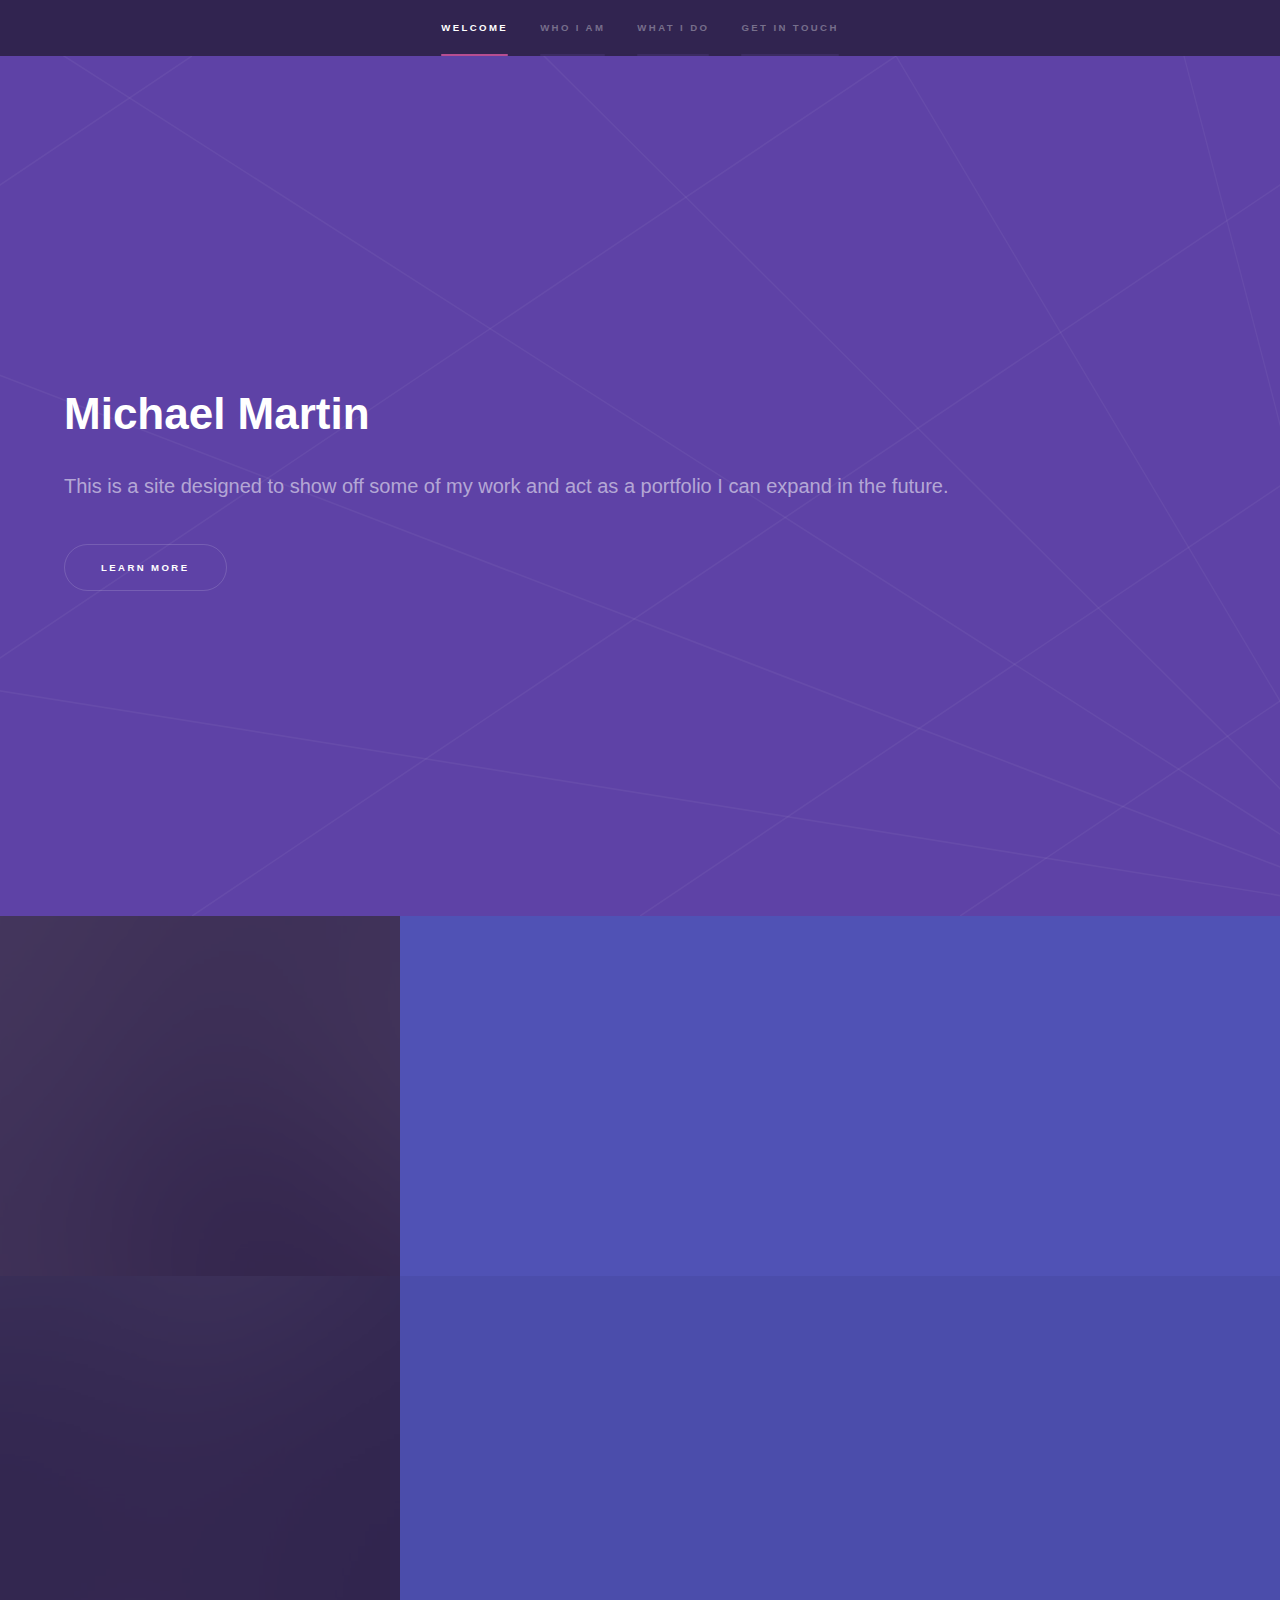
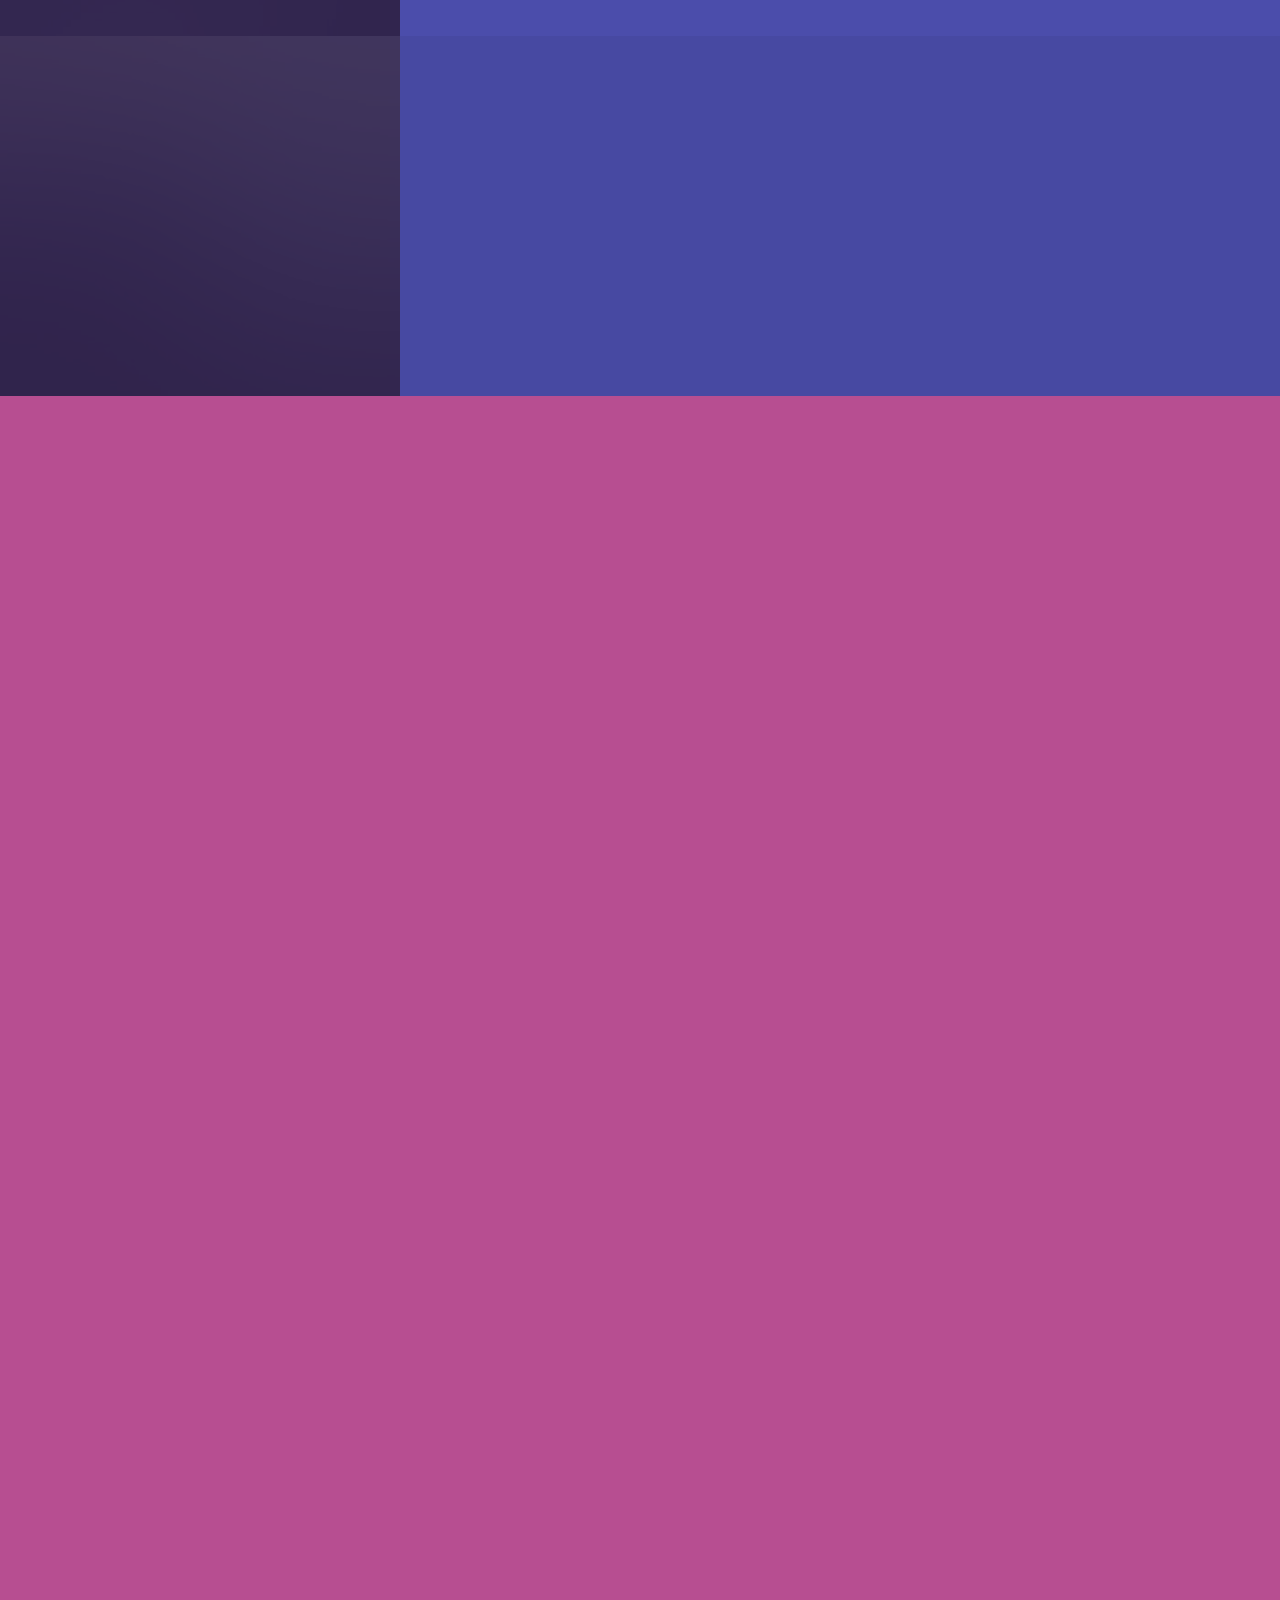
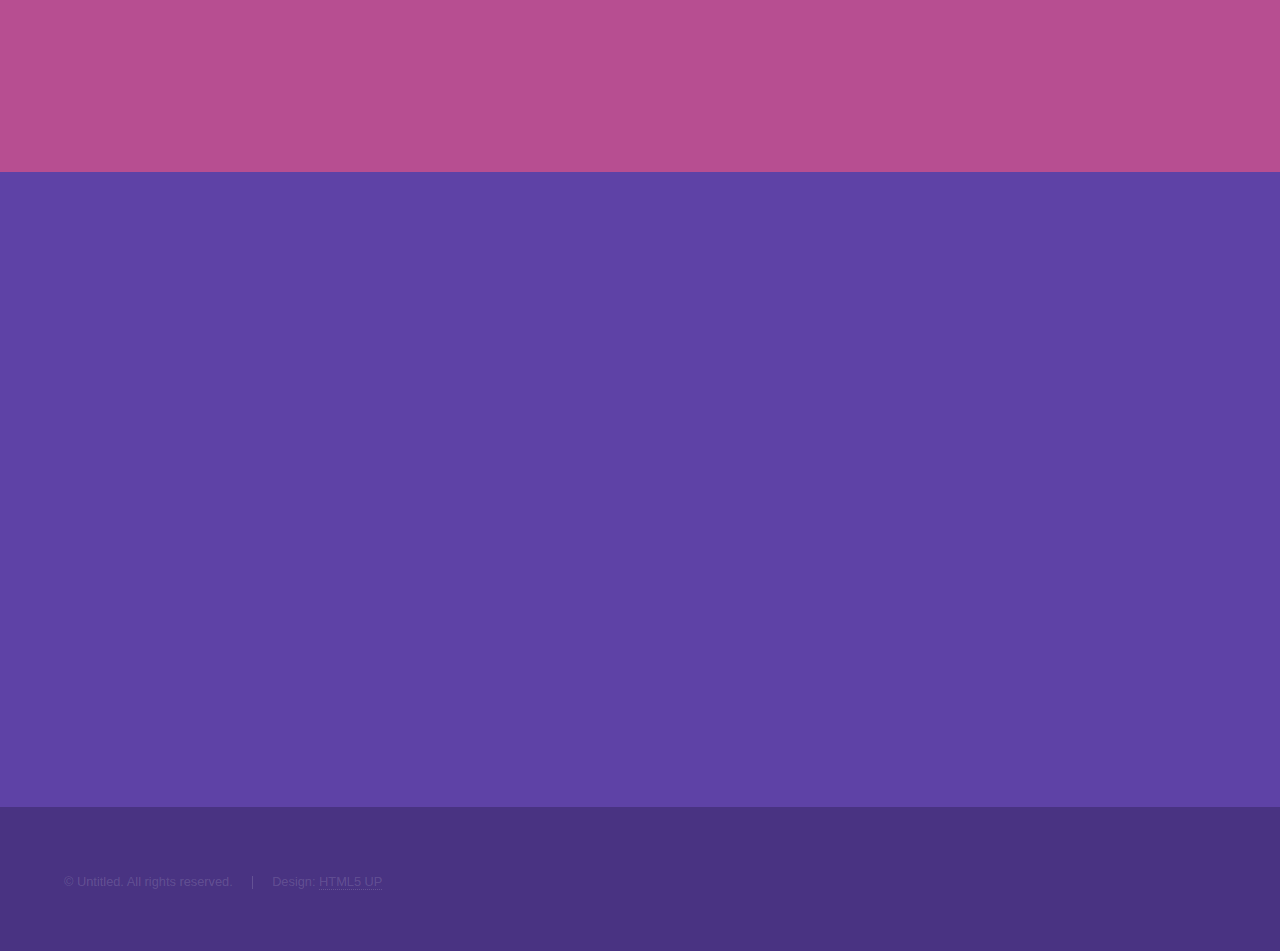
<file: index.html>
<!DOCTYPE HTML>
<!--
	Hyperspace by HTML5 UP
	html5up.net | @ajlkn
	Free for personal and commercial use under the CCA 3.0 license (html5up.net/license)
-->
<html>
	<head>
		<title>Michael Martin</title>
		<meta charset="utf-8" />
		<meta name="viewport" content="width=device-width, initial-scale=1, user-scalable=no" />
		<link rel="stylesheet" href="assets/css/main.css" />
		<noscript><link rel="stylesheet" href="assets/css/noscript.css" /></noscript>
	</head>
	<body class="is-preload">

		<!-- Sidebar -->
			<section id="sidebar">
				<div class="inner">
					<nav>
						<ul>
							<li><a href="#intro">Welcome</a></li>
							<li><a href="#one">Who I am</a></li>
							<li><a href="#two">What I do</a></li>
							<li><a href="#three">Get in touch</a></li>
						</ul>
					</nav>
				</div>
			</section>

		<!-- Wrapper -->
			<div id="wrapper">

				<!-- Intro -->
					<section id="intro" class="wrapper style1 fullscreen fade-up">
						<div class="inner">
							<h1>Michael Martin</h1>
							<p>This is a site designed to show off some of my work and act as a portfolio I can expand in the future.</p>
							<ul class="actions">
								<li><a href="#one" class="button scrolly">Learn more</a></li>
							</ul>
						</div>
					</section>

				<!-- One -->
					<section id="one" class="wrapper style2 spotlights">
						<section>
							<a href="#" class="image"><img src="images/pic01.jpg" alt="" data-position="center center" /></a>
							<div class="content">
								<div class="inner">
									<h2>Resume</h2>
									<p>The most current version of my Resume to outline my professional Careers!</p>
									<ul class="actions">
										<li><a href="generic.html" class="button">Learn more</a></li>
									</ul>
								</div>
							</div>
						</section>
						<section>
							<a href="#" class="image"><img src="images/pic02.jpg" alt="" data-position="top center" /></a>
							<div class="content">
								<div class="inner">
									<h2>My Hobbies</h2>
									<p>A list of things I love to do and have been doing for a long time!</p>
									<ul class="actions">
										<li><a href="generic.html" class="button">Learn more</a></li>
									</ul>
								</div>
							</div>
						</section>
						<section>
							<a href="#" class="image"><img src="images/pic03.jpg" alt="" data-position="25% 25%" /></a>
							<div class="content">
								<div class="inner">
									<h2>Things I've Done</h2>
									<p>A short compilation of things I've done.</p>
									<ul class="actions">
										<li><a href="generic.html" class="button">Learn more</a></li>
									</ul>
								</div>
							</div>
						</section>
					</section>

				<!-- Two -->
					<section id="two" class="wrapper style3 fade-up">
						<div class="inner">
							<h2>What I do</h2>
							<p>This is a list of skills/projects I've demonstrated sorted nicely for your viewing pleasure.</p>
							<div class="features">
								<section>
									<span class="icon solid major fa-code"></span>
									<h3>React Todo List </h3>
									<p>Built a React App using class components with state that allows you to add new tasks and cross off and ultimately delete tasks, has some error handling built in to prevent multiple entries. Also includes a few simple CSS animations. </p>
									<ul class="actions">
										<li><a href="https://react-todo-beta.now.sh/" class="button">See it!</a></li>
									</ul>
								</section>
								<section>
									<span class="icon solid major fa-lock"></span>
									<h3>User Interface but with Flexbox</h3>
									<p>Same concept as the previous User Interface but we were allowed to use flex type this time and we were tasked with adding a new services page.</p>
									<ul class="actions">
										<li><a href="./projects/UI-III-Flexbox/great-idea/index.html" class="button">See it!</a></li>
									</ul>
								</section>
								<section>
									<span class="icon solid major fa-cog"></span>
									<h3>User Interface Sprint challenge</h3>
									<p>This was a race to complete a full layout of a page and adding full styles based of an image to match, we were given 2.5 hours to complete it!</p>
									<ul class="actions">
										<li><a href="./projects/Sprint-Challenge--User-Interface/index.html" class="button">See it!</a></li>
									</ul>
								</section>
								<section>
									<span class="icon solid major fa-desktop"></span>
									<h3>Responsive Web Design</h3>
									<p>This was a responsive page that was based off the User Interface project in which we needed to account for mobile and tablet views.. We made 2 separate pages that you can mess with your width and the site changes to match the conditions! </p>
									<ul class="actions">
										<li><a href="./projects/responsive-web-design-I/index.html" class="button">See it!</a></li>
									</ul>
								</section>
								<section>
									<span class="icon solid major fa-code"></span>
									<h3>User Interface project</h3>
									<p>A simple site that focuses on the different display types in CSS, we were challenged to recreate a design without using flex and focusing more on inline and block display types.</p>
									<ul class="actions">
										<li><a href="./projects/User-Interface/great-idea-website/index.html" class="button">See it!</a></li>
									</ul>
								</section>
								<section>
									<span class="icon major fa-gem"></span>
									<h3>More to Come!</h3>
									<p></p>
								</section>
							</div>
							<ul class="actions">
								<li><a href="generic.html" class="button">Learn more</a></li>
							</ul>
						</div>
					</section>

				<!-- Three -->
					<section id="three" class="wrapper style1 fade-up">
						<div class="inner">
							<h2>Get in touch</h2>
							<p>If you have any questions, comments, and/or concerns you can reach me through this webform.</p>
							<div class="split style1">
								<section>
									<form method="post" action="#">
										<div class="fields">
											<div class="field half">
												<label for="name">Name</label>
												<input type="text" name="name" id="name" />
											</div>
											<div class="field half">
												<label for="email">Email</label>
												<input type="text" name="email" id="email" />
											</div>
											<div class="field">
												<label for="message">Message</label>
												<textarea name="message" id="message" rows="5"></textarea>
											</div>
										</div>
										<ul class="actions">
											<li><a href="" class="button submit">Send Message</a></li>
										</ul>
									</form>
								</section>
								<section>
									<ul class="contact">
										<li>
											<h3>Address</h3>
											<span>
											Wisconsin<br />
											USA</span>
										</li>
										<li>
											<h3>Email</h3>
											<a href="mailto:M.Forrest.Martin@gmail.com">M.Forrest.Martin@gmail.com</a>
										</li>
										<li>
											<h3>Phone</h3>
											<span>(555) 496-7500</span>
										</li>
										<li>
											<h3>Social</h3>
											<ul class="icons">
												<li><a href="#" class="icon brands fa-twitter"><span class="label">Twitter</span></a></li>
												<li><a href="#" class="icon brands fa-facebook-f"><span class="label">Facebook</span></a></li>
												<li><a href="#" class="icon brands fa-github"><span class="label">GitHub</span></a></li>
												<li><a href="#" class="icon brands fa-instagram"><span class="label">Instagram</span></a></li>
												<li><a href="#" class="icon brands fa-linkedin-in"><span class="label">LinkedIn</span></a></li>
											</ul>
										</li>
									</ul>
								</section>
							</div>
						</div>
					</section>

			</div>

		<!-- Footer -->
			<footer id="footer" class="wrapper style1-alt">
				<div class="inner">
					<ul class="menu">
						<li>&copy; Untitled. All rights reserved.</li><li>Design: <a href="http://html5up.net">HTML5 UP</a></li>
					</ul>
				</div>
			</footer>

		<!-- Scripts -->
			<script src="assets/js/jquery.min.js"></script>
			<script src="assets/js/jquery.scrollex.min.js"></script>
			<script src="assets/js/jquery.scrolly.min.js"></script>
			<script src="assets/js/browser.min.js"></script>
			<script src="assets/js/breakpoints.min.js"></script>
			<script src="assets/js/util.js"></script>
			<script src="assets/js/main.js"></script>

	</body>
</html>
</file>
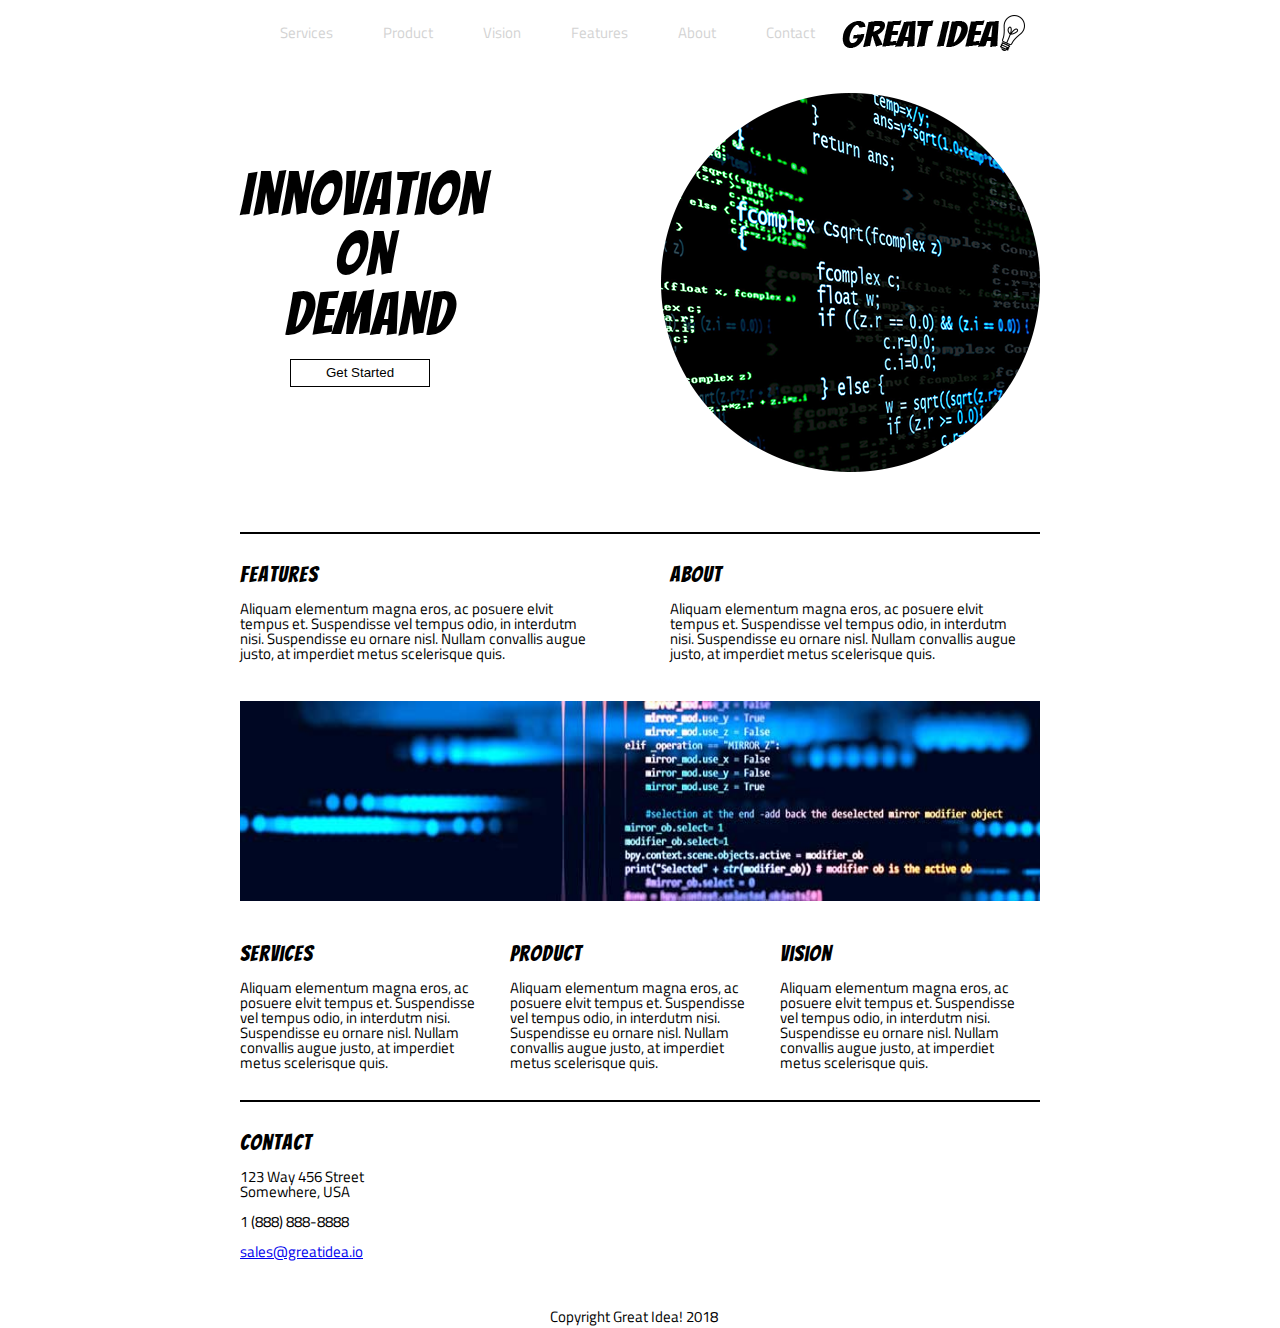
<file: projects/responsive-web-design-I/index.html>
<!doctype html>

<html lang="en">
<head>
  <meta charset="utf-8">
  <title>Great Idea - Responsive I</title>

  <link href="https://fonts.googleapis.com/css?family=Bangers|Titillium+Web" rel="stylesheet">
  <link rel="stylesheet" href="css/index.css">
  <viewport content="width=device-width,initial-scale=1">
</head>

<body>
<!-- Use past code you created here for Great Idea Web Page or past solution for Great Idea Web Page HTML here! -->
<div class="container">
      <header>
        <div class="top-header">
            <div>
              <nav>
                <a href="services.html">Services</a>
                <a href="#">Product</a>
                <a href="#">Vision</a>
                <a href="#">Features</a>
                <a href="#">About</a>
                <a href="contact.html">Contact</a>
              </nav>
            </div>
            <div class="logo">
              <a href="index.html"><img src="img/logo.png" alt="Great Idea! Company logo."></a>
            </div>
        </div>
        <div class="bottom-header-container">
          <div class="bottom-header">
            <h1>Innovation</h1>
            <h1>On</h1>
            <h1>Demand</h1>
            <p><button>Get Started</button></p>
          </div>

          <img class="top-header-img" src="img/header-img.png" alt="Image of a code snippet.">

        </div>
      </header>
      <section>
        <div class="content-row">
          <div>
            <h2>Features</h2>
            <p>Aliquam elementum magna eros, ac posuere elvit tempus et. Suspendisse vel tempus odio, in interdutm nisi. Suspendisse eu ornare nisl. Nullam convallis augue justo, at imperdiet metus scelerisque quis.</p>
          </div>
          <div>
            <h2>About</h2>
            <p>Aliquam elementum magna eros, ac posuere elvit tempus et. Suspendisse vel tempus odio, in interdutm nisi. Suspendisse eu ornare nisl. Nullam convallis augue justo, at imperdiet metus scelerisque quis.</p>
          </div>
        </div>
        <div>
          <div id="middle-img">
            <img class="middle-img" src="img/mid-page-accent.jpg" alt="Image of code snippets across the screen">
          </div>
        </div>
        <div class="content-row2">
          <div>
            <h2>Services</h2>
            <p>Aliquam elementum magna eros, ac posuere elvit tempus et. Suspendisse vel tempus odio, in interdutm nisi. Suspendisse eu ornare nisl. Nullam convallis augue justo, at imperdiet metus scelerisque quis.</p>
          </div>
          <div>
            <h2>Product</h2>
            <p>Aliquam elementum magna eros, ac posuere elvit tempus et. Suspendisse vel tempus odio, in interdutm nisi. Suspendisse eu ornare nisl. Nullam convallis augue justo, at imperdiet metus scelerisque quis.</p>
          </div>
          <div>
            <h2>Vision</h2>
            <p>Aliquam elementum magna eros, ac posuere elvit tempus et. Suspendisse vel tempus odio, in interdutm nisi. Suspendisse eu ornare nisl. Nullam convallis augue justo, at imperdiet metus scelerisque quis.</p>
          </div>
        </div>
      </section>
      <footer>
        <h2>Contact</h2>
        <address>
          123 Way 456 Street<br>
          Somewhere, USA<br><br>
          1 (888) 888-8888<br><br>
          <a href="mailto:sales@greatidea.io">sales@greatidea.io</a>
        </address>
        <div class ="copyright">
          <p>Copyright Great Idea! 2018</p>
        </div>
      </footer>
    </div>
</body>
</html>
</file>
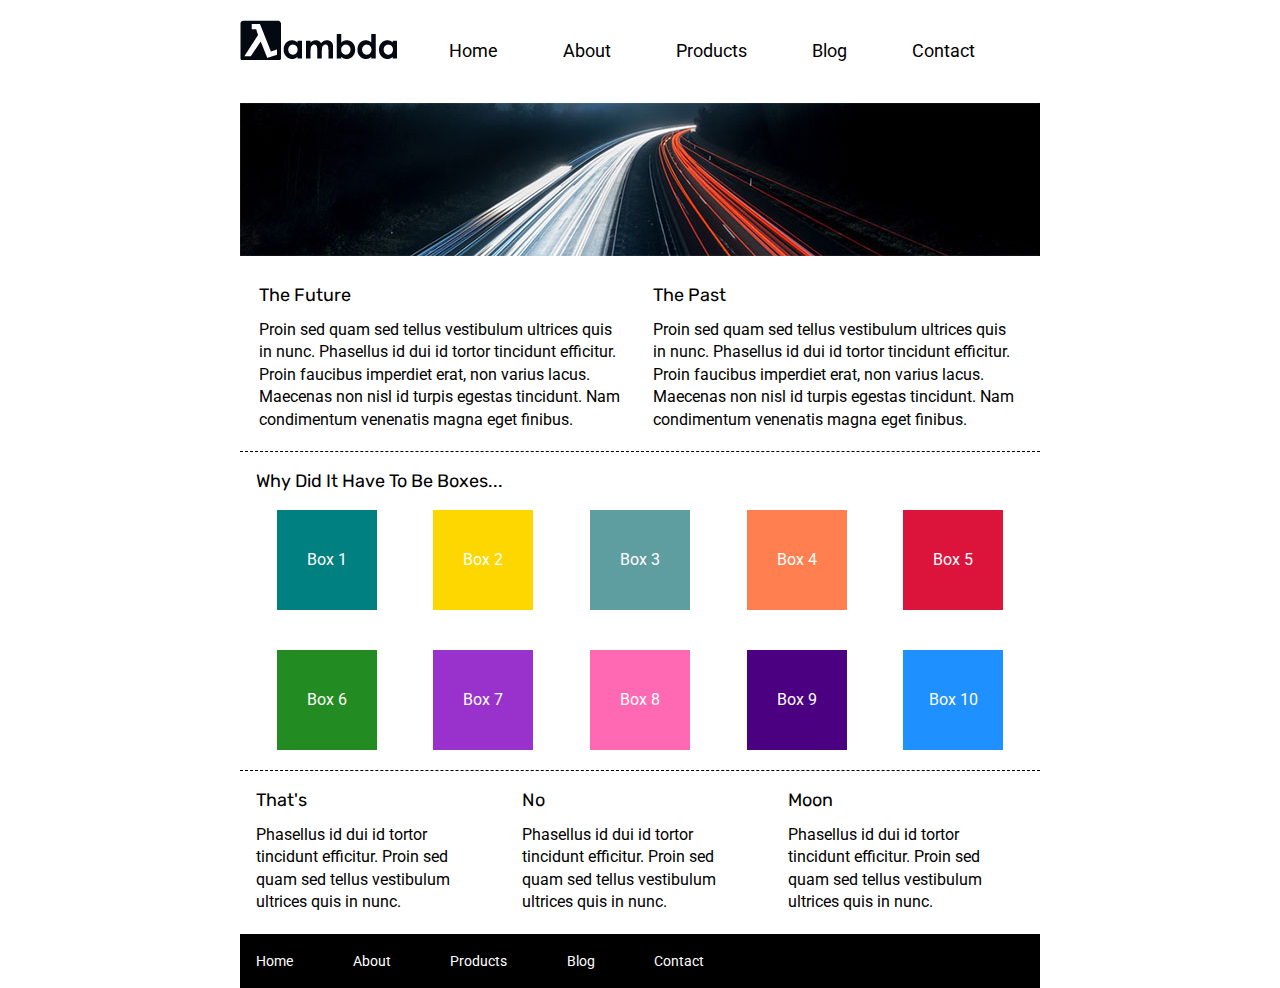
<file: projects/Sprint-Challenge--User-Interface/index.html>
<!doctype html>

<html lang="en">
<head>
  <meta charset="utf-8">

  <title>Sprint Challenge - Home</title>

  <link href="https://fonts.googleapis.com/css?family=Roboto|Rubik" rel="stylesheet">
  <link rel="stylesheet" href="css/index.css">

</head>

<body>
  <div class ="container">
    <header>
      <div>
        <img class="" src="img/lambda-black.png" alt="Lambda logo in black">
      </div>
      <div>
        <nav>
          <a href="#">Home</a>
          <a href="about.html">About</a>
          <a href="#">Products</a>
          <a href="#">Blog</a>
          <a href="#">Contact</a>
        </nav>
      </div>

    </header>

    <section class="top-content">

      <img class="top-banner" src="img/jumbo.jpg" alt="banner goes here!">

      <div class="text-container">
        <h2>The Future</h2>
        <p>Proin sed quam sed tellus vestibulum ultrices quis in nunc. Phasellus id dui id tortor tincidunt efficitur. Proin faucibus imperdiet erat, non varius lacus. Maecenas non nisl id turpis egestas tincidunt. Nam condimentum venenatis magna eget finibus.</p>
      </div>

      <div class="text-container">
        <h2>The Past</h2>
        <p>Proin sed quam sed tellus vestibulum ultrices quis in nunc. Phasellus id dui id tortor tincidunt efficitur. Proin faucibus imperdiet erat, non varius lacus. Maecenas non nisl id turpis egestas tincidunt. Nam condimentum venenatis magna eget finibus.</p>
      </div>

    </section>

    <section class="middle-content">

      <h2>Why Did It Have To Be Boxes...</h2>

      <div class="boxes">
        <div class="box1">Box 1</div>
        <div class="box2">Box 2</div>
        <div class="box3">Box 3</div>
        <div class="box4">Box 4</div>
        <div class="box5">Box 5</div>
        <div class="box6">Box 6</div>
        <div class="box7">Box 7</div>
        <div class="box8">Box 8</div>
        <div class="box9">Box 9</div>
        <div class="box10">Box 10</div>
      </div>

    </section>

    <section class="bottom-content">

      <div class="text-container">
          <h2>That's</h2>
          <p>Phasellus id dui id tortor tincidunt efficitur. Proin sed quam sed tellus vestibulum ultrices quis in nunc.</p>
      </div>
      <div class="text-container">
          <h2>No</h2>
          <p>Phasellus id dui id tortor tincidunt efficitur. Proin sed quam sed tellus vestibulum ultrices quis in nunc.</p>
      </div>
      <div class="text-container">
          <h2>Moon</h2>
          <p>Phasellus id dui id tortor tincidunt efficitur. Proin sed quam sed tellus vestibulum ultrices quis in nunc.</p>
      </div>

    </section>

    <footer>
      <nav>
        <a href="#">Home</a>
        <a href="about.html">About</a>
        <a href="#">Products</a>
        <a href="#">Blog</a>
        <a href="#">Contact</a>
      </nav>
    </footer>
  </div><!-- container -->
</body>
</html>
</file>
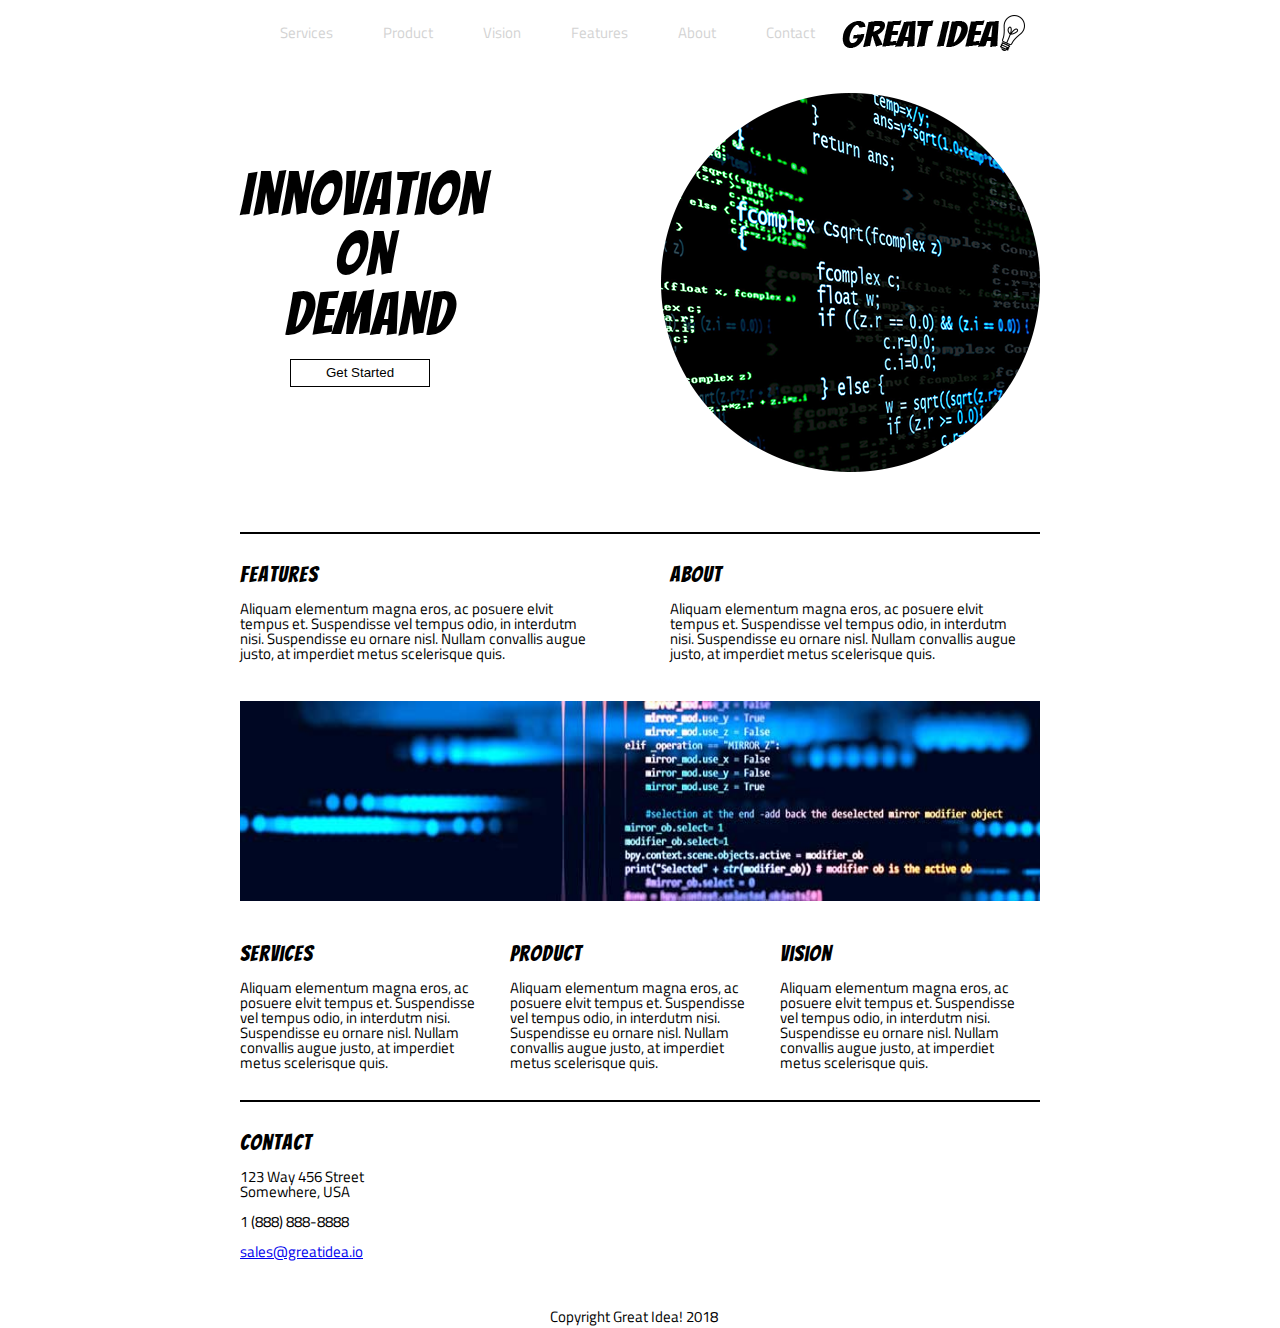
<file: projects/UI-III-Flexbox/great-idea/index.html>
<!doctype html>

<html lang="en">
<head>
  <meta charset="utf-8">

  <title>Great Idea!</title>

  <link href="https://fonts.googleapis.com/css?family=Bangers|Titillium+Web" rel="stylesheet">
  <link rel="stylesheet" href="css/index.css">

  <!--[if lt IE 9]>
    <script src="https://cdnjs.cloudflare.com/ajax/libs/html5shiv/3.7.3/html5shiv.js"></script>
  <![endif]-->
</head>

  <body>
    <div class="container">
      <header>
        <div class="top-header">
            <div>
              <nav>
                <a href="services.html">Services</a>
                <a href="#">Product</a>
                <a href="#">Vision</a>
                <a href="#">Features</a>
                <a href="#">About</a>
                <a href="contact.html">Contact</a>
              </nav>
            </div>
            <div>
              <a href="index.html"><img class="logo" src="img/logo.png" alt="Great Idea! Company logo."></a>
            </div>
        </div>
        <div class="bottom-header-container">
          <div class="bottom-header">
            <h1>Innovation</h1>
            <h1>On</h1>
            <h1>Demand</h1>
            <p><button>Get Started</button></p>
          </div>

          <img src="img/header-img.png" alt="Image of a code snippet.">

        </div>
      </header>
      <section>
        <div class="content-row">
          <div>
            <h2>Features</h2>
            <p>Aliquam elementum magna eros, ac posuere elvit tempus et. Suspendisse vel tempus odio, in interdutm nisi. Suspendisse eu ornare nisl. Nullam convallis augue justo, at imperdiet metus scelerisque quis.</p>
          </div>
          <div>
            <h2>About</h2>
            <p>Aliquam elementum magna eros, ac posuere elvit tempus et. Suspendisse vel tempus odio, in interdutm nisi. Suspendisse eu ornare nisl. Nullam convallis augue justo, at imperdiet metus scelerisque quis.</p>
          </div>
        </div>
        <div>
          <div>
            <img class="middle-img" src="img/mid-page-accent.jpg" alt="Image of code snippets across the screen">
          </div>
        </div>
        <div class="content-row2">
          <div>
            <h2>Services</h2>
            <p>Aliquam elementum magna eros, ac posuere elvit tempus et. Suspendisse vel tempus odio, in interdutm nisi. Suspendisse eu ornare nisl. Nullam convallis augue justo, at imperdiet metus scelerisque quis.</p>
          </div>
          <div>
            <h2>Product</h2>
            <p>Aliquam elementum magna eros, ac posuere elvit tempus et. Suspendisse vel tempus odio, in interdutm nisi. Suspendisse eu ornare nisl. Nullam convallis augue justo, at imperdiet metus scelerisque quis.</p>
          </div>
          <div>
            <h2>Vision</h2>
            <p>Aliquam elementum magna eros, ac posuere elvit tempus et. Suspendisse vel tempus odio, in interdutm nisi. Suspendisse eu ornare nisl. Nullam convallis augue justo, at imperdiet metus scelerisque quis.</p>
          </div>
        </div>
      </section>
      <footer>
         <h2>Contact</h2>
        <address>
          123 Way 456 Street<br>
          Somewhere, USA<br><br>
          1 (888) 888-8888<br><br>
          <a href="mailto:sales@greatidea.io">sales@greatidea.io</a>
        </address>
        <div class ="copyright">
          <p>Copyright Great Idea! 2018</p>
        </div>
      </footer>
    </div>
  </body>
</html>
</file>
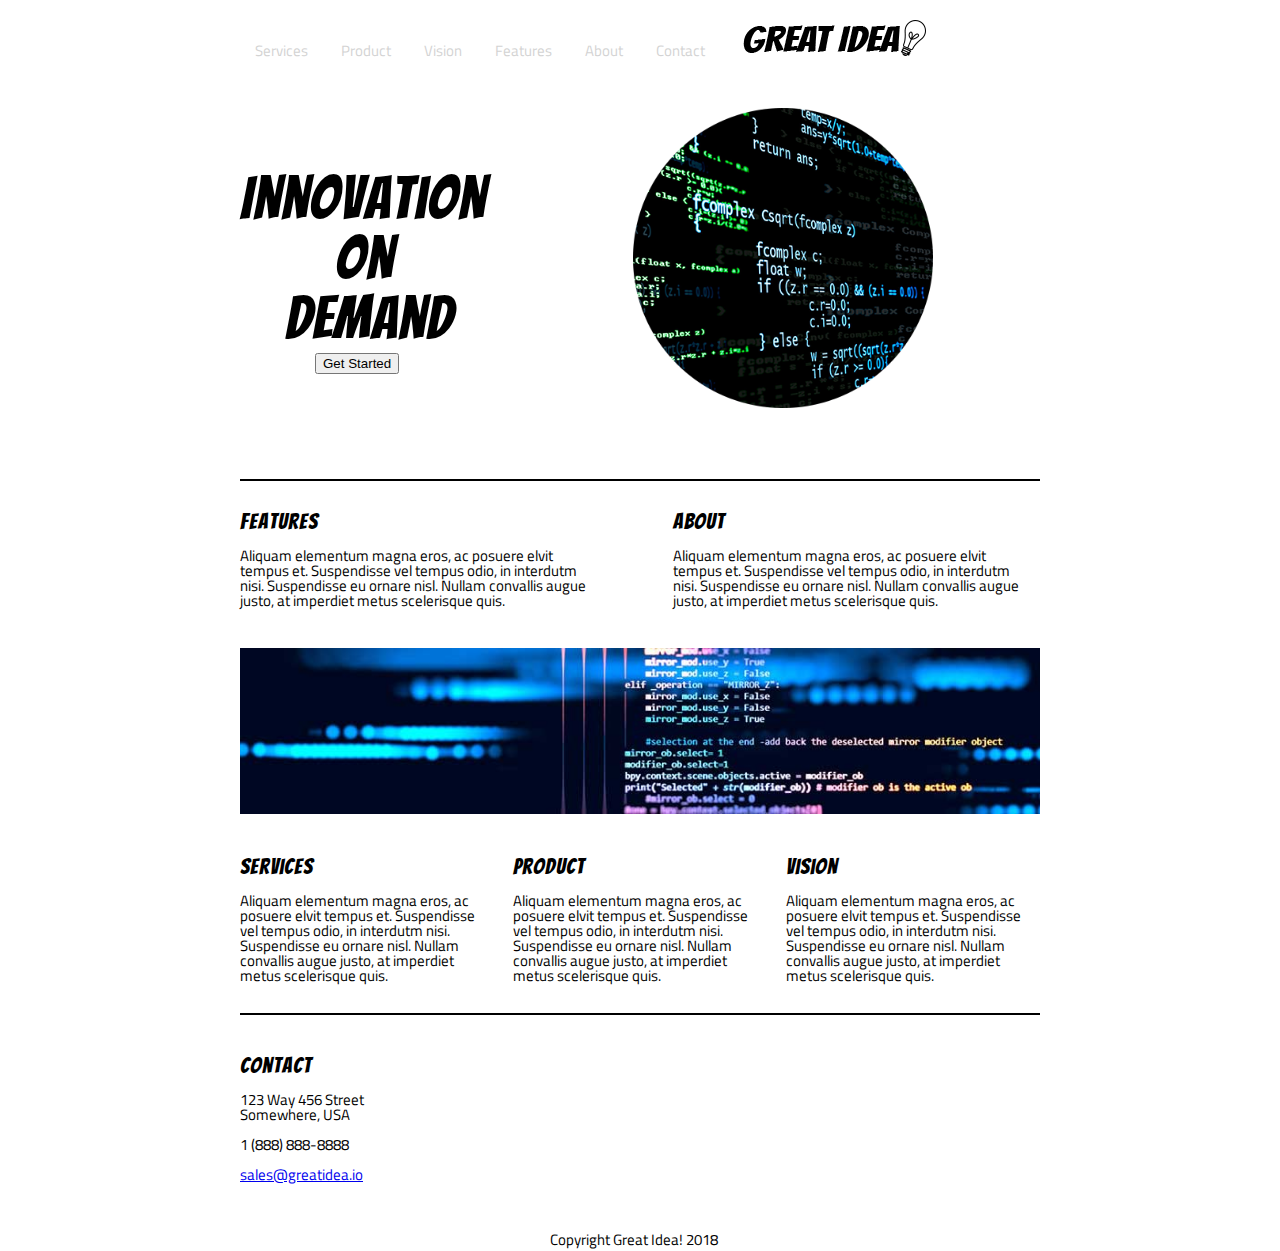
<file: projects/User-Interface/great-idea-website/index.html>
﻿<!doctype html>

<html lang="en">
<head>
  <meta charset="utf-8">

  <title>Great Idea!</title>

  <link href="https://fonts.googleapis.com/css?family=Bangers|Titillium+Web" rel="stylesheet">
  <link rel="stylesheet" href="css/index.css">

  <!--[if lt IE 9]>
    <script src="https://cdnjs.cloudflare.com/ajax/libs/html5shiv/3.7.3/html5shiv.js"></script>
  <![endif]-->
</head>

  <body>
	<div class="container">
		<header>
			<div class="top-header">

					<nav>
						<a href="#">Services</a>
						<a href="#">Product</a>
						<a href="#">Vision</a>
						<a href="#">Features</a>
						<a href="#">About</a>
						<a href="#">Contact</a>
					</nav>

					<img class="logo" src="img/logo.png" alt="Great Idea! Company logo.">

			</div>
			<div class="bottom-header-container">
				<div class="bottom-header">
					<h1>Innovation</h1>
					<h1>On</h1>
					<h1>Demand</h1>
					<p><button>Get Started</button></p>
				</div>

				<img src="img/header-img.png" alt="Image of a code snippet.">

			</div>
		</header>
		<section>
			<div class="content-row">
				<div>
					<h2>Features</h2>
					<p>Aliquam elementum magna eros, ac posuere elvit tempus et. Suspendisse vel tempus odio, in interdutm nisi. Suspendisse eu ornare nisl. Nullam convallis augue justo, at imperdiet metus scelerisque quis.</p>
				</div>
				<div>
					<h2>About</h2>
					<p>Aliquam elementum magna eros, ac posuere elvit tempus et. Suspendisse vel tempus odio, in interdutm nisi. Suspendisse eu ornare nisl. Nullam convallis augue justo, at imperdiet metus scelerisque quis.</p>
				</div>
			</div>
			<div>
				<div>
					<img class="middle-img" src="img/mid-page-accent.jpg" alt="Image of code snippets across the screen">
				</div>
			</div>
			<div class="content-row2">
				<div>
					<h2>Services</h2>
					<p>Aliquam elementum magna eros, ac posuere elvit tempus et. Suspendisse vel tempus odio, in interdutm nisi. Suspendisse eu ornare nisl. Nullam convallis augue justo, at imperdiet metus scelerisque quis.</p>
				</div>
				<div>
					<h2>Product</h2>
					<p>Aliquam elementum magna eros, ac posuere elvit tempus et. Suspendisse vel tempus odio, in interdutm nisi. Suspendisse eu ornare nisl. Nullam convallis augue justo, at imperdiet metus scelerisque quis.</p>
				</div>
				<div>
					<h2>Vision</h2>
					<p>Aliquam elementum magna eros, ac posuere elvit tempus et. Suspendisse vel tempus odio, in interdutm nisi. Suspendisse eu ornare nisl. Nullam convallis augue justo, at imperdiet metus scelerisque quis.</p>
				</div>
			</div>
		</section>
		<footer>
		   <h2>Contact</h2>
			<address>
				123 Way 456 Street<br>
				Somewhere, USA<br><br>
				1 (888) 888-8888<br><br>
				<a href="mailto:sales@greatidea.io">sales@greatidea.io</a>
			</address>
			<div class ="copyright">
				<p>Copyright Great Idea! 2018</p>
			</div>
		</footer>
	</div>
  </body>
</html>
</file>
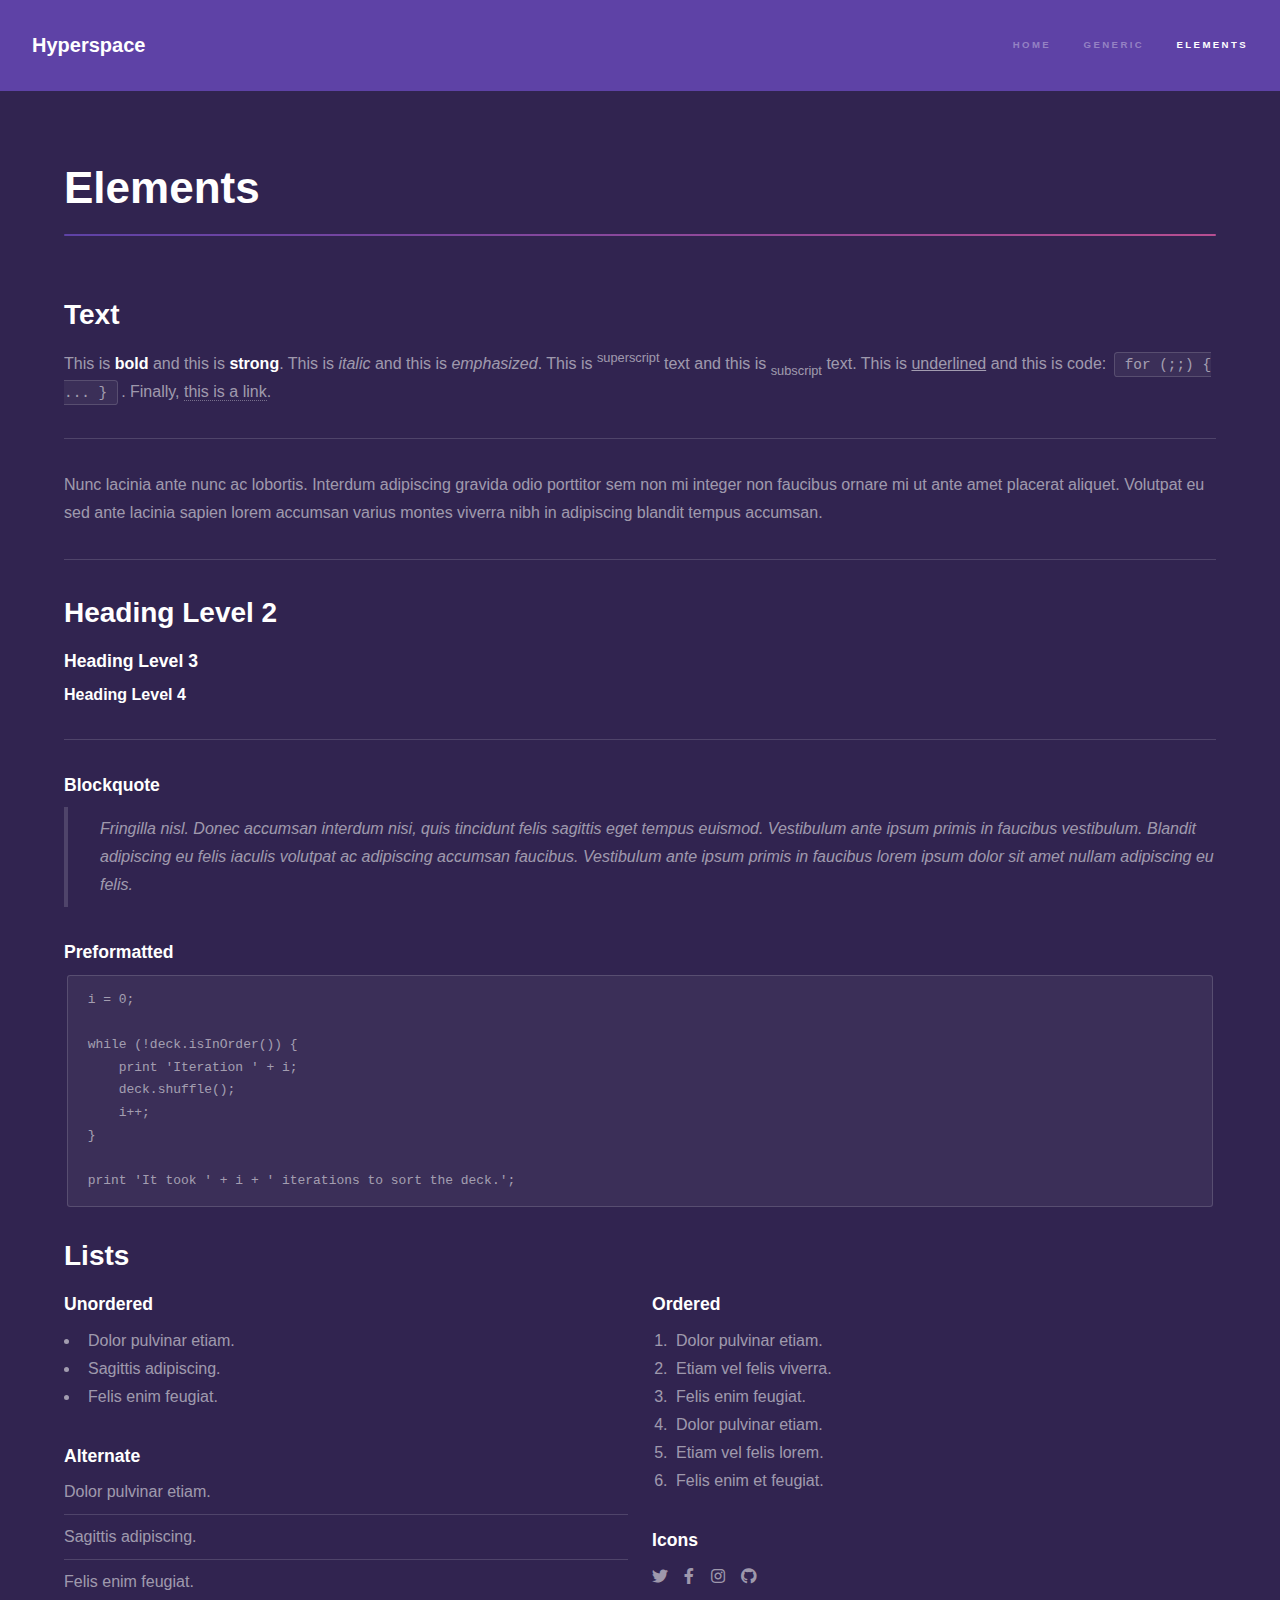
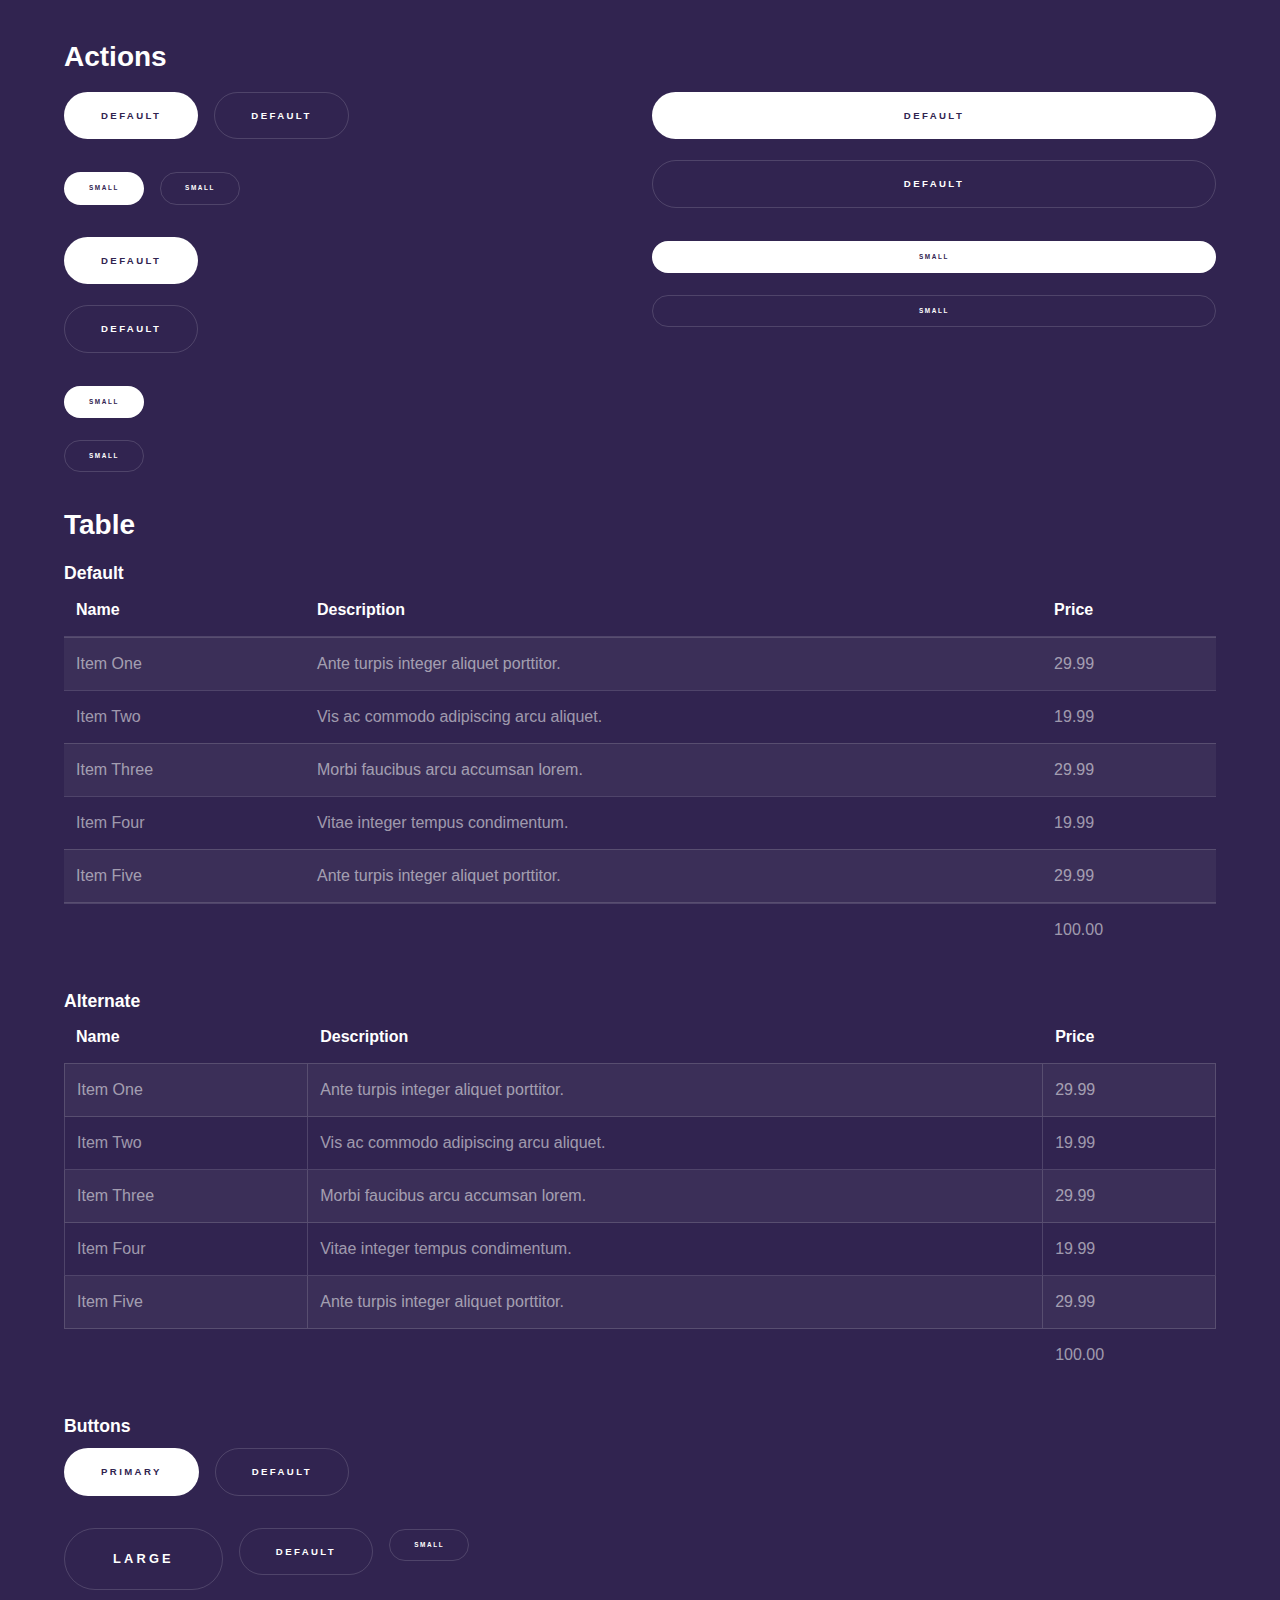
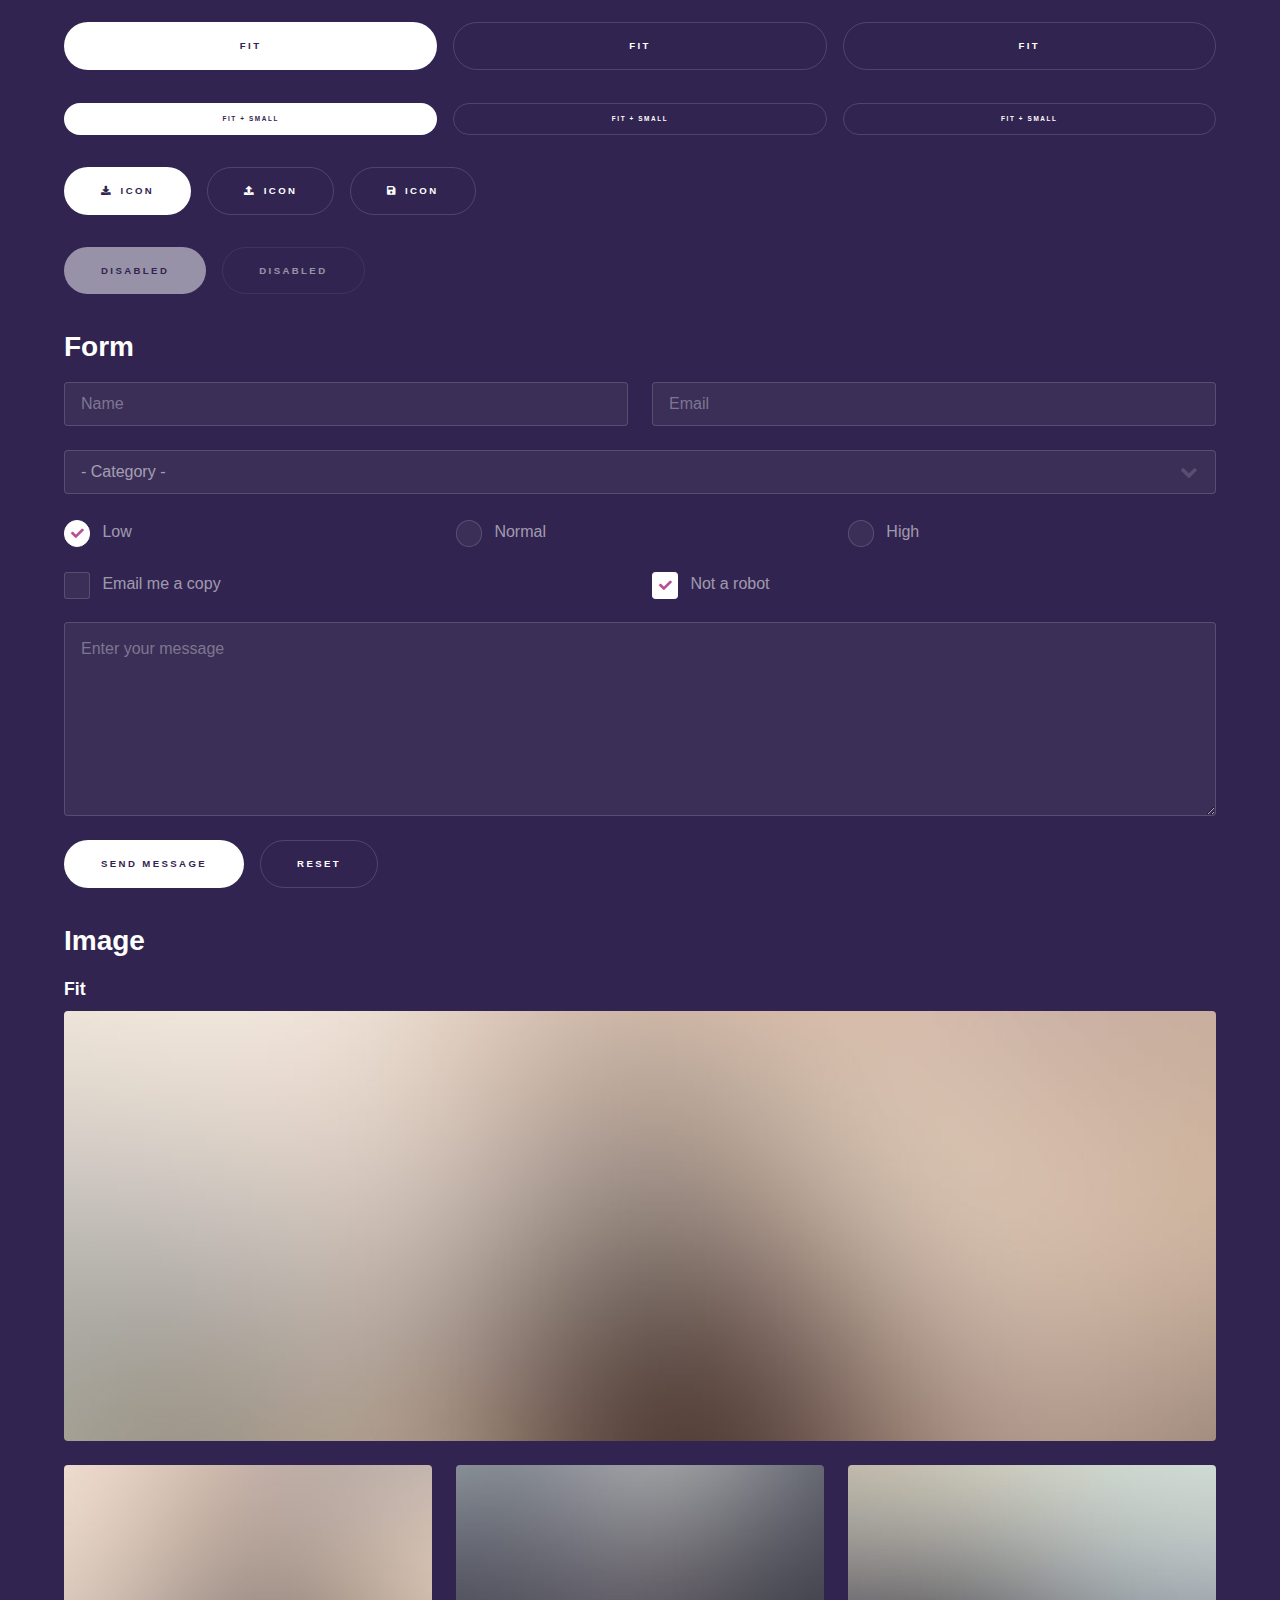
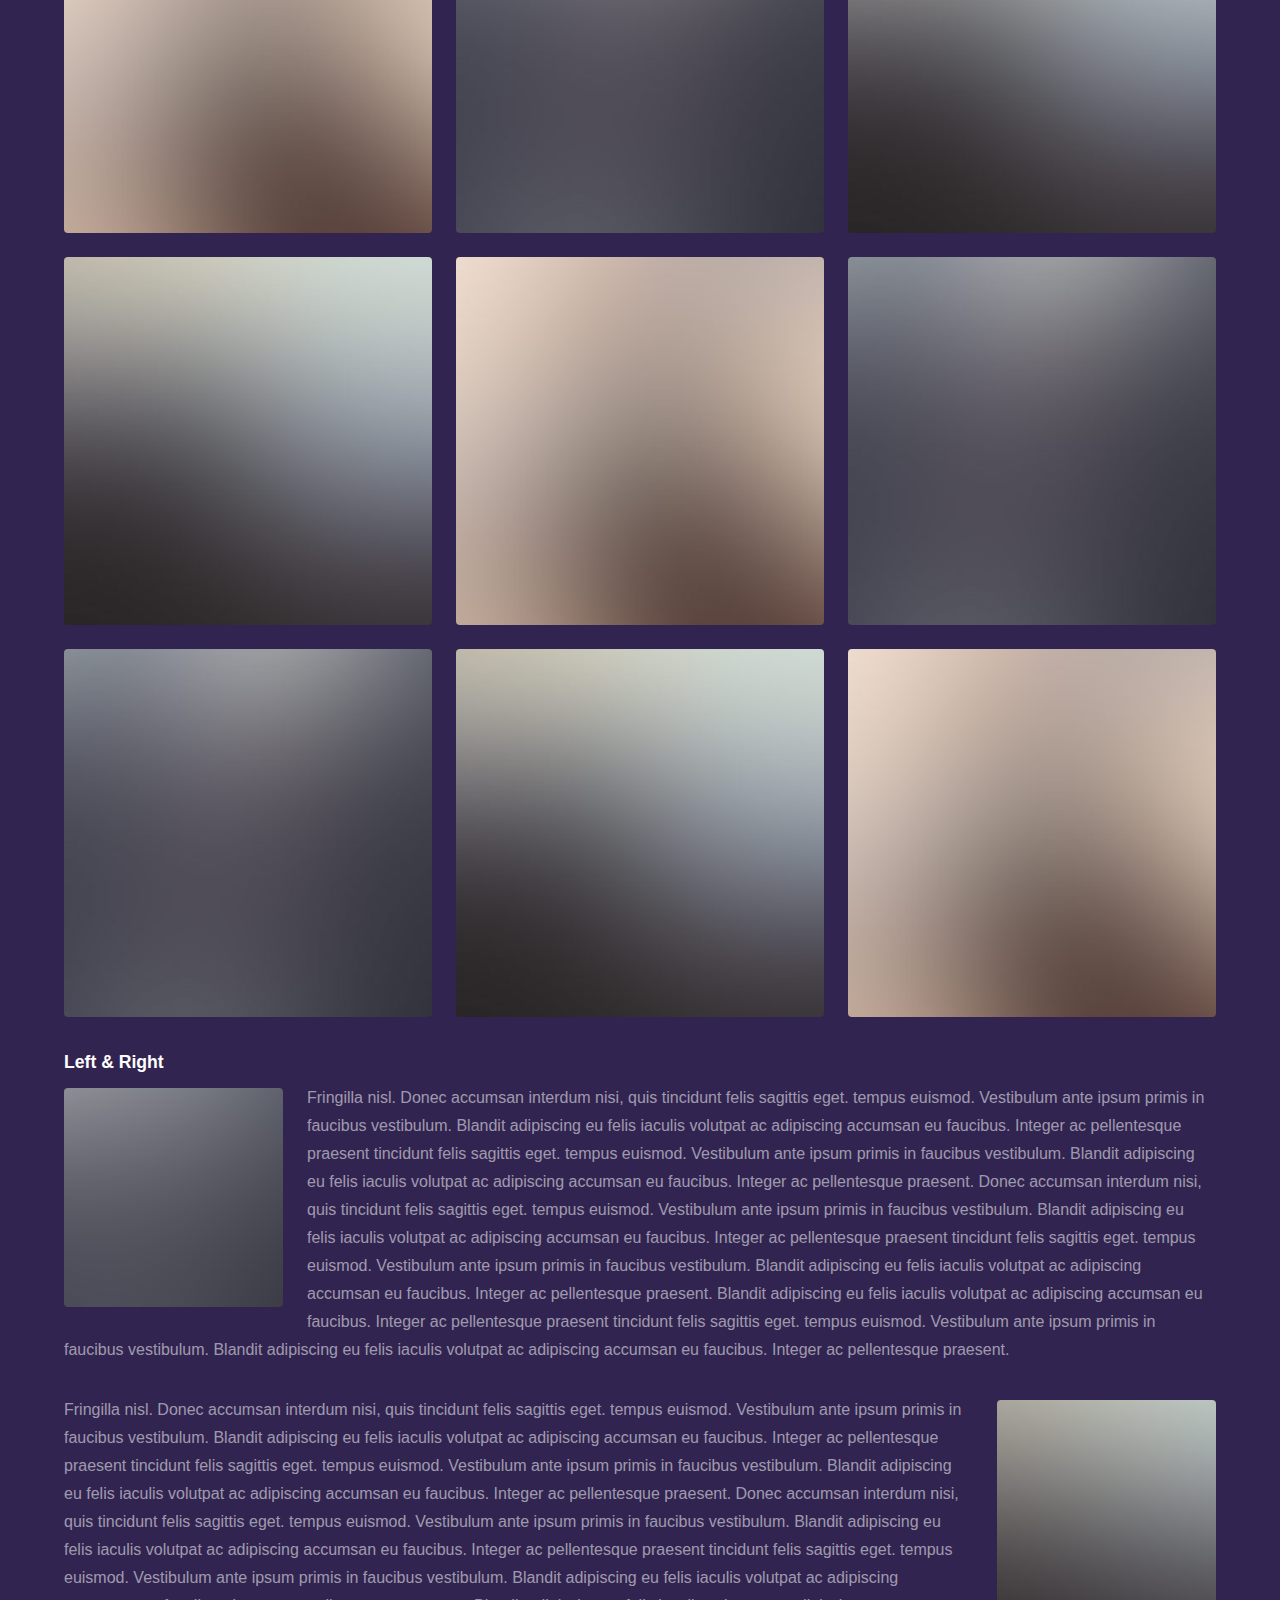
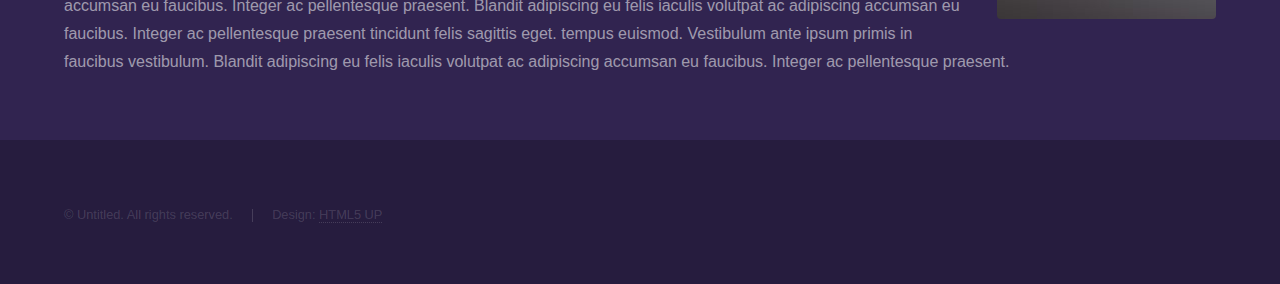
<file: elements.html>
<!DOCTYPE HTML>
<!--
	Hyperspace by HTML5 UP
	html5up.net | @ajlkn
	Free for personal and commercial use under the CCA 3.0 license (html5up.net/license)
-->
<html>
	<head>
		<title>Elements - Hyperspace by HTML5 UP</title>
		<meta charset="utf-8" />
		<meta name="viewport" content="width=device-width, initial-scale=1, user-scalable=no" />
		<link rel="stylesheet" href="assets/css/main.css" />
		<noscript><link rel="stylesheet" href="assets/css/noscript.css" /></noscript>
	</head>
	<body class="is-preload">

		<!-- Header -->
			<header id="header">
				<a href="index.html" class="title">Hyperspace</a>
				<nav>
					<ul>
						<li><a href="index.html">Home</a></li>
						<li><a href="generic.html">Generic</a></li>
						<li><a href="elements.html"  class="active">Elements</a></li>
					</ul>
				</nav>
			</header>

		<!-- Wrapper -->
			<div id="wrapper">

				<!-- Main -->
					<section id="main" class="wrapper">
						<div class="inner">
							<h1 class="major">Elements</h1>

							<!-- Text -->
								<section>
									<h2>Text</h2>
									<p>This is <b>bold</b> and this is <strong>strong</strong>. This is <i>italic</i> and this is <em>emphasized</em>.
									This is <sup>superscript</sup> text and this is <sub>subscript</sub> text.
									This is <u>underlined</u> and this is code: <code>for (;;) { ... }</code>. Finally, <a href="#">this is a link</a>.</p>
									<hr />
									<p>Nunc lacinia ante nunc ac lobortis. Interdum adipiscing gravida odio porttitor sem non mi integer non faucibus ornare mi ut ante amet placerat aliquet. Volutpat eu sed ante lacinia sapien lorem accumsan varius montes viverra nibh in adipiscing blandit tempus accumsan.</p>
									<hr />
									<h2>Heading Level 2</h2>
									<h3>Heading Level 3</h3>
									<h4>Heading Level 4</h4>
									<hr />
									<h3>Blockquote</h3>
									<blockquote>Fringilla nisl. Donec accumsan interdum nisi, quis tincidunt felis sagittis eget tempus euismod. Vestibulum ante ipsum primis in faucibus vestibulum. Blandit adipiscing eu felis iaculis volutpat ac adipiscing accumsan faucibus. Vestibulum ante ipsum primis in faucibus lorem ipsum dolor sit amet nullam adipiscing eu felis.</blockquote>
									<h3>Preformatted</h3>
									<pre><code>i = 0;

while (!deck.isInOrder()) {
    print 'Iteration ' + i;
    deck.shuffle();
    i++;
}

print 'It took ' + i + ' iterations to sort the deck.';</code></pre>
								</section>

							<!-- Lists -->
								<section>
									<h2>Lists</h2>
									<div class="row">
										<div class="col-6 col-12-medium">
											<h3>Unordered</h3>
											<ul>
												<li>Dolor pulvinar etiam.</li>
												<li>Sagittis adipiscing.</li>
												<li>Felis enim feugiat.</li>
											</ul>
											<h3>Alternate</h3>
											<ul class="alt">
												<li>Dolor pulvinar etiam.</li>
												<li>Sagittis adipiscing.</li>
												<li>Felis enim feugiat.</li>
											</ul>
										</div>
										<div class="col-6 col-12-medium">
											<h3>Ordered</h3>
											<ol>
												<li>Dolor pulvinar etiam.</li>
												<li>Etiam vel felis viverra.</li>
												<li>Felis enim feugiat.</li>
												<li>Dolor pulvinar etiam.</li>
												<li>Etiam vel felis lorem.</li>
												<li>Felis enim et feugiat.</li>
											</ol>
											<h3>Icons</h3>
											<ul class="icons">
												<li><a href="#" class="icon brands fa-twitter"><span class="label">Twitter</span></a></li>
												<li><a href="#" class="icon brands fa-facebook-f"><span class="label">Facebook</span></a></li>
												<li><a href="#" class="icon brands fa-instagram"><span class="label">Instagram</span></a></li>
												<li><a href="#" class="icon brands fa-github"><span class="label">Github</span></a></li>
											</ul>
										</div>
									</div>
									<h2>Actions</h2>
									<div class="row">
										<div class="col-6 col-12-medium">
											<ul class="actions">
												<li><a href="#" class="button primary">Default</a></li>
												<li><a href="#" class="button">Default</a></li>
											</ul>
											<ul class="actions small">
												<li><a href="#" class="button primary small">Small</a></li>
												<li><a href="#" class="button small">Small</a></li>
											</ul>
											<ul class="actions stacked">
												<li><a href="#" class="button primary">Default</a></li>
												<li><a href="#" class="button">Default</a></li>
											</ul>
											<ul class="actions stacked">
												<li><a href="#" class="button primary small">Small</a></li>
												<li><a href="#" class="button small">Small</a></li>
											</ul>
										</div>
										<div class="col-6 col-12-medium">
											<ul class="actions stacked">
												<li><a href="#" class="button primary fit">Default</a></li>
												<li><a href="#" class="button fit">Default</a></li>
											</ul>
											<ul class="actions stacked">
												<li><a href="#" class="button primary small fit">Small</a></li>
												<li><a href="#" class="button small fit">Small</a></li>
											</ul>
										</div>
									</div>
								</section>

							<!-- Table -->
								<section>
									<h2>Table</h2>
									<h3>Default</h3>
									<div class="table-wrapper">
										<table>
											<thead>
												<tr>
													<th>Name</th>
													<th>Description</th>
													<th>Price</th>
												</tr>
											</thead>
											<tbody>
												<tr>
													<td>Item One</td>
													<td>Ante turpis integer aliquet porttitor.</td>
													<td>29.99</td>
												</tr>
												<tr>
													<td>Item Two</td>
													<td>Vis ac commodo adipiscing arcu aliquet.</td>
													<td>19.99</td>
												</tr>
												<tr>
													<td>Item Three</td>
													<td> Morbi faucibus arcu accumsan lorem.</td>
													<td>29.99</td>
												</tr>
												<tr>
													<td>Item Four</td>
													<td>Vitae integer tempus condimentum.</td>
													<td>19.99</td>
												</tr>
												<tr>
													<td>Item Five</td>
													<td>Ante turpis integer aliquet porttitor.</td>
													<td>29.99</td>
												</tr>
											</tbody>
											<tfoot>
												<tr>
													<td colspan="2"></td>
													<td>100.00</td>
												</tr>
											</tfoot>
										</table>
									</div>

									<h3>Alternate</h3>
									<div class="table-wrapper">
										<table class="alt">
											<thead>
												<tr>
													<th>Name</th>
													<th>Description</th>
													<th>Price</th>
												</tr>
											</thead>
											<tbody>
												<tr>
													<td>Item One</td>
													<td>Ante turpis integer aliquet porttitor.</td>
													<td>29.99</td>
												</tr>
												<tr>
													<td>Item Two</td>
													<td>Vis ac commodo adipiscing arcu aliquet.</td>
													<td>19.99</td>
												</tr>
												<tr>
													<td>Item Three</td>
													<td> Morbi faucibus arcu accumsan lorem.</td>
													<td>29.99</td>
												</tr>
												<tr>
													<td>Item Four</td>
													<td>Vitae integer tempus condimentum.</td>
													<td>19.99</td>
												</tr>
												<tr>
													<td>Item Five</td>
													<td>Ante turpis integer aliquet porttitor.</td>
													<td>29.99</td>
												</tr>
											</tbody>
											<tfoot>
												<tr>
													<td colspan="2"></td>
													<td>100.00</td>
												</tr>
											</tfoot>
										</table>
									</div>
								</section>

							<!-- Buttons -->
								<section>
									<h3>Buttons</h3>
									<ul class="actions">
										<li><a href="#" class="button primary">Primary</a></li>
										<li><a href="#" class="button">Default</a></li>
									</ul>
									<ul class="actions">
										<li><a href="#" class="button large">Large</a></li>
										<li><a href="#" class="button">Default</a></li>
										<li><a href="#" class="button small">Small</a></li>
									</ul>
									<ul class="actions fit">
										<li><a href="#" class="button primary fit">Fit</a></li>
										<li><a href="#" class="button fit">Fit</a></li>
										<li><a href="#" class="button fit">Fit</a></li>
									</ul>
									<ul class="actions fit small">
										<li><a href="#" class="button primary fit small">Fit + Small</a></li>
										<li><a href="#" class="button fit small">Fit + Small</a></li>
										<li><a href="#" class="button fit small">Fit + Small</a></li>
									</ul>
									<ul class="actions">
										<li><a href="#" class="button primary icon solid fa-download">Icon</a></li>
										<li><a href="#" class="button icon solid fa-upload">Icon</a></li>
										<li><a href="#" class="button icon solid fa-save">Icon</a></li>
									</ul>
									<ul class="actions">
										<li><span class="button primary disabled">Disabled</span></li>
										<li><span class="button disabled">Disabled</span></li>
									</ul>
								</section>

							<!-- Form -->
								<section>
									<h2>Form</h2>
									<form method="post" action="#">
										<div class="row gtr-uniform">
											<div class="col-6 col-12-xsmall">
												<input type="text" name="demo-name" id="demo-name" value="" placeholder="Name" />
											</div>
											<div class="col-6 col-12-xsmall">
												<input type="email" name="demo-email" id="demo-email" value="" placeholder="Email" />
											</div>
											<div class="col-12">
												<select name="demo-category" id="demo-category">
													<option value="">- Category -</option>
													<option value="1">Manufacturing</option>
													<option value="1">Shipping</option>
													<option value="1">Administration</option>
													<option value="1">Human Resources</option>
												</select>
											</div>
											<div class="col-4 col-12-small">
												<input type="radio" id="demo-priority-low" name="demo-priority" checked>
												<label for="demo-priority-low">Low</label>
											</div>
											<div class="col-4 col-12-small">
												<input type="radio" id="demo-priority-normal" name="demo-priority">
												<label for="demo-priority-normal">Normal</label>
											</div>
											<div class="col-4 col-12-small">
												<input type="radio" id="demo-priority-high" name="demo-priority">
												<label for="demo-priority-high">High</label>
											</div>
											<div class="col-6 col-12-small">
												<input type="checkbox" id="demo-copy" name="demo-copy">
												<label for="demo-copy">Email me a copy</label>
											</div>
											<div class="col-6 col-12-small">
												<input type="checkbox" id="demo-human" name="demo-human" checked>
												<label for="demo-human">Not a robot</label>
											</div>
											<div class="col-12">
												<textarea name="demo-message" id="demo-message" placeholder="Enter your message" rows="6"></textarea>
											</div>
											<div class="col-12">
												<ul class="actions">
													<li><input type="submit" value="Send Message" class="primary" /></li>
													<li><input type="reset" value="Reset" /></li>
												</ul>
											</div>
										</div>
									</form>
								</section>

							<!-- Image -->
								<section>
									<h2>Image</h2>
									<h3>Fit</h3>
									<div class="box alt">
										<div class="row gtr-uniform">
											<div class="col-12"><span class="image fit"><img src="images/pic04.jpg" alt="" /></span></div>
											<div class="col-4"><span class="image fit"><img src="images/pic01.jpg" alt="" /></span></div>
											<div class="col-4"><span class="image fit"><img src="images/pic02.jpg" alt="" /></span></div>
											<div class="col-4"><span class="image fit"><img src="images/pic03.jpg" alt="" /></span></div>
											<div class="col-4"><span class="image fit"><img src="images/pic03.jpg" alt="" /></span></div>
											<div class="col-4"><span class="image fit"><img src="images/pic01.jpg" alt="" /></span></div>
											<div class="col-4"><span class="image fit"><img src="images/pic02.jpg" alt="" /></span></div>
											<div class="col-4"><span class="image fit"><img src="images/pic02.jpg" alt="" /></span></div>
											<div class="col-4"><span class="image fit"><img src="images/pic03.jpg" alt="" /></span></div>
											<div class="col-4"><span class="image fit"><img src="images/pic01.jpg" alt="" /></span></div>
										</div>
									</div>
									<h3>Left &amp; Right</h3>
									<p><span class="image left"><img src="images/pic05.jpg" alt="" /></span>Fringilla nisl. Donec accumsan interdum nisi, quis tincidunt felis sagittis eget. tempus euismod. Vestibulum ante ipsum primis in faucibus vestibulum. Blandit adipiscing eu felis iaculis volutpat ac adipiscing accumsan eu faucibus. Integer ac pellentesque praesent tincidunt felis sagittis eget. tempus euismod. Vestibulum ante ipsum primis in faucibus vestibulum. Blandit adipiscing eu felis iaculis volutpat ac adipiscing accumsan eu faucibus. Integer ac pellentesque praesent. Donec accumsan interdum nisi, quis tincidunt felis sagittis eget. tempus euismod. Vestibulum ante ipsum primis in faucibus vestibulum. Blandit adipiscing eu felis iaculis volutpat ac adipiscing accumsan eu faucibus. Integer ac pellentesque praesent tincidunt felis sagittis eget. tempus euismod. Vestibulum ante ipsum primis in faucibus vestibulum. Blandit adipiscing eu felis iaculis volutpat ac adipiscing accumsan eu faucibus. Integer ac pellentesque praesent. Blandit adipiscing eu felis iaculis volutpat ac adipiscing accumsan eu faucibus. Integer ac pellentesque praesent tincidunt felis sagittis eget. tempus euismod. Vestibulum ante ipsum primis in faucibus vestibulum. Blandit adipiscing eu felis iaculis volutpat ac adipiscing accumsan eu faucibus. Integer ac pellentesque praesent.</p>
									<p><span class="image right"><img src="images/pic06.jpg" alt="" /></span>Fringilla nisl. Donec accumsan interdum nisi, quis tincidunt felis sagittis eget. tempus euismod. Vestibulum ante ipsum primis in faucibus vestibulum. Blandit adipiscing eu felis iaculis volutpat ac adipiscing accumsan eu faucibus. Integer ac pellentesque praesent tincidunt felis sagittis eget. tempus euismod. Vestibulum ante ipsum primis in faucibus vestibulum. Blandit adipiscing eu felis iaculis volutpat ac adipiscing accumsan eu faucibus. Integer ac pellentesque praesent. Donec accumsan interdum nisi, quis tincidunt felis sagittis eget. tempus euismod. Vestibulum ante ipsum primis in faucibus vestibulum. Blandit adipiscing eu felis iaculis volutpat ac adipiscing accumsan eu faucibus. Integer ac pellentesque praesent tincidunt felis sagittis eget. tempus euismod. Vestibulum ante ipsum primis in faucibus vestibulum. Blandit adipiscing eu felis iaculis volutpat ac adipiscing accumsan eu faucibus. Integer ac pellentesque praesent. Blandit adipiscing eu felis iaculis volutpat ac adipiscing accumsan eu faucibus. Integer ac pellentesque praesent tincidunt felis sagittis eget. tempus euismod. Vestibulum ante ipsum primis in faucibus vestibulum. Blandit adipiscing eu felis iaculis volutpat ac adipiscing accumsan eu faucibus. Integer ac pellentesque praesent.</p>
								</section>

						</div>
					</section>

			</div>

		<!-- Footer -->
			<footer id="footer" class="wrapper alt">
				<div class="inner">
					<ul class="menu">
						<li>&copy; Untitled. All rights reserved.</li><li>Design: <a href="http://html5up.net">HTML5 UP</a></li>
					</ul>
				</div>
			</footer>

		<!-- Scripts -->
			<script src="assets/js/jquery.min.js"></script>
			<script src="assets/js/jquery.scrollex.min.js"></script>
			<script src="assets/js/jquery.scrolly.min.js"></script>
			<script src="assets/js/browser.min.js"></script>
			<script src="assets/js/breakpoints.min.js"></script>
			<script src="assets/js/util.js"></script>
			<script src="assets/js/main.js"></script>

	</body>
</html>
</file>
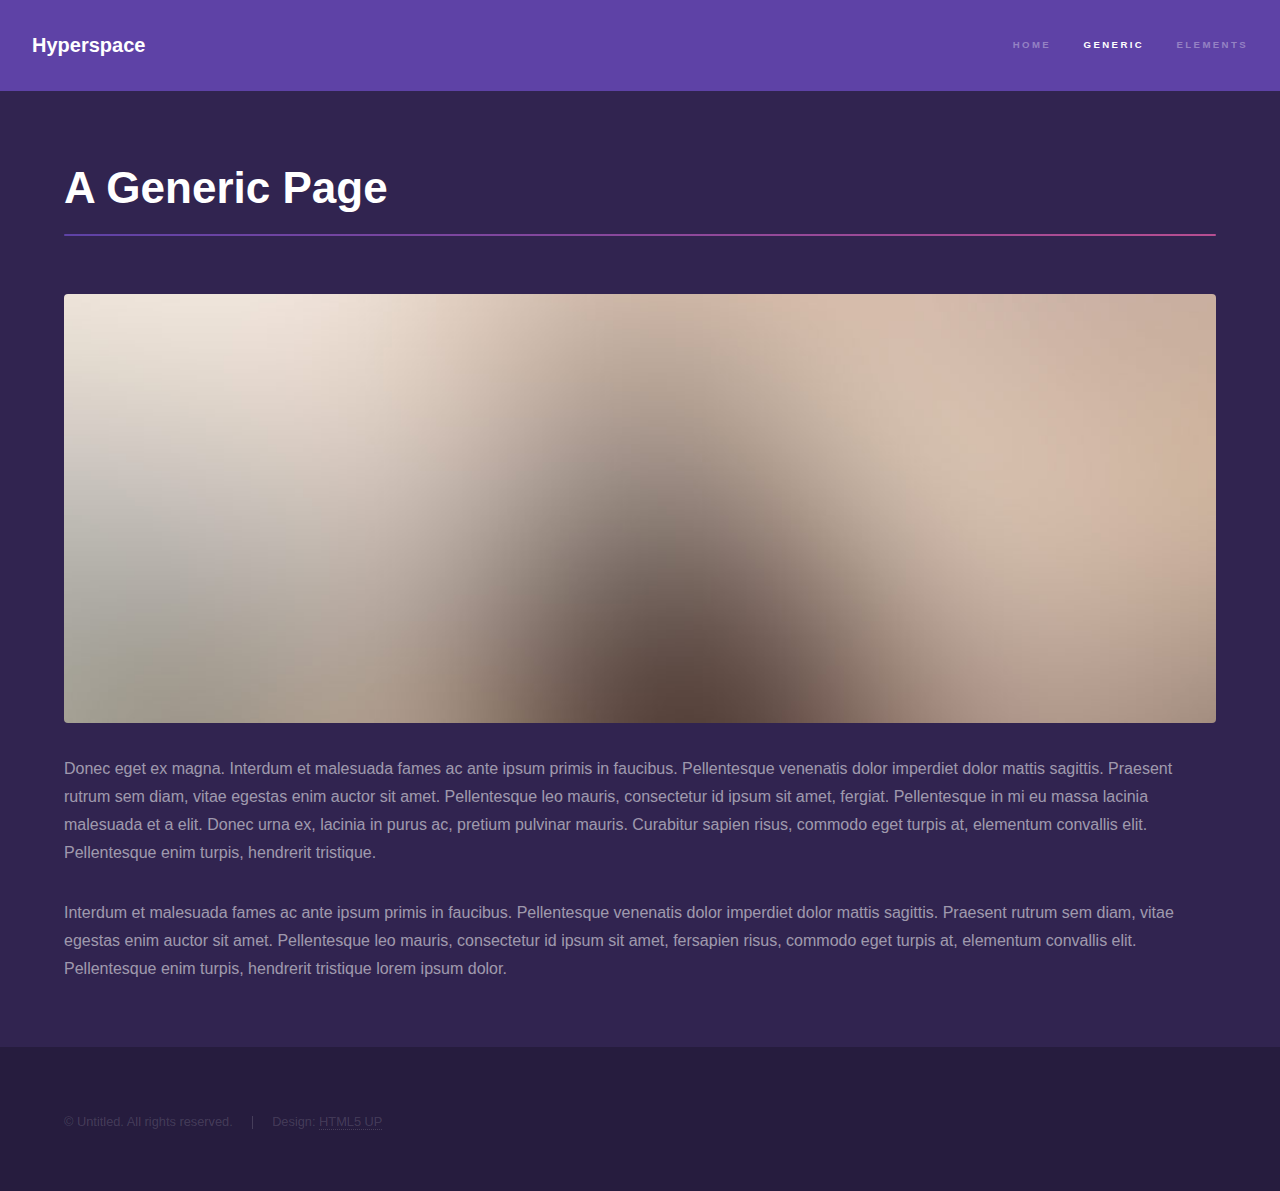
<file: generic.html>
<!DOCTYPE HTML>
<!--
	Hyperspace by HTML5 UP
	html5up.net | @ajlkn
	Free for personal and commercial use under the CCA 3.0 license (html5up.net/license)
-->
<html>
	<head>
		<title>Generic - Hyperspace by HTML5 UP</title>
		<meta charset="utf-8" />
		<meta name="viewport" content="width=device-width, initial-scale=1, user-scalable=no" />
		<link rel="stylesheet" href="assets/css/main.css" />
		<noscript><link rel="stylesheet" href="assets/css/noscript.css" /></noscript>
	</head>
	<body class="is-preload">

		<!-- Header -->
			<header id="header">
				<a href="index.html" class="title">Hyperspace</a>
				<nav>
					<ul>
						<li><a href="index.html">Home</a></li>
						<li><a href="generic.html" class="active">Generic</a></li>
						<li><a href="elements.html">Elements</a></li>
					</ul>
				</nav>
			</header>

		<!-- Wrapper -->
			<div id="wrapper">

				<!-- Main -->
					<section id="main" class="wrapper">
						<div class="inner">
							<h1 class="major">A Generic Page</h1>
							<span class="image fit"><img src="images/pic04.jpg" alt="" /></span>
							<p>Donec eget ex magna. Interdum et malesuada fames ac ante ipsum primis in faucibus. Pellentesque venenatis dolor imperdiet dolor mattis sagittis. Praesent rutrum sem diam, vitae egestas enim auctor sit amet. Pellentesque leo mauris, consectetur id ipsum sit amet, fergiat. Pellentesque in mi eu massa lacinia malesuada et a elit. Donec urna ex, lacinia in purus ac, pretium pulvinar mauris. Curabitur sapien risus, commodo eget turpis at, elementum convallis elit. Pellentesque enim turpis, hendrerit tristique.</p>
							<p>Interdum et malesuada fames ac ante ipsum primis in faucibus. Pellentesque venenatis dolor imperdiet dolor mattis sagittis. Praesent rutrum sem diam, vitae egestas enim auctor sit amet. Pellentesque leo mauris, consectetur id ipsum sit amet, fersapien risus, commodo eget turpis at, elementum convallis elit. Pellentesque enim turpis, hendrerit tristique lorem ipsum dolor.</p>
						</div>
					</section>

			</div>

		<!-- Footer -->
			<footer id="footer" class="wrapper alt">
				<div class="inner">
					<ul class="menu">
						<li>&copy; Untitled. All rights reserved.</li><li>Design: <a href="http://html5up.net">HTML5 UP</a></li>
					</ul>
				</div>
			</footer>

		<!-- Scripts -->
			<script src="assets/js/jquery.min.js"></script>
			<script src="assets/js/jquery.scrollex.min.js"></script>
			<script src="assets/js/jquery.scrolly.min.js"></script>
			<script src="assets/js/browser.min.js"></script>
			<script src="assets/js/breakpoints.min.js"></script>
			<script src="assets/js/util.js"></script>
			<script src="assets/js/main.js"></script>

	</body>
</html>
</file>
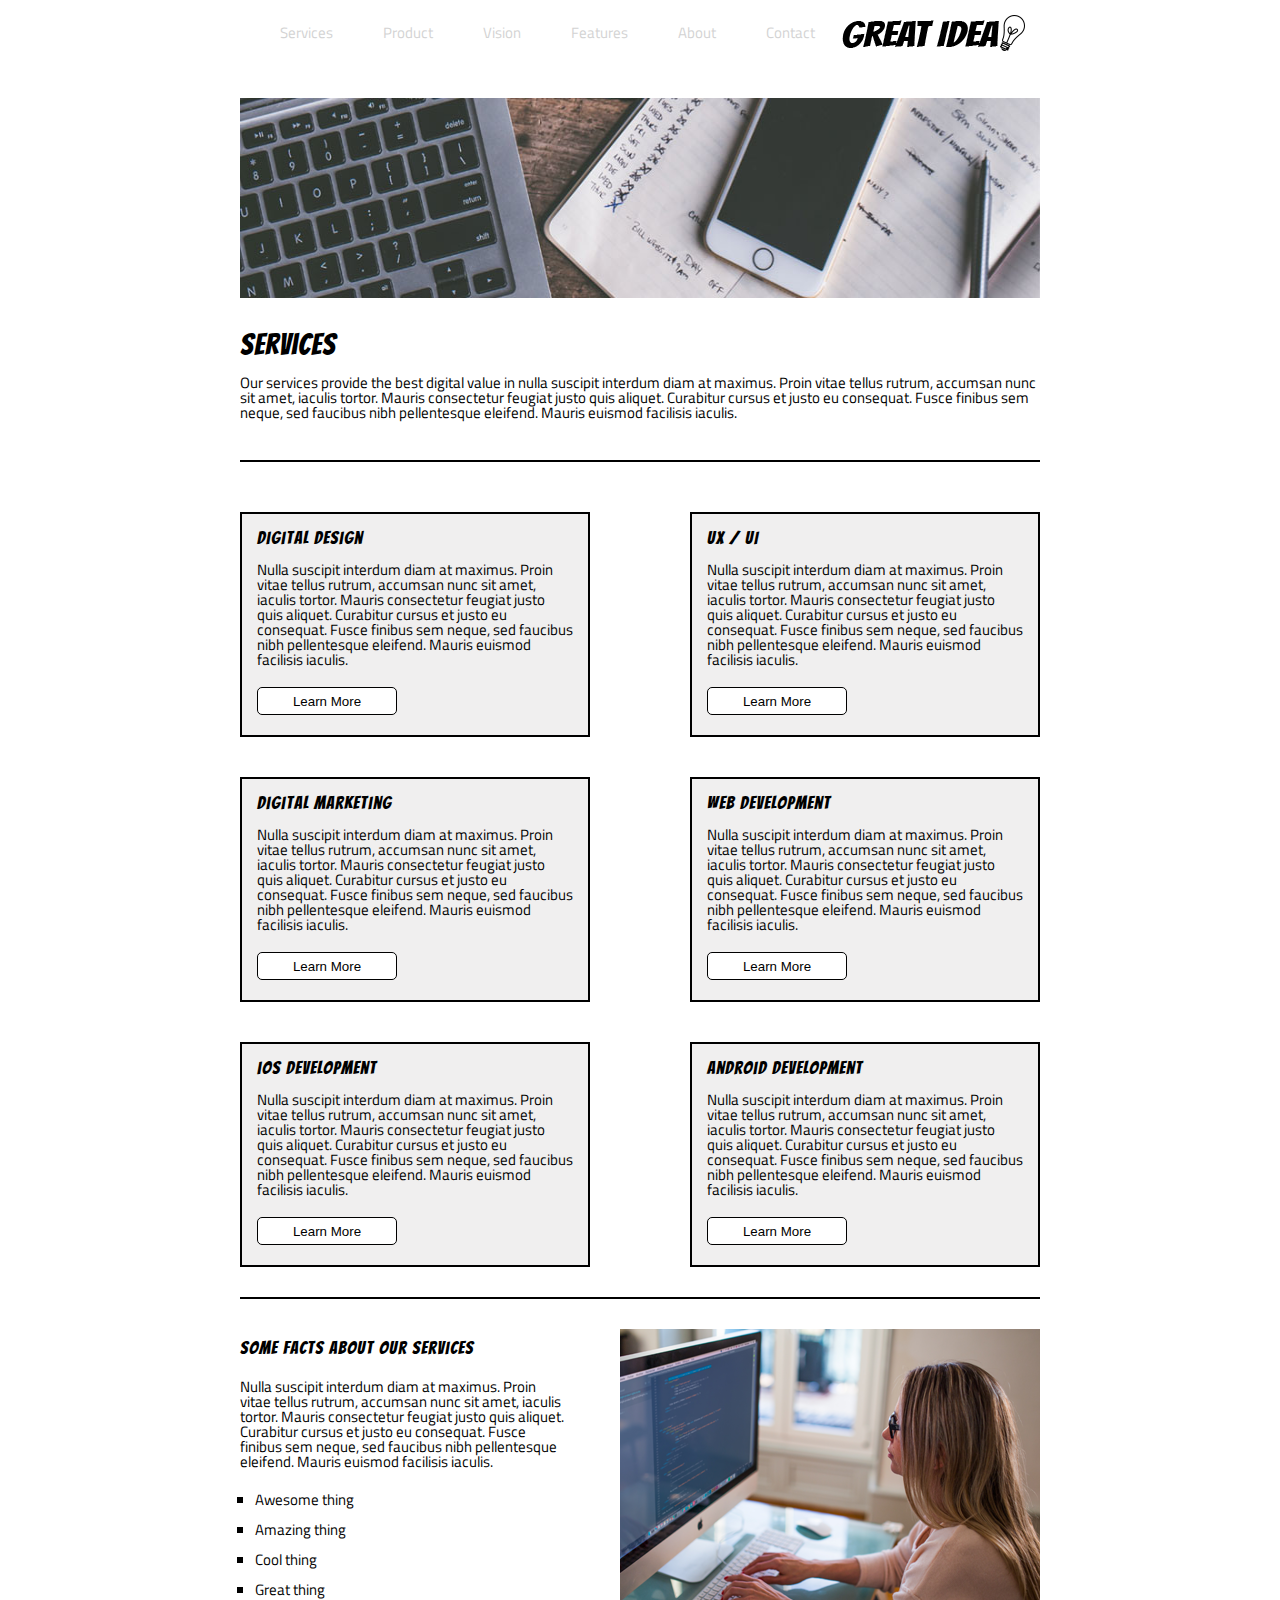
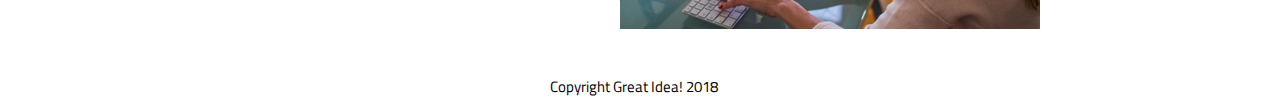
<file: projects/responsive-web-design-I/services.html>
<!doctype html>

<html lang="en">
<head>
  <meta charset="utf-8">

  <title>Great Idea! - Services!</title>

  <link href="https://fonts.googleapis.com/css?family=Bangers|Titillium+Web" rel="stylesheet">
  <link rel="stylesheet" href="css/index.css">
  <viewport content="width=device-width,initial-scale=1">
  <!--[if lt IE 9]>
    <script src="https://cdnjs.cloudflare.com/ajax/libs/html5shiv/3.7.3/html5shiv.js"></script>
  <![endif]-->
</head>

<body>

  <div class="container">

    <header>

      <div class="top-header">

          <div>

            <nav>

              <a href="services.html">Services</a>
              <a href="#">Product</a>
              <a href="#">Vision</a>
              <a href="#">Features</a>
              <a href="#">About</a>
              <a href="contact.html">Contact</a>

            </nav>
          </div>
          <div class="logo">

            <a href="index.html"><img src="img/logo.png" alt="Great Idea! Company logo."></a>

          </div>
      </div>
      
      <div id="middle-img">
        <img class="middle-img" src="img/services-header.jpg" alt="Our services header image">
      </div>

      <div class="services-header">

        <h1>Services</h1>
        <p>Our services provide the best digital value in nulla suscipit interdum diam at maximus. Proin vitae tellus rutrum, accumsan nunc sit amet, iaculis tortor. Mauris consectetur feugiat justo quis aliquet. Curabitur cursus et justo eu consequat. Fusce finibus sem neque, sed faucibus nibh pellentesque eleifend. Mauris euismod facilisis iaculis.</p>

      </div>
    </header>

    <section class="content-row-s">

      <div>

        <h2>Digital Design</h2>
        <p>Nulla suscipit interdum diam at maximus. Proin vitae tellus rutrum, accumsan nunc sit amet, iaculis tortor. Mauris consectetur feugiat justo quis aliquet. Curabitur cursus et justo eu consequat. Fusce finibus sem neque, sed faucibus nibh pellentesque eleifend. Mauris euismod facilisis iaculis.</p>
        <p><button class="learn">Learn More</button></p>

      </div>

      <div>

        <h2>UX / UI</h2>
        <p>Nulla suscipit interdum diam at maximus. Proin vitae tellus rutrum, accumsan nunc sit amet, iaculis tortor. Mauris consectetur feugiat justo quis aliquet. Curabitur cursus et justo eu consequat. Fusce finibus sem neque, sed faucibus nibh pellentesque eleifend. Mauris euismod facilisis iaculis.</p>
        <p><button class="learn">Learn More</button></p>

      </div>

      <div>

        <h2>Digital Marketing</h2>
        <p>Nulla suscipit interdum diam at maximus. Proin vitae tellus rutrum, accumsan nunc sit amet, iaculis tortor. Mauris consectetur feugiat justo quis aliquet. Curabitur cursus et justo eu consequat. Fusce finibus sem neque, sed faucibus nibh pellentesque eleifend. Mauris euismod facilisis iaculis.</p>
        <p><button class="learn">Learn More</button></p>

      </div>

      <div>

        <h2>Web Development</h2>
        <p>Nulla suscipit interdum diam at maximus. Proin vitae tellus rutrum, accumsan nunc sit amet, iaculis tortor. Mauris consectetur feugiat justo quis aliquet. Curabitur cursus et justo eu consequat. Fusce finibus sem neque, sed faucibus nibh pellentesque eleifend. Mauris euismod facilisis iaculis.</p>
        <p><button class="learn">Learn More</button></p>

      </div>

      <div>

        <h2>iOS Development</h2>
        <p>Nulla suscipit interdum diam at maximus. Proin vitae tellus rutrum, accumsan nunc sit amet, iaculis tortor. Mauris consectetur feugiat justo quis aliquet. Curabitur cursus et justo eu consequat. Fusce finibus sem neque, sed faucibus nibh pellentesque eleifend. Mauris euismod facilisis iaculis.</p>
        <p><button class="learn">Learn More</button></p>

      </div>

      <div>

        <h2>Android Development</h2>
        <p>Nulla suscipit interdum diam at maximus. Proin vitae tellus rutrum, accumsan nunc sit amet, iaculis tortor. Mauris consectetur feugiat justo quis aliquet. Curabitur cursus et justo eu consequat. Fusce finibus sem neque, sed faucibus nibh pellentesque eleifend. Mauris euismod facilisis iaculis.</p>
        <p><button class="learn">Learn More</button></p>

      </div>
    </section>

    <section class="content-row-s2">

      <div>

        <h2>Some Facts About Our Services</h2>
        <p>Nulla suscipit interdum diam at maximus. Proin vitae tellus rutrum, accumsan nunc sit amet, iaculis tortor. Mauris consectetur feugiat justo quis aliquet. Curabitur cursus et justo eu consequat. Fusce finibus sem neque, sed faucibus nibh pellentesque eleifend. Mauris euismod facilisis iaculis.</p>
        <ul>
          <li>Awesome thing</li>
          <li>Amazing thing</li>
          <li>Cool thing</li>
          <li>Great thing</li>
        </ul>
      </div>

      <img class="services-info-img" src="img/services-info.png" alt="one of our employees hard at work">
    </section>
    <footer>
      <div class ="copyright">
        <p>Copyright Great Idea! 2018</p>
      </div>
    </footer>
  </div>
</body>

</html>
</file>
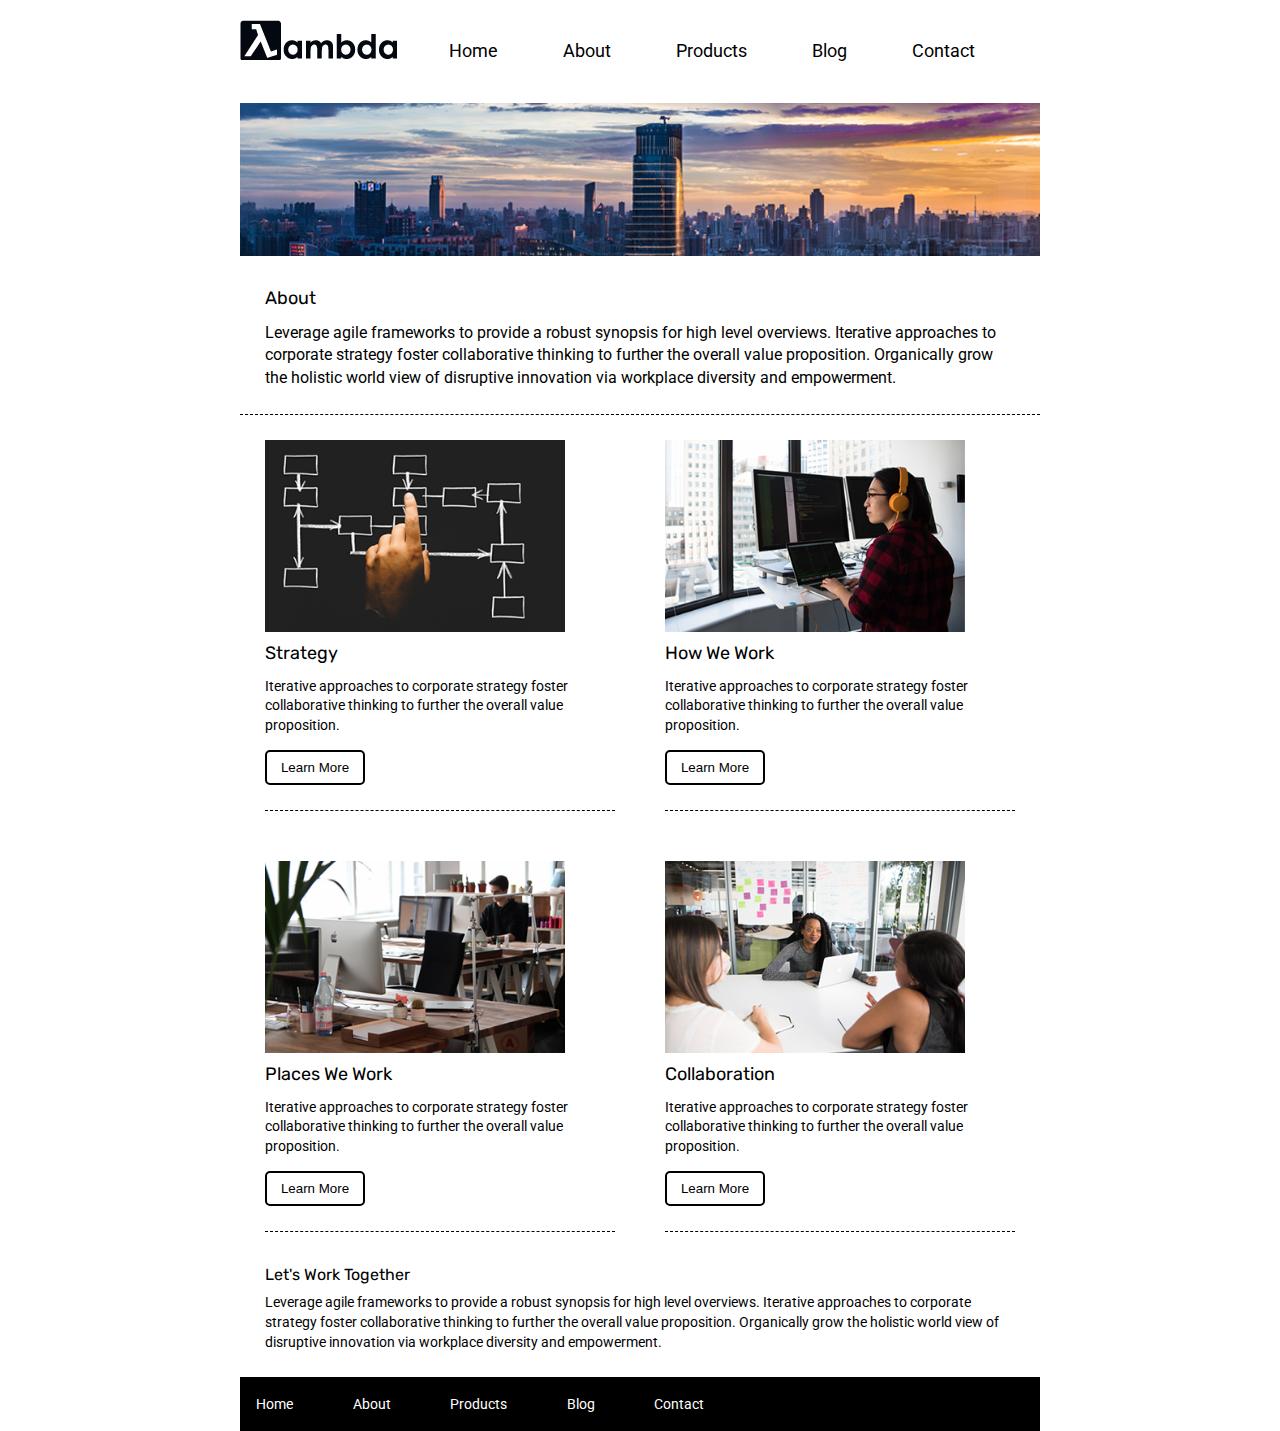
<file: projects/Sprint-Challenge--User-Interface/about.html>
<!doctype html>

<html lang="en">
<head>
  <meta charset="utf-8">

  <title>Sprint Challenge - About</title>

  <link href="https://fonts.googleapis.com/css?family=Roboto|Rubik" rel="stylesheet">
  <link rel="stylesheet" href="css/index.css">

</head>

<body>

    <div class="container about-page">
      <header>
        <div>
          <img class="" src="img/lambda-black.png" alt="Lambda logo in black">
        </div>
        <div>
          <nav>
            <a href="index.html">Home</a>
            <a href="about.html">About</a>
            <a href="#">Products</a>
            <a href="#">Blog</a>
            <a href="#">Contact</a>
          </nav>
        </div>

      </header>

      <img class="top-banner" src="img/jumbo-about.png" alt="banner goes here!">
      <div class="indent">
        <h2>About</h2>

        <p>Leverage agile frameworks to provide a robust synopsis for high level overviews. Iterative approaches to corporate strategy foster collaborative thinking to further the overall value proposition. Organically grow the holistic world view of disruptive innovation via workplace diversity and empowerment.</p>
      </div>
      <section class="top-main">
        <div>
          <img src="img/about-plan.png" alt="strategy">

          <h2>Strategy</h2>

          <p>Iterative approaches to corporate strategy foster collaborative thinking to further the overall value proposition.</p>

          <button>Learn More</button>
        </div>

        <div>
          <img src="img/about-working.png" alt="strategy">

          <h2>How We Work</h2>

          <p>Iterative approaches to corporate strategy foster collaborative thinking to further the overall value proposition.</p>

          <button>Learn More</button>
        </div>

      </section>
      <section class="bottom-main">
        <div>
          <img src="img/about-office.png" alt="strategy">

          <h2>Places We Work</h2>

          <p>Iterative approaches to corporate strategy foster collaborative thinking to further the overall value proposition.</p>

          <button>Learn More</button>
        </div>
        <div>
          <img src="img/about-meeting.png" alt="strategy">

          <h2>Collaboration</h2>

          <p>Iterative approaches to corporate strategy foster collaborative thinking to further the overall value proposition.</p>

          <button>Learn More</button>
        </div>
      </section>
      <section class="footer-main">
        <div class="indent">
          <h2>Let's Work Together</h2>

          <p>Leverage agile frameworks to provide a robust synopsis for high level overviews. Iterative approaches to corporate strategy foster collaborative thinking to further the overall value proposition. Organically grow the holistic world view of disruptive innovation via workplace diversity and empowerment.</p>
        </div>
      </section>

      <footer>
        <nav>
          <a href="index.html">Home</a>
          <a href="about.html">About</a>
          <a href="#">Products</a>
          <a href="#">Blog</a>
          <a href="#">Contact</a>
        </nav>
      </footer>
    </div><!-- container -->
</body>
</html>
</file>
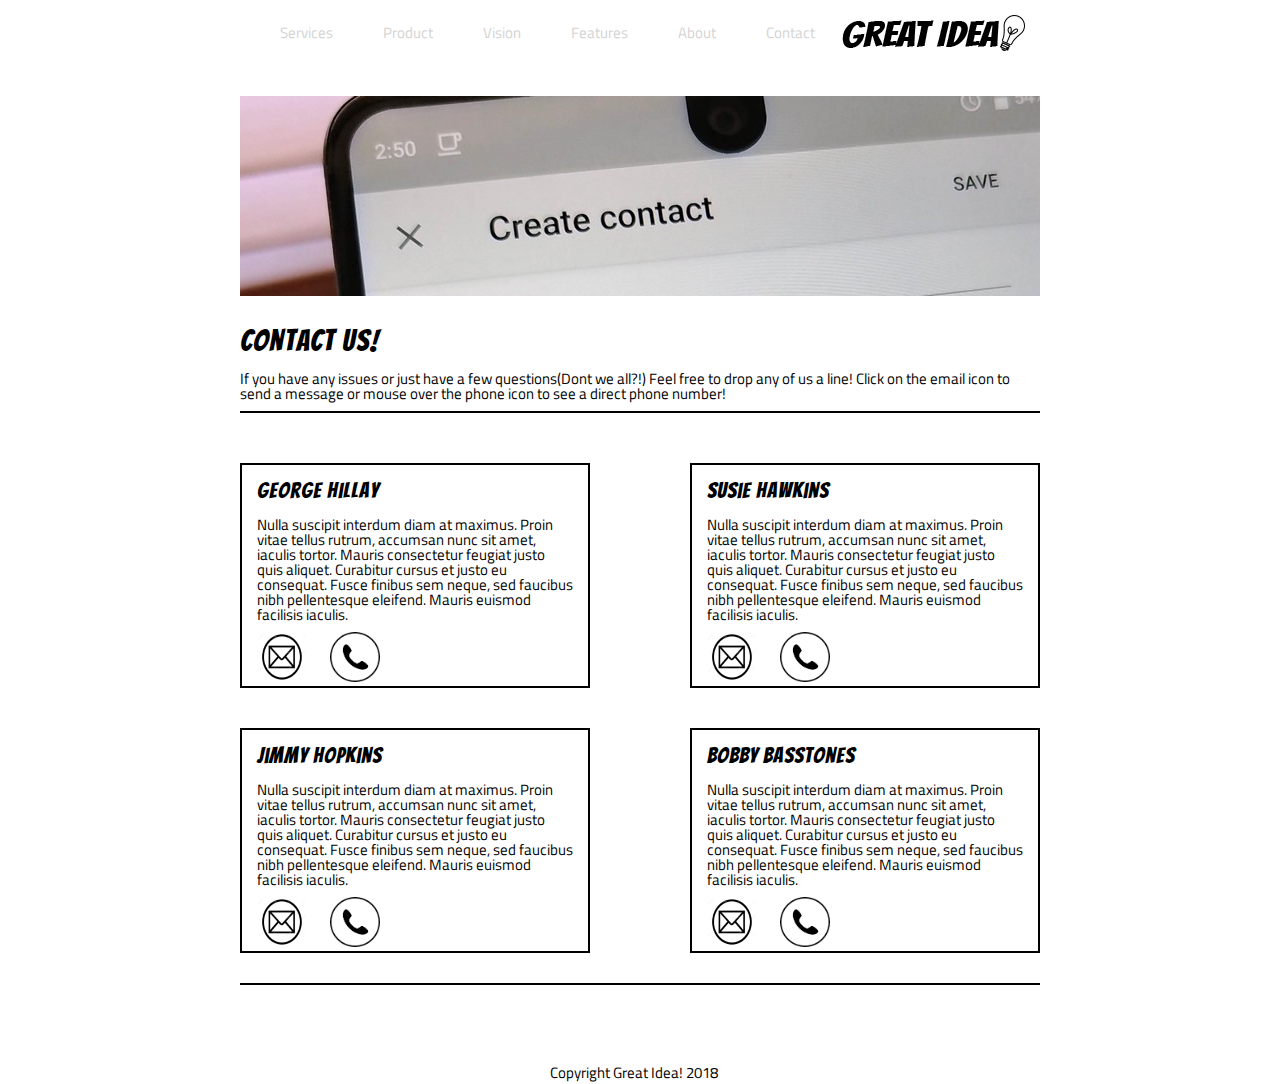
<file: projects/UI-III-Flexbox/great-idea/contact.html>
<html lang="en">
<head>
  <meta charset="utf-8">

  <title>Great Idea! - Contact!</title>

  <link href="https://fonts.googleapis.com/css?family=Bangers|Titillium+Web" rel="stylesheet">
  <link rel="stylesheet" href="css/index.css">

  <!--[if lt IE 9]>
    <script src="https://cdnjs.cloudflare.com/ajax/libs/html5shiv/3.7.3/html5shiv.js"></script>
  <![endif]-->
</head>

  <body>
    <div class="container">
      <header>
        <div class="top-header">
            <div>
              <nav>
                <a href="services.html">Services</a>
                <a href="#">Product</a>
                <a href="#">Vision</a>
                <a href="#">Features</a>
                <a href="#">About</a>
                <a href="contact.html">Contact</a>
              </nav>
            </div>
            <div>
              <a href="index.html"><img class="logo" src="img/logo.png" alt="Great Idea! Company logo."></a>
            </div>
        </div>
        <img class="middle-img" src="img/contact-header.png" alt="Our services header image">
        <div class="contact-header">

          <h1>Contact Us!</h1>
          <p>If you have any issues or just have a few questions(Dont we all?!) Feel free to drop any of us a line! Click on the email icon to send a message or mouse over the phone icon to see a direct phone number!</p>

        </div>
      </header>
      <section class="content-row-c">
        <div>

          <h2>George Hillay</h2>
          <p>Nulla suscipit interdum diam at maximus. Proin vitae tellus rutrum, accumsan nunc sit amet, iaculis tortor. Mauris consectetur feugiat justo quis aliquet. Curabitur cursus et justo eu consequat. Fusce finibus sem neque, sed faucibus nibh pellentesque eleifend. Mauris euismod facilisis iaculis.</p>

            <img class="contact-icon" src="img/mail-icon.png" alt="Email this person!">

              <img class="contact-icon2" src="img/phone-icon.png" alt="Call this person!"><span class="hidden1">(123)555-4567</span>


        </div>

        <div>

          <h2>Susie Hawkins</h2>
          <p>Nulla suscipit interdum diam at maximus. Proin vitae tellus rutrum, accumsan nunc sit amet, iaculis tortor. Mauris consectetur feugiat justo quis aliquet. Curabitur cursus et justo eu consequat. Fusce finibus sem neque, sed faucibus nibh pellentesque eleifend. Mauris euismod facilisis iaculis.</p>

            <img class="contact-icon" src="img/mail-icon.png" alt="Email this person!">

            <img class="contact-icon2" src="img/phone-icon.png" alt="Call this person!"><span class="hidden1">(123)555-4567</span>

        </div>
        <div>

          <h2>Jimmy Hopkins</h2>
          <p>Nulla suscipit interdum diam at maximus. Proin vitae tellus rutrum, accumsan nunc sit amet, iaculis tortor. Mauris consectetur feugiat justo quis aliquet. Curabitur cursus et justo eu consequat. Fusce finibus sem neque, sed faucibus nibh pellentesque eleifend. Mauris euismod facilisis iaculis.</p>

            <img class="contact-icon" src="img/mail-icon.png" alt="Email this person!">

            <img class="contact-icon2" src="img/phone-icon.png" alt="Call this person!"><span class="hidden1">(123)555-4567</span>

        </div>
        <div>

          <h2>Bobby Basstones</h2>
          <p>Nulla suscipit interdum diam at maximus. Proin vitae tellus rutrum, accumsan nunc sit amet, iaculis tortor. Mauris consectetur feugiat justo quis aliquet. Curabitur cursus et justo eu consequat. Fusce finibus sem neque, sed faucibus nibh pellentesque eleifend. Mauris euismod facilisis iaculis.</p>

            <img class="contact-icon" src="img/mail-icon.png" alt="Email this person!">

            <img class="contact-icon2" src="img/phone-icon.png" alt="Call this person!"><span class="hidden1">(123)555-4567</span>

        </div>
      </section>
      <section class ="content-row-c">


      </section>
      <footer>
        <div class ="copyright">
          <p>Copyright Great Idea! 2018</p>
        </div>
      </footer>
    </div>
  </body>

  </html>
</file>
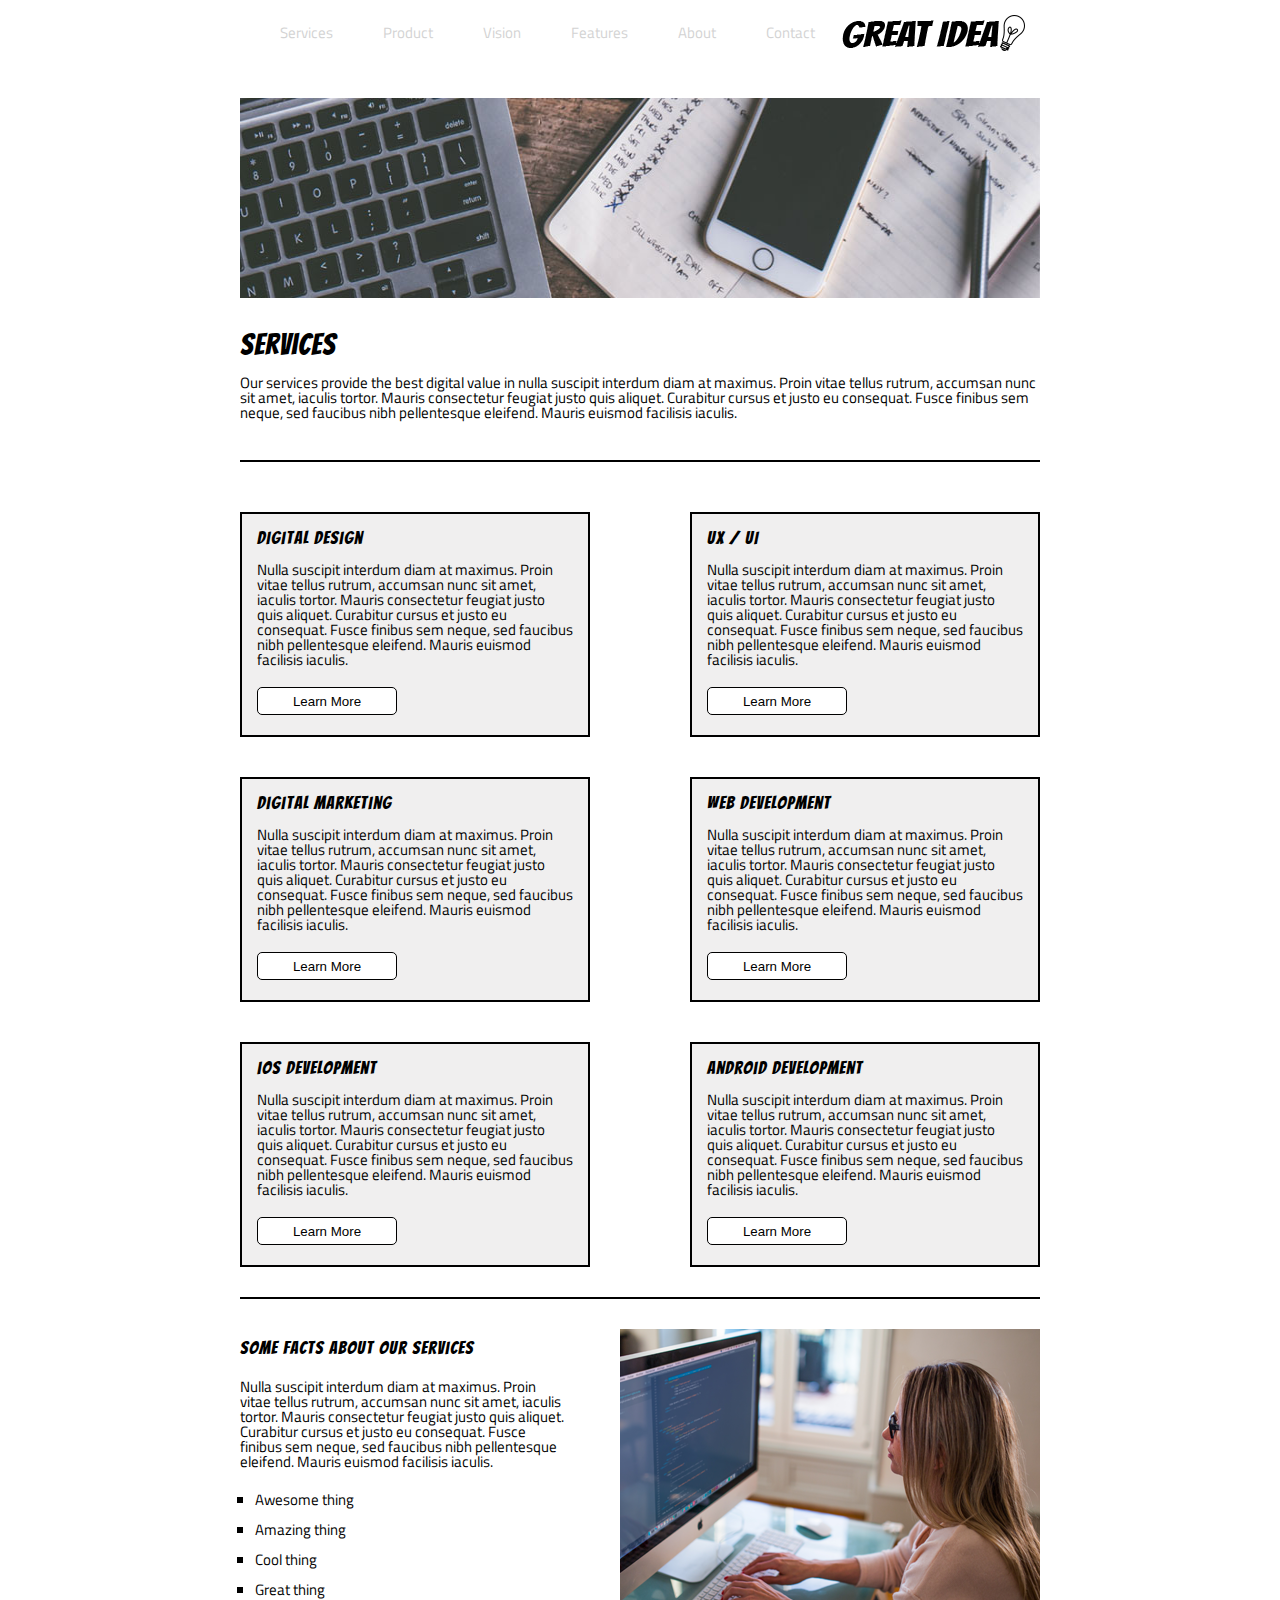
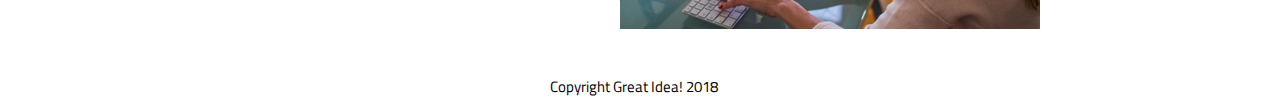
<file: projects/UI-III-Flexbox/great-idea/services.html>
<!doctype html>

<html lang="en">
<head>
  <meta charset="utf-8">

  <title>Great Idea! - Services!</title>

  <link href="https://fonts.googleapis.com/css?family=Bangers|Titillium+Web" rel="stylesheet">
  <link rel="stylesheet" href="css/index.css">

  <!--[if lt IE 9]>
    <script src="https://cdnjs.cloudflare.com/ajax/libs/html5shiv/3.7.3/html5shiv.js"></script>
  <![endif]-->
</head>

<body>

  <div class="container">

    <header>

      <div class="top-header">

          <div>

            <nav>

              <a href="services.html">Services</a>
              <a href="#">Product</a>
              <a href="#">Vision</a>
              <a href="#">Features</a>
              <a href="#">About</a>
              <a href="contact.html">Contact</a>

            </nav>
          </div>
          <div>

            <a href="index.html"><img class="logo" src="img/logo.png" alt="Great Idea! Company logo."></a>

          </div>
      </div>

      <img class="middle-img" src="img/services-header.jpg" alt="Our services header image">

      <div class="services-header">

        <h1>Services</h1>
        <p>Our services provide the best digital value in nulla suscipit interdum diam at maximus. Proin vitae tellus rutrum, accumsan nunc sit amet, iaculis tortor. Mauris consectetur feugiat justo quis aliquet. Curabitur cursus et justo eu consequat. Fusce finibus sem neque, sed faucibus nibh pellentesque eleifend. Mauris euismod facilisis iaculis.</p>

      </div>
    </header>

    <section class="content-row-s">

      <div>

        <h2>Digital Design</h2>
        <p>Nulla suscipit interdum diam at maximus. Proin vitae tellus rutrum, accumsan nunc sit amet, iaculis tortor. Mauris consectetur feugiat justo quis aliquet. Curabitur cursus et justo eu consequat. Fusce finibus sem neque, sed faucibus nibh pellentesque eleifend. Mauris euismod facilisis iaculis.</p>
        <p><button class="learn">Learn More</button></p>

      </div>

      <div>

        <h2>UX / UI</h2>
        <p>Nulla suscipit interdum diam at maximus. Proin vitae tellus rutrum, accumsan nunc sit amet, iaculis tortor. Mauris consectetur feugiat justo quis aliquet. Curabitur cursus et justo eu consequat. Fusce finibus sem neque, sed faucibus nibh pellentesque eleifend. Mauris euismod facilisis iaculis.</p>
        <p><button class="learn">Learn More</button></p>

      </div>

      <div>

        <h2>Digital Marketing</h2>
        <p>Nulla suscipit interdum diam at maximus. Proin vitae tellus rutrum, accumsan nunc sit amet, iaculis tortor. Mauris consectetur feugiat justo quis aliquet. Curabitur cursus et justo eu consequat. Fusce finibus sem neque, sed faucibus nibh pellentesque eleifend. Mauris euismod facilisis iaculis.</p>
        <p><button class="learn">Learn More</button></p>

      </div>

      <div>

        <h2>Web Development</h2>
        <p>Nulla suscipit interdum diam at maximus. Proin vitae tellus rutrum, accumsan nunc sit amet, iaculis tortor. Mauris consectetur feugiat justo quis aliquet. Curabitur cursus et justo eu consequat. Fusce finibus sem neque, sed faucibus nibh pellentesque eleifend. Mauris euismod facilisis iaculis.</p>
        <p><button class="learn">Learn More</button></p>

      </div>

      <div>

        <h2>iOS Development</h2>
        <p>Nulla suscipit interdum diam at maximus. Proin vitae tellus rutrum, accumsan nunc sit amet, iaculis tortor. Mauris consectetur feugiat justo quis aliquet. Curabitur cursus et justo eu consequat. Fusce finibus sem neque, sed faucibus nibh pellentesque eleifend. Mauris euismod facilisis iaculis.</p>
        <p><button class="learn">Learn More</button></p>

      </div>

      <div>

        <h2>Android Development</h2>
        <p>Nulla suscipit interdum diam at maximus. Proin vitae tellus rutrum, accumsan nunc sit amet, iaculis tortor. Mauris consectetur feugiat justo quis aliquet. Curabitur cursus et justo eu consequat. Fusce finibus sem neque, sed faucibus nibh pellentesque eleifend. Mauris euismod facilisis iaculis.</p>
        <p><button class="learn">Learn More</button></p>

      </div>
    </section>

    <section class="content-row-s2">

      <div>

        <h2>Some Facts About Our Services</h2>
        <p>Nulla suscipit interdum diam at maximus. Proin vitae tellus rutrum, accumsan nunc sit amet, iaculis tortor. Mauris consectetur feugiat justo quis aliquet. Curabitur cursus et justo eu consequat. Fusce finibus sem neque, sed faucibus nibh pellentesque eleifend. Mauris euismod facilisis iaculis.</p>
        <ul>
          <li>Awesome thing</li>
          <li>Amazing thing</li>
          <li>Cool thing</li>
          <li>Great thing</li>
        </ul>
      </div>

      <img class="services-info-img" src="img/services-info.png" alt="one of our employees hard at work">
    </section>
    <footer>
      <div class ="copyright">
        <p>Copyright Great Idea! 2018</p>
      </div>
    </footer>
  </div>
</body>

</html>
</file>
<file: assets/css/noscript.css>
/*
	Hyperspace by HTML5 UP
	html5up.net | @ajlkn
	Free for personal and commercial use under the CCA 3.0 license (html5up.net/license)
*/

/* Spotlights */

	.spotlights > section > .image:before {
		opacity: 0 !important;
	}

	.spotlights > section > .content > .inner {
		-moz-transform: none !important;
		-webkit-transform: none !important;
		-ms-transform: none !important;
		transform: none !important;
		opacity: 1 !important;
	}

/* Wrapper */

	.wrapper > .inner {
		opacity: 1 !important;
		-moz-transform: none !important;
		-webkit-transform: none !important;
		-ms-transform: none !important;
		transform: none !important;
	}

/* Sidebar */

	#sidebar > .inner {
		opacity: 1 !important;
	}

	#sidebar nav > ul > li {
		-moz-transform: none !important;
		-webkit-transform: none !important;
		-ms-transform: none !important;
		transform: none !important;
		opacity: 1 !important;
	}
</file>
<file: assets/css/main.css>
@import url(fontawesome-all.min.css);

/*
	Hyperspace by HTML5 UP
	html5up.net | @ajlkn
	Free for personal and commercial use under the CCA 3.0 license (html5up.net/license)
*/

html, body, div, span, applet, object,
iframe, h1, h2, h3, h4, h5, h6, p, blockquote,
pre, a, abbr, acronym, address, big, cite,
code, del, dfn, em, img, ins, kbd, q, s, samp,
small, strike, strong, sub, sup, tt, var, b,
u, i, center, dl, dt, dd, ol, ul, li, fieldset,
form, label, legend, table, caption, tbody,
tfoot, thead, tr, th, td, article, aside,
canvas, details, embed, figure, figcaption,
footer, header, hgroup, menu, nav, output, ruby,
section, summary, time, mark, audio, video {
	margin: 0;
	padding: 0;
	border: 0;
	font-size: 100%;
	font: inherit;
	vertical-align: baseline;}

article, aside, details, figcaption, figure,
footer, header, hgroup, menu, nav, section {
	display: block;}

body {
	line-height: 1;
}

ol, ul {
	list-style: none;
}

blockquote, q {
	quotes: none;
}

	blockquote:before, blockquote:after, q:before, q:after {
		content: '';
		content: none;
	}

table {
	border-collapse: collapse;
	border-spacing: 0;
}

body {
	-webkit-text-size-adjust: none;
}

mark {
	background-color: transparent;
	color: inherit;
}

input::-moz-focus-inner {
	border: 0;
	padding: 0;
}

input, select, textarea {
	-moz-appearance: none;
	-webkit-appearance: none;
	-ms-appearance: none;
	appearance: none;
}

/* Basic */

	@-ms-viewport {
		width: device-width;
	}

	body {
		-ms-overflow-style: scrollbar;
	}

	@media screen and (max-width: 480px) {

		html, body {
			min-width: 320px;
		}

	}

	html {
		box-sizing: border-box;
	}

	*, *:before, *:after {
		box-sizing: inherit;
	}

	body {
		background: #312450;
	}

		body.is-preload *, body.is-preload *:before, body.is-preload *:after {
			-moz-animation: none !important;
			-webkit-animation: none !important;
			-ms-animation: none !important;
			animation: none !important;
			-moz-transition: none !important;
			-webkit-transition: none !important;
			-ms-transition: none !important;
			transition: none !important;
		}

/* Type */

	body, input, select, textarea {
		color: rgba(255, 255, 255, 0.55);
		font-family: Arial, Helvetica, sans-serif;
		font-size: 16.5pt;
		font-weight: normal;
		line-height: 1.75;
	}

		@media screen and (max-width: 1680px) {

			body, input, select, textarea {
				font-size: 13pt;
			}

		}

		@media screen and (max-width: 1280px) {

			body, input, select, textarea {
				font-size: 12pt;
			}

		}

		@media screen and (max-width: 360px) {

			body, input, select, textarea {
				font-size: 11pt;
			}

		}

	a {
		-moz-transition: color 0.2s ease, border-bottom-color 0.2s ease;
		-webkit-transition: color 0.2s ease, border-bottom-color 0.2s ease;
		-ms-transition: color 0.2s ease, border-bottom-color 0.2s ease;
		transition: color 0.2s ease, border-bottom-color 0.2s ease;
		border-bottom: dotted 1px rgba(255, 255, 255, 0.35);
		color: inherit;
		text-decoration: none;
	}

		a:hover {
			border-bottom-color: transparent;
			color: #ffffff;
		}

	strong, b {
		color: #ffffff;
		font-weight: bold;
	}

	em, i {
		font-style: italic;
	}

	p {
		margin: 0 0 2em 0;
	}

	h1, h2, h3, h4, h5, h6 {
		color: #ffffff;
		font-weight: bold;
		line-height: 1.5;
		margin: 0 0 0.5em 0;
	}

		h1 a, h2 a, h3 a, h4 a, h5 a, h6 a {
			color: inherit;
			text-decoration: none;
		}

	h1 {
		font-size: 2.75em;
	}

		h1.major {
			margin: 0 0 1.3em 0;
			position: relative;
			padding-bottom: 0.35em;
		}

			h1.major:after {
				background-image: -moz-linear-gradient(to right, #5e42a6, #b74e91);
				background-image: -webkit-linear-gradient(to right, #5e42a6, #b74e91);
				background-image: -ms-linear-gradient(to right, #5e42a6, #b74e91);
				background-image: linear-gradient(to right, #5e42a6, #b74e91);
				-moz-transition: max-width 0.2s ease;
				-webkit-transition: max-width 0.2s ease;
				-ms-transition: max-width 0.2s ease;
				transition: max-width 0.2s ease;
				border-radius: 0.2em;
				bottom: 0;
				content: '';
				height: 0.05em;
				position: absolute;
				right: 0;
				width: 100%;
			}

	h2 {
		font-size: 1.75em;
	}

	h3 {
		font-size: 1.1em;
	}

	h4 {
		font-size: 1em;
	}

	h5 {
		font-size: 0.8em;
	}

	h6 {
		font-size: 0.6em;
	}

	@media screen and (max-width: 736px) {

		h1 {
			font-size: 2em;
		}

		h2 {
			font-size: 1.25em;
		}

		h3 {
			font-size: 1em;
		}

		h4 {
			font-size: 0.8em;
		}

		h5 {
			font-size: 0.6em;
		}

		h6 {
			font-size: 0.6em;
		}

	}

	sub {
		font-size: 0.8em;
		position: relative;
		top: 0.5em;
	}

	sup {
		font-size: 0.8em;
		position: relative;
		top: -0.5em;
	}

	blockquote {
		border-left: solid 4px rgba(255, 255, 255, 0.15);
		font-style: italic;
		margin: 0 0 2em 0;
		padding: 0.5em 0 0.5em 2em;
	}

	code {
		background: rgba(255, 255, 255, 0.05);
		border-radius: 0.25em;
		border: solid 1px rgba(255, 255, 255, 0.15);
		font-family: "Courier New", monospace;
		font-size: 0.9em;
		margin: 0 0.25em;
		padding: 0.25em 0.65em;
	}

	pre {
		-webkit-overflow-scrolling: touch;
		font-family: "Courier New", monospace;
		font-size: 0.9em;
		margin: 0 0 2em 0;
	}

		pre code {
			display: block;
			line-height: 1.75em;
			padding: 1em 1.5em;
			overflow-x: auto;
		}

	hr {
		border: 0;
		border-bottom: solid 1px rgba(255, 255, 255, 0.15);
		margin: 2em 0;
	}

		hr.major {
			margin: 3em 0;
		}

	.align-left {
		text-align: left;
	}

	.align-center {
		text-align: center;
	}

	.align-right {
		text-align: right;
	}

/* Row */

	.row {
		display: flex;
		flex-wrap: wrap;
		box-sizing: border-box;
		align-items: stretch;
	}

		.row > * {
			box-sizing: border-box;
		}

		.row.gtr-uniform > * > :last-child {
			margin-bottom: 0;
		}

		.row.aln-left {
			justify-content: flex-start;
		}

		.row.aln-center {
			justify-content: center;
		}

		.row.aln-right {
			justify-content: flex-end;
		}

		.row.aln-top {
			align-items: flex-start;
		}

		.row.aln-middle {
			align-items: center;
		}

		.row.aln-bottom {
			align-items: flex-end;
		}

		.row > .imp {
			order: -1;
		}

		.row > .col-1 {
			width: 8.33333%;
		}

		.row > .off-1 {
			margin-left: 8.33333%;
		}

		.row > .col-2 {
			width: 16.66667%;
		}

		.row > .off-2 {
			margin-left: 16.66667%;
		}

		.row > .col-3 {
			width: 25%;
		}

		.row > .off-3 {
			margin-left: 25%;
		}

		.row > .col-4 {
			width: 33.33333%;
		}

		.row > .off-4 {
			margin-left: 33.33333%;
		}

		.row > .col-5 {
			width: 41.66667%;
		}

		.row > .off-5 {
			margin-left: 41.66667%;
		}

		.row > .col-6 {
			width: 50%;
		}

		.row > .off-6 {
			margin-left: 50%;
		}

		.row > .col-7 {
			width: 58.33333%;
		}

		.row > .off-7 {
			margin-left: 58.33333%;
		}

		.row > .col-8 {
			width: 66.66667%;
		}

		.row > .off-8 {
			margin-left: 66.66667%;
		}

		.row > .col-9 {
			width: 75%;
		}

		.row > .off-9 {
			margin-left: 75%;
		}

		.row > .col-10 {
			width: 83.33333%;
		}

		.row > .off-10 {
			margin-left: 83.33333%;
		}

		.row > .col-11 {
			width: 91.66667%;
		}

		.row > .off-11 {
			margin-left: 91.66667%;
		}

		.row > .col-12 {
			width: 100%;
		}

		.row > .off-12 {
			margin-left: 100%;
		}

		.row.gtr-0 {
			margin-top: 0;
			margin-left: 0em;
		}

			.row.gtr-0 > * {
				padding: 0 0 0 0em;
			}

			.row.gtr-0.gtr-uniform {
				margin-top: 0em;
			}

				.row.gtr-0.gtr-uniform > * {
					padding-top: 0em;
				}

		.row.gtr-25 {
			margin-top: 0;
			margin-left: -0.375em;
		}

			.row.gtr-25 > * {
				padding: 0 0 0 0.375em;
			}

			.row.gtr-25.gtr-uniform {
				margin-top: -0.375em;
			}

				.row.gtr-25.gtr-uniform > * {
					padding-top: 0.375em;
				}

		.row.gtr-50 {
			margin-top: 0;
			margin-left: -0.75em;
		}

			.row.gtr-50 > * {
				padding: 0 0 0 0.75em;
			}

			.row.gtr-50.gtr-uniform {
				margin-top: -0.75em;
			}

				.row.gtr-50.gtr-uniform > * {
					padding-top: 0.75em;
				}

		.row {
			margin-top: 0;
			margin-left: -1.5em;
		}

			.row > * {
				padding: 0 0 0 1.5em;
			}

			.row.gtr-uniform {
				margin-top: -1.5em;
			}

				.row.gtr-uniform > * {
					padding-top: 1.5em;
				}

		.row.gtr-150 {
			margin-top: 0;
			margin-left: -2.25em;
		}

			.row.gtr-150 > * {
				padding: 0 0 0 2.25em;
			}

			.row.gtr-150.gtr-uniform {
				margin-top: -2.25em;
			}

				.row.gtr-150.gtr-uniform > * {
					padding-top: 2.25em;
				}

		.row.gtr-200 {
			margin-top: 0;
			margin-left: -3em;
		}

			.row.gtr-200 > * {
				padding: 0 0 0 3em;
			}

			.row.gtr-200.gtr-uniform {
				margin-top: -3em;
			}

				.row.gtr-200.gtr-uniform > * {
					padding-top: 3em;
				}

		@media screen and (max-width: 1680px) {

			.row {
				display: flex;
				flex-wrap: wrap;
				box-sizing: border-box;
				align-items: stretch;
			}

				.row > * {
					box-sizing: border-box;
				}

				.row.gtr-uniform > * > :last-child {
					margin-bottom: 0;
				}

				.row.aln-left {
					justify-content: flex-start;
				}

				.row.aln-center {
					justify-content: center;
				}

				.row.aln-right {
					justify-content: flex-end;
				}

				.row.aln-top {
					align-items: flex-start;
				}

				.row.aln-middle {
					align-items: center;
				}

				.row.aln-bottom {
					align-items: flex-end;
				}

				.row > .imp-xlarge {
					order: -1;
				}

				.row > .col-1-xlarge {
					width: 8.33333%;
				}

				.row > .off-1-xlarge {
					margin-left: 8.33333%;
				}

				.row > .col-2-xlarge {
					width: 16.66667%;
				}

				.row > .off-2-xlarge {
					margin-left: 16.66667%;
				}

				.row > .col-3-xlarge {
					width: 25%;
				}

				.row > .off-3-xlarge {
					margin-left: 25%;
				}

				.row > .col-4-xlarge {
					width: 33.33333%;
				}

				.row > .off-4-xlarge {
					margin-left: 33.33333%;
				}

				.row > .col-5-xlarge {
					width: 41.66667%;
				}

				.row > .off-5-xlarge {
					margin-left: 41.66667%;
				}

				.row > .col-6-xlarge {
					width: 50%;
				}

				.row > .off-6-xlarge {
					margin-left: 50%;
				}

				.row > .col-7-xlarge {
					width: 58.33333%;
				}

				.row > .off-7-xlarge {
					margin-left: 58.33333%;
				}

				.row > .col-8-xlarge {
					width: 66.66667%;
				}

				.row > .off-8-xlarge {
					margin-left: 66.66667%;
				}

				.row > .col-9-xlarge {
					width: 75%;
				}

				.row > .off-9-xlarge {
					margin-left: 75%;
				}

				.row > .col-10-xlarge {
					width: 83.33333%;
				}

				.row > .off-10-xlarge {
					margin-left: 83.33333%;
				}

				.row > .col-11-xlarge {
					width: 91.66667%;
				}

				.row > .off-11-xlarge {
					margin-left: 91.66667%;
				}

				.row > .col-12-xlarge {
					width: 100%;
				}

				.row > .off-12-xlarge {
					margin-left: 100%;
				}

				.row.gtr-0 {
					margin-top: 0;
					margin-left: 0em;
				}

					.row.gtr-0 > * {
						padding: 0 0 0 0em;
					}

					.row.gtr-0.gtr-uniform {
						margin-top: 0em;
					}

						.row.gtr-0.gtr-uniform > * {
							padding-top: 0em;
						}

				.row.gtr-25 {
					margin-top: 0;
					margin-left: -0.375em;
				}

					.row.gtr-25 > * {
						padding: 0 0 0 0.375em;
					}

					.row.gtr-25.gtr-uniform {
						margin-top: -0.375em;
					}

						.row.gtr-25.gtr-uniform > * {
							padding-top: 0.375em;
						}

				.row.gtr-50 {
					margin-top: 0;
					margin-left: -0.75em;
				}

					.row.gtr-50 > * {
						padding: 0 0 0 0.75em;
					}

					.row.gtr-50.gtr-uniform {
						margin-top: -0.75em;
					}

						.row.gtr-50.gtr-uniform > * {
							padding-top: 0.75em;
						}

				.row {
					margin-top: 0;
					margin-left: -1.5em;
				}

					.row > * {
						padding: 0 0 0 1.5em;
					}

					.row.gtr-uniform {
						margin-top: -1.5em;
					}

						.row.gtr-uniform > * {
							padding-top: 1.5em;
						}

				.row.gtr-150 {
					margin-top: 0;
					margin-left: -2.25em;
				}

					.row.gtr-150 > * {
						padding: 0 0 0 2.25em;
					}

					.row.gtr-150.gtr-uniform {
						margin-top: -2.25em;
					}

						.row.gtr-150.gtr-uniform > * {
							padding-top: 2.25em;
						}

				.row.gtr-200 {
					margin-top: 0;
					margin-left: -3em;
				}

					.row.gtr-200 > * {
						padding: 0 0 0 3em;
					}

					.row.gtr-200.gtr-uniform {
						margin-top: -3em;
					}

						.row.gtr-200.gtr-uniform > * {
							padding-top: 3em;
						}

		}

		@media screen and (max-width: 1280px) {

			.row {
				display: flex;
				flex-wrap: wrap;
				box-sizing: border-box;
				align-items: stretch;
			}

				.row > * {
					box-sizing: border-box;
				}

				.row.gtr-uniform > * > :last-child {
					margin-bottom: 0;
				}

				.row.aln-left {
					justify-content: flex-start;
				}

				.row.aln-center {
					justify-content: center;
				}

				.row.aln-right {
					justify-content: flex-end;
				}

				.row.aln-top {
					align-items: flex-start;
				}

				.row.aln-middle {
					align-items: center;
				}

				.row.aln-bottom {
					align-items: flex-end;
				}

				.row > .imp-large {
					order: -1;
				}

				.row > .col-1-large {
					width: 8.33333%;
				}

				.row > .off-1-large {
					margin-left: 8.33333%;
				}

				.row > .col-2-large {
					width: 16.66667%;
				}

				.row > .off-2-large {
					margin-left: 16.66667%;
				}

				.row > .col-3-large {
					width: 25%;
				}

				.row > .off-3-large {
					margin-left: 25%;
				}

				.row > .col-4-large {
					width: 33.33333%;
				}

				.row > .off-4-large {
					margin-left: 33.33333%;
				}

				.row > .col-5-large {
					width: 41.66667%;
				}

				.row > .off-5-large {
					margin-left: 41.66667%;
				}

				.row > .col-6-large {
					width: 50%;
				}

				.row > .off-6-large {
					margin-left: 50%;
				}

				.row > .col-7-large {
					width: 58.33333%;
				}

				.row > .off-7-large {
					margin-left: 58.33333%;
				}

				.row > .col-8-large {
					width: 66.66667%;
				}

				.row > .off-8-large {
					margin-left: 66.66667%;
				}

				.row > .col-9-large {
					width: 75%;
				}

				.row > .off-9-large {
					margin-left: 75%;
				}

				.row > .col-10-large {
					width: 83.33333%;
				}

				.row > .off-10-large {
					margin-left: 83.33333%;
				}

				.row > .col-11-large {
					width: 91.66667%;
				}

				.row > .off-11-large {
					margin-left: 91.66667%;
				}

				.row > .col-12-large {
					width: 100%;
				}

				.row > .off-12-large {
					margin-left: 100%;
				}

				.row.gtr-0 {
					margin-top: 0;
					margin-left: 0em;
				}

					.row.gtr-0 > * {
						padding: 0 0 0 0em;
					}

					.row.gtr-0.gtr-uniform {
						margin-top: 0em;
					}

						.row.gtr-0.gtr-uniform > * {
							padding-top: 0em;
						}

				.row.gtr-25 {
					margin-top: 0;
					margin-left: -0.375em;
				}

					.row.gtr-25 > * {
						padding: 0 0 0 0.375em;
					}

					.row.gtr-25.gtr-uniform {
						margin-top: -0.375em;
					}

						.row.gtr-25.gtr-uniform > * {
							padding-top: 0.375em;
						}

				.row.gtr-50 {
					margin-top: 0;
					margin-left: -0.75em;
				}

					.row.gtr-50 > * {
						padding: 0 0 0 0.75em;
					}

					.row.gtr-50.gtr-uniform {
						margin-top: -0.75em;
					}

						.row.gtr-50.gtr-uniform > * {
							padding-top: 0.75em;
						}

				.row {
					margin-top: 0;
					margin-left: -1.5em;
				}

					.row > * {
						padding: 0 0 0 1.5em;
					}

					.row.gtr-uniform {
						margin-top: -1.5em;
					}

						.row.gtr-uniform > * {
							padding-top: 1.5em;
						}

				.row.gtr-150 {
					margin-top: 0;
					margin-left: -2.25em;
				}

					.row.gtr-150 > * {
						padding: 0 0 0 2.25em;
					}

					.row.gtr-150.gtr-uniform {
						margin-top: -2.25em;
					}

						.row.gtr-150.gtr-uniform > * {
							padding-top: 2.25em;
						}

				.row.gtr-200 {
					margin-top: 0;
					margin-left: -3em;
				}

					.row.gtr-200 > * {
						padding: 0 0 0 3em;
					}

					.row.gtr-200.gtr-uniform {
						margin-top: -3em;
					}

						.row.gtr-200.gtr-uniform > * {
							padding-top: 3em;
						}

		}

		@media screen and (max-width: 980px) {

			.row {
				display: flex;
				flex-wrap: wrap;
				box-sizing: border-box;
				align-items: stretch;
			}

				.row > * {
					box-sizing: border-box;
				}

				.row.gtr-uniform > * > :last-child {
					margin-bottom: 0;
				}

				.row.aln-left {
					justify-content: flex-start;
				}

				.row.aln-center {
					justify-content: center;
				}

				.row.aln-right {
					justify-content: flex-end;
				}

				.row.aln-top {
					align-items: flex-start;
				}

				.row.aln-middle {
					align-items: center;
				}

				.row.aln-bottom {
					align-items: flex-end;
				}

				.row > .imp-medium {
					order: -1;
				}

				.row > .col-1-medium {
					width: 8.33333%;
				}

				.row > .off-1-medium {
					margin-left: 8.33333%;
				}

				.row > .col-2-medium {
					width: 16.66667%;
				}

				.row > .off-2-medium {
					margin-left: 16.66667%;
				}

				.row > .col-3-medium {
					width: 25%;
				}

				.row > .off-3-medium {
					margin-left: 25%;
				}

				.row > .col-4-medium {
					width: 33.33333%;
				}

				.row > .off-4-medium {
					margin-left: 33.33333%;
				}

				.row > .col-5-medium {
					width: 41.66667%;
				}

				.row > .off-5-medium {
					margin-left: 41.66667%;
				}

				.row > .col-6-medium {
					width: 50%;
				}

				.row > .off-6-medium {
					margin-left: 50%;
				}

				.row > .col-7-medium {
					width: 58.33333%;
				}

				.row > .off-7-medium {
					margin-left: 58.33333%;
				}

				.row > .col-8-medium {
					width: 66.66667%;
				}

				.row > .off-8-medium {
					margin-left: 66.66667%;
				}

				.row > .col-9-medium {
					width: 75%;
				}

				.row > .off-9-medium {
					margin-left: 75%;
				}

				.row > .col-10-medium {
					width: 83.33333%;
				}

				.row > .off-10-medium {
					margin-left: 83.33333%;
				}

				.row > .col-11-medium {
					width: 91.66667%;
				}

				.row > .off-11-medium {
					margin-left: 91.66667%;
				}

				.row > .col-12-medium {
					width: 100%;
				}

				.row > .off-12-medium {
					margin-left: 100%;
				}

				.row.gtr-0 {
					margin-top: 0;
					margin-left: 0em;
				}

					.row.gtr-0 > * {
						padding: 0 0 0 0em;
					}

					.row.gtr-0.gtr-uniform {
						margin-top: 0em;
					}

						.row.gtr-0.gtr-uniform > * {
							padding-top: 0em;
						}

				.row.gtr-25 {
					margin-top: 0;
					margin-left: -0.375em;
				}

					.row.gtr-25 > * {
						padding: 0 0 0 0.375em;
					}

					.row.gtr-25.gtr-uniform {
						margin-top: -0.375em;
					}

						.row.gtr-25.gtr-uniform > * {
							padding-top: 0.375em;
						}

				.row.gtr-50 {
					margin-top: 0;
					margin-left: -0.75em;
				}

					.row.gtr-50 > * {
						padding: 0 0 0 0.75em;
					}

					.row.gtr-50.gtr-uniform {
						margin-top: -0.75em;
					}

						.row.gtr-50.gtr-uniform > * {
							padding-top: 0.75em;
						}

				.row {
					margin-top: 0;
					margin-left: -1.5em;
				}

					.row > * {
						padding: 0 0 0 1.5em;
					}

					.row.gtr-uniform {
						margin-top: -1.5em;
					}

						.row.gtr-uniform > * {
							padding-top: 1.5em;
						}

				.row.gtr-150 {
					margin-top: 0;
					margin-left: -2.25em;
				}

					.row.gtr-150 > * {
						padding: 0 0 0 2.25em;
					}

					.row.gtr-150.gtr-uniform {
						margin-top: -2.25em;
					}

						.row.gtr-150.gtr-uniform > * {
							padding-top: 2.25em;
						}

				.row.gtr-200 {
					margin-top: 0;
					margin-left: -3em;
				}

					.row.gtr-200 > * {
						padding: 0 0 0 3em;
					}

					.row.gtr-200.gtr-uniform {
						margin-top: -3em;
					}

						.row.gtr-200.gtr-uniform > * {
							padding-top: 3em;
						}

		}

		@media screen and (max-width: 736px) {

			.row {
				display: flex;
				flex-wrap: wrap;
				box-sizing: border-box;
				align-items: stretch;
			}

				.row > * {
					box-sizing: border-box;
				}

				.row.gtr-uniform > * > :last-child {
					margin-bottom: 0;
				}

				.row.aln-left {
					justify-content: flex-start;
				}

				.row.aln-center {
					justify-content: center;
				}

				.row.aln-right {
					justify-content: flex-end;
				}

				.row.aln-top {
					align-items: flex-start;
				}

				.row.aln-middle {
					align-items: center;
				}

				.row.aln-bottom {
					align-items: flex-end;
				}

				.row > .imp-small {
					order: -1;
				}

				.row > .col-1-small {
					width: 8.33333%;
				}

				.row > .off-1-small {
					margin-left: 8.33333%;
				}

				.row > .col-2-small {
					width: 16.66667%;
				}

				.row > .off-2-small {
					margin-left: 16.66667%;
				}

				.row > .col-3-small {
					width: 25%;
				}

				.row > .off-3-small {
					margin-left: 25%;
				}

				.row > .col-4-small {
					width: 33.33333%;
				}

				.row > .off-4-small {
					margin-left: 33.33333%;
				}

				.row > .col-5-small {
					width: 41.66667%;
				}

				.row > .off-5-small {
					margin-left: 41.66667%;
				}

				.row > .col-6-small {
					width: 50%;
				}

				.row > .off-6-small {
					margin-left: 50%;
				}

				.row > .col-7-small {
					width: 58.33333%;
				}

				.row > .off-7-small {
					margin-left: 58.33333%;
				}

				.row > .col-8-small {
					width: 66.66667%;
				}

				.row > .off-8-small {
					margin-left: 66.66667%;
				}

				.row > .col-9-small {
					width: 75%;
				}

				.row > .off-9-small {
					margin-left: 75%;
				}

				.row > .col-10-small {
					width: 83.33333%;
				}

				.row > .off-10-small {
					margin-left: 83.33333%;
				}

				.row > .col-11-small {
					width: 91.66667%;
				}

				.row > .off-11-small {
					margin-left: 91.66667%;
				}

				.row > .col-12-small {
					width: 100%;
				}

				.row > .off-12-small {
					margin-left: 100%;
				}

				.row.gtr-0 {
					margin-top: 0;
					margin-left: 0em;
				}

					.row.gtr-0 > * {
						padding: 0 0 0 0em;
					}

					.row.gtr-0.gtr-uniform {
						margin-top: 0em;
					}

						.row.gtr-0.gtr-uniform > * {
							padding-top: 0em;
						}

				.row.gtr-25 {
					margin-top: 0;
					margin-left: -0.375em;
				}

					.row.gtr-25 > * {
						padding: 0 0 0 0.375em;
					}

					.row.gtr-25.gtr-uniform {
						margin-top: -0.375em;
					}

						.row.gtr-25.gtr-uniform > * {
							padding-top: 0.375em;
						}

				.row.gtr-50 {
					margin-top: 0;
					margin-left: -0.75em;
				}

					.row.gtr-50 > * {
						padding: 0 0 0 0.75em;
					}

					.row.gtr-50.gtr-uniform {
						margin-top: -0.75em;
					}

						.row.gtr-50.gtr-uniform > * {
							padding-top: 0.75em;
						}

				.row {
					margin-top: 0;
					margin-left: -1.5em;
				}

					.row > * {
						padding: 0 0 0 1.5em;
					}

					.row.gtr-uniform {
						margin-top: -1.5em;
					}

						.row.gtr-uniform > * {
							padding-top: 1.5em;
						}

				.row.gtr-150 {
					margin-top: 0;
					margin-left: -2.25em;
				}

					.row.gtr-150 > * {
						padding: 0 0 0 2.25em;
					}

					.row.gtr-150.gtr-uniform {
						margin-top: -2.25em;
					}

						.row.gtr-150.gtr-uniform > * {
							padding-top: 2.25em;
						}

				.row.gtr-200 {
					margin-top: 0;
					margin-left: -3em;
				}

					.row.gtr-200 > * {
						padding: 0 0 0 3em;
					}

					.row.gtr-200.gtr-uniform {
						margin-top: -3em;
					}

						.row.gtr-200.gtr-uniform > * {
							padding-top: 3em;
						}

		}

		@media screen and (max-width: 480px) {

			.row {
				display: flex;
				flex-wrap: wrap;
				box-sizing: border-box;
				align-items: stretch;
			}

				.row > * {
					box-sizing: border-box;
				}

				.row.gtr-uniform > * > :last-child {
					margin-bottom: 0;
				}

				.row.aln-left {
					justify-content: flex-start;
				}

				.row.aln-center {
					justify-content: center;
				}

				.row.aln-right {
					justify-content: flex-end;
				}

				.row.aln-top {
					align-items: flex-start;
				}

				.row.aln-middle {
					align-items: center;
				}

				.row.aln-bottom {
					align-items: flex-end;
				}

				.row > .imp-xsmall {
					order: -1;
				}

				.row > .col-1-xsmall {
					width: 8.33333%;
				}

				.row > .off-1-xsmall {
					margin-left: 8.33333%;
				}

				.row > .col-2-xsmall {
					width: 16.66667%;
				}

				.row > .off-2-xsmall {
					margin-left: 16.66667%;
				}

				.row > .col-3-xsmall {
					width: 25%;
				}

				.row > .off-3-xsmall {
					margin-left: 25%;
				}

				.row > .col-4-xsmall {
					width: 33.33333%;
				}

				.row > .off-4-xsmall {
					margin-left: 33.33333%;
				}

				.row > .col-5-xsmall {
					width: 41.66667%;
				}

				.row > .off-5-xsmall {
					margin-left: 41.66667%;
				}

				.row > .col-6-xsmall {
					width: 50%;
				}

				.row > .off-6-xsmall {
					margin-left: 50%;
				}

				.row > .col-7-xsmall {
					width: 58.33333%;
				}

				.row > .off-7-xsmall {
					margin-left: 58.33333%;
				}

				.row > .col-8-xsmall {
					width: 66.66667%;
				}

				.row > .off-8-xsmall {
					margin-left: 66.66667%;
				}

				.row > .col-9-xsmall {
					width: 75%;
				}

				.row > .off-9-xsmall {
					margin-left: 75%;
				}

				.row > .col-10-xsmall {
					width: 83.33333%;
				}

				.row > .off-10-xsmall {
					margin-left: 83.33333%;
				}

				.row > .col-11-xsmall {
					width: 91.66667%;
				}

				.row > .off-11-xsmall {
					margin-left: 91.66667%;
				}

				.row > .col-12-xsmall {
					width: 100%;
				}

				.row > .off-12-xsmall {
					margin-left: 100%;
				}

				.row.gtr-0 {
					margin-top: 0;
					margin-left: 0em;
				}

					.row.gtr-0 > * {
						padding: 0 0 0 0em;
					}

					.row.gtr-0.gtr-uniform {
						margin-top: 0em;
					}

						.row.gtr-0.gtr-uniform > * {
							padding-top: 0em;
						}

				.row.gtr-25 {
					margin-top: 0;
					margin-left: -0.375em;
				}

					.row.gtr-25 > * {
						padding: 0 0 0 0.375em;
					}

					.row.gtr-25.gtr-uniform {
						margin-top: -0.375em;
					}

						.row.gtr-25.gtr-uniform > * {
							padding-top: 0.375em;
						}

				.row.gtr-50 {
					margin-top: 0;
					margin-left: -0.75em;
				}

					.row.gtr-50 > * {
						padding: 0 0 0 0.75em;
					}

					.row.gtr-50.gtr-uniform {
						margin-top: -0.75em;
					}

						.row.gtr-50.gtr-uniform > * {
							padding-top: 0.75em;
						}

				.row {
					margin-top: 0;
					margin-left: -1.5em;
				}

					.row > * {
						padding: 0 0 0 1.5em;
					}

					.row.gtr-uniform {
						margin-top: -1.5em;
					}

						.row.gtr-uniform > * {
							padding-top: 1.5em;
						}

				.row.gtr-150 {
					margin-top: 0;
					margin-left: -2.25em;
				}

					.row.gtr-150 > * {
						padding: 0 0 0 2.25em;
					}

					.row.gtr-150.gtr-uniform {
						margin-top: -2.25em;
					}

						.row.gtr-150.gtr-uniform > * {
							padding-top: 2.25em;
						}

				.row.gtr-200 {
					margin-top: 0;
					margin-left: -3em;
				}

					.row.gtr-200 > * {
						padding: 0 0 0 3em;
					}

					.row.gtr-200.gtr-uniform {
						margin-top: -3em;
					}

						.row.gtr-200.gtr-uniform > * {
							padding-top: 3em;
						}

		}

/* Box */

	.box {
		border-radius: 0.25em;
		border: solid 1px rgba(255, 255, 255, 0.15);
		margin-bottom: 2em;
		padding: 1.5em;
	}

		.box > :last-child,
		.box > :last-child > :last-child,
		.box > :last-child > :last-child > :last-child {
			margin-bottom: 0;
		}

		.box.alt {
			border: 0;
			border-radius: 0;
			padding: 0;
		}

/* Button */

	input[type="submit"],
	input[type="reset"],
	input[type="button"],
	button,
	.button {
		-moz-appearance: none;
		-webkit-appearance: none;
		-ms-appearance: none;
		appearance: none;
		-moz-transition: border-color 0.2s ease;
		-webkit-transition: border-color 0.2s ease;
		-ms-transition: border-color 0.2s ease;
		transition: border-color 0.2s ease;
		background-color: transparent;
		border: solid 1px !important;
		border-color: rgba(255, 255, 255, 0.15) !important;
		border-radius: 3em;
		color: #ffffff !important;
		cursor: pointer;
		display: inline-block;
		font-size: 0.6em;
		font-weight: bold;
		height: calc(4.75em + 2px);
		letter-spacing: 0.25em;
		line-height: 4.75em;
		outline: 0;
		padding: 0 3.75em;
		position: relative;
		text-align: center;
		text-decoration: none;
		text-transform: uppercase;
		white-space: nowrap;
	}

		input[type="submit"]:after,
		input[type="reset"]:after,
		input[type="button"]:after,
		button:after,
		.button:after {
			-moz-transform: scale(0.25);
			-webkit-transform: scale(0.25);
			-ms-transform: scale(0.25);
			transform: scale(0.25);
			pointer-events: none;
			-moz-transition: opacity 0.2s ease, -moz-transform 0.2s ease;
			-webkit-transition: opacity 0.2s ease, -webkit-transform 0.2s ease;
			-ms-transition: opacity 0.2s ease, -ms-transform 0.2s ease;
			transition: opacity 0.2s ease, transform 0.2s ease;
			background: #ffffff;
			border-radius: 3em;
			content: '';
			height: 100%;
			left: 0;
			opacity: 0;
			position: absolute;
			top: 0;
			width: 100%;
		}

		input[type="submit"].icon:before,
		input[type="reset"].icon:before,
		input[type="button"].icon:before,
		button.icon:before,
		.button.icon:before {
			margin-right: 0.75em;
		}

		input[type="submit"].fit,
		input[type="reset"].fit,
		input[type="button"].fit,
		button.fit,
		.button.fit {
			width: 100%;
		}

		input[type="submit"].small,
		input[type="reset"].small,
		input[type="button"].small,
		button.small,
		.button.small {
			font-size: 0.4em;
		}

		input[type="submit"].large,
		input[type="reset"].large,
		input[type="button"].large,
		button.large,
		.button.large {
			font-size: 0.8em;
		}

		input[type="submit"].primary,
		input[type="reset"].primary,
		input[type="button"].primary,
		button.primary,
		.button.primary {
			background-color: #ffffff;
			color: #312450 !important;
		}

			input[type="submit"].primary:after,
			input[type="reset"].primary:after,
			input[type="button"].primary:after,
			button.primary:after,
			.button.primary:after {
				display: none;
			}

		input[type="submit"].disabled, input[type="submit"]:disabled,
		input[type="reset"].disabled,
		input[type="reset"]:disabled,
		input[type="button"].disabled,
		input[type="button"]:disabled,
		button.disabled,
		button:disabled,
		.button.disabled,
		.button:disabled {
			cursor: default;
			opacity: 0.5;
			pointer-events: none;
		}

		input[type="submit"]:hover,
		input[type="reset"]:hover,
		input[type="button"]:hover,
		button:hover,
		.button:hover {
			border-color: rgba(255, 255, 255, 0.55) !important;
		}

			input[type="submit"]:hover:after,
			input[type="reset"]:hover:after,
			input[type="button"]:hover:after,
			button:hover:after,
			.button:hover:after {
				opacity: 0.05;
				-moz-transform: scale(1);
				-webkit-transform: scale(1);
				-ms-transform: scale(1);
				transform: scale(1);
			}

			input[type="submit"]:hover:active,
			input[type="reset"]:hover:active,
			input[type="button"]:hover:active,
			button:hover:active,
			.button:hover:active {
				border-color: #ffffff !important;
			}

				input[type="submit"]:hover:active:after,
				input[type="reset"]:hover:active:after,
				input[type="button"]:hover:active:after,
				button:hover:active:after,
				.button:hover:active:after {
					opacity: 0.1;
				}

/* Features */

	.features {
		display: -moz-flex;
		display: -webkit-flex;
		display: -ms-flex;
		display: flex;
		-moz-flex-wrap: wrap;
		-webkit-flex-wrap: wrap;
		-ms-flex-wrap: wrap;
		flex-wrap: wrap;
		border-radius: 0.25em;
		border: solid 1px rgba(255, 255, 255, 0.15);
		background: rgba(255, 255, 255, 0.05);
		margin: 0 0 2em 0;
	}

		.features section {
			padding: 3.5em 3em 1em 7em ;
			width: 50%;
			border-top: solid 1px rgba(255, 255, 255, 0.15);
			position: relative;
		}

			.features section:nth-child(-n + 2) {
				border-top-width: 0;
			}

			.features section:nth-child(2n) {
				border-left: solid 1px rgba(255, 255, 255, 0.15);
			}

			.features section .icon {
				-moz-transition: opacity 0.5s ease, -moz-transform 0.5s ease;
				-webkit-transition: opacity 0.5s ease, -webkit-transform 0.5s ease;
				-ms-transition: opacity 0.5s ease, -ms-transform 0.5s ease;
				transition: opacity 0.5s ease, transform 0.5s ease;
				-moz-transition-delay: 1s;
				-webkit-transition-delay: 1s;
				-ms-transition-delay: 1s;
				transition-delay: 1s;
				-moz-transform: scale(1);
				-webkit-transform: scale(1);
				-ms-transform: scale(1);
				transform: scale(1);
				position: absolute;
				left: 3em;
				top: 3em;
				opacity: 1;
			}

			.features section:nth-child(1) .icon {
				-moz-transition-delay: 0.15s;
				-webkit-transition-delay: 0.15s;
				-ms-transition-delay: 0.15s;
				transition-delay: 0.15s;
			}

			.features section:nth-child(2) .icon {
				-moz-transition-delay: 0.3s;
				-webkit-transition-delay: 0.3s;
				-ms-transition-delay: 0.3s;
				transition-delay: 0.3s;
			}

			.features section:nth-child(3) .icon {
				-moz-transition-delay: 0.45s;
				-webkit-transition-delay: 0.45s;
				-ms-transition-delay: 0.45s;
				transition-delay: 0.45s;
			}

			.features section:nth-child(4) .icon {
				-moz-transition-delay: 0.6s;
				-webkit-transition-delay: 0.6s;
				-ms-transition-delay: 0.6s;
				transition-delay: 0.6s;
			}

			.features section:nth-child(5) .icon {
				-moz-transition-delay: 0.75s;
				-webkit-transition-delay: 0.75s;
				-ms-transition-delay: 0.75s;
				transition-delay: 0.75s;
			}

			.features section:nth-child(6) .icon {
				-moz-transition-delay: 0.9s;
				-webkit-transition-delay: 0.9s;
				-ms-transition-delay: 0.9s;
				transition-delay: 0.9s;
			}

			.features section:nth-child(7) .icon {
				-moz-transition-delay: 1.05s;
				-webkit-transition-delay: 1.05s;
				-ms-transition-delay: 1.05s;
				transition-delay: 1.05s;
			}

			.features section:nth-child(8) .icon {
				-moz-transition-delay: 1.2s;
				-webkit-transition-delay: 1.2s;
				-ms-transition-delay: 1.2s;
				transition-delay: 1.2s;
			}

			.features section:nth-child(9) .icon {
				-moz-transition-delay: 1.35s;
				-webkit-transition-delay: 1.35s;
				-ms-transition-delay: 1.35s;
				transition-delay: 1.35s;
			}

			.features section:nth-child(10) .icon {
				-moz-transition-delay: 1.5s;
				-webkit-transition-delay: 1.5s;
				-ms-transition-delay: 1.5s;
				transition-delay: 1.5s;
			}

			.features section:nth-child(11) .icon {
				-moz-transition-delay: 1.65s;
				-webkit-transition-delay: 1.65s;
				-ms-transition-delay: 1.65s;
				transition-delay: 1.65s;
			}

			.features section:nth-child(12) .icon {
				-moz-transition-delay: 1.8s;
				-webkit-transition-delay: 1.8s;
				-ms-transition-delay: 1.8s;
				transition-delay: 1.8s;
			}

			.features section:nth-child(13) .icon {
				-moz-transition-delay: 1.95s;
				-webkit-transition-delay: 1.95s;
				-ms-transition-delay: 1.95s;
				transition-delay: 1.95s;
			}

			.features section:nth-child(14) .icon {
				-moz-transition-delay: 2.1s;
				-webkit-transition-delay: 2.1s;
				-ms-transition-delay: 2.1s;
				transition-delay: 2.1s;
			}

			.features section:nth-child(15) .icon {
				-moz-transition-delay: 2.25s;
				-webkit-transition-delay: 2.25s;
				-ms-transition-delay: 2.25s;
				transition-delay: 2.25s;
			}

			.features section:nth-child(16) .icon {
				-moz-transition-delay: 2.4s;
				-webkit-transition-delay: 2.4s;
				-ms-transition-delay: 2.4s;
				transition-delay: 2.4s;
			}

			.features section:nth-child(17) .icon {
				-moz-transition-delay: 2.55s;
				-webkit-transition-delay: 2.55s;
				-ms-transition-delay: 2.55s;
				transition-delay: 2.55s;
			}

			.features section:nth-child(18) .icon {
				-moz-transition-delay: 2.7s;
				-webkit-transition-delay: 2.7s;
				-ms-transition-delay: 2.7s;
				transition-delay: 2.7s;
			}

			.features section:nth-child(19) .icon {
				-moz-transition-delay: 2.85s;
				-webkit-transition-delay: 2.85s;
				-ms-transition-delay: 2.85s;
				transition-delay: 2.85s;
			}

			.features section:nth-child(20) .icon {
				-moz-transition-delay: 3s;
				-webkit-transition-delay: 3s;
				-ms-transition-delay: 3s;
				transition-delay: 3s;
			}

		.features.inactive section .icon {
			-moz-transform: scale(0.5);
			-webkit-transform: scale(0.5);
			-ms-transform: scale(0.5);
			transform: scale(0.5);
			opacity: 0;
		}

		@media screen and (max-width: 980px) {

			.features {
				display: block;
			}

				.features section {
					border-top-width: 1px !important;
					border-left-width: 0 !important;
					width: 100%;
				}

					.features section:first-child {
						border-top-width: 0 !important;
					}

		}

		@media screen and (max-width: 736px) {

			.features section {
				padding: 2.5em 1.5em 0.1em 5.5em ;
			}

				.features section .icon {
					left: 1.5em;
					top: 2em;
				}

		}

		@media screen and (max-width: 480px) {

			.features section {
				padding: 2em 1.5em 0.1em 1.5em ;
			}

				.features section .icon {
					left: 0;
					position: relative;
					top: 0;
				}

		}

/* Form */

	form {
		margin: 0 0 2em 0;
	}

		form > :last-child {
			margin-bottom: 0;
		}

		form > .fields {
			display: -moz-flex;
			display: -webkit-flex;
			display: -ms-flex;
			display: flex;
			-moz-flex-wrap: wrap;
			-webkit-flex-wrap: wrap;
			-ms-flex-wrap: wrap;
			flex-wrap: wrap;
			width: calc(100% + 3em);
			margin: -1.5em 0 2em -1.5em;
		}

			form > .fields > .field {
				-moz-flex-grow: 0;
				-webkit-flex-grow: 0;
				-ms-flex-grow: 0;
				flex-grow: 0;
				-moz-flex-shrink: 0;
				-webkit-flex-shrink: 0;
				-ms-flex-shrink: 0;
				flex-shrink: 0;
				padding: 1.5em 0 0 1.5em;
				width: calc(100% - 1.5em);
			}

				form > .fields > .field.half {
					width: calc(50% - 0.75em);
				}

				form > .fields > .field.third {
					width: calc(100%/3 - 0.5em);
				}

				form > .fields > .field.quarter {
					width: calc(25% - 0.375em);
				}

		@media screen and (max-width: 480px) {

			form > .fields {
				width: calc(100% + 3em);
				margin: -1.5em 0 2em -1.5em;
			}

				form > .fields > .field {
					padding: 1.5em 0 0 1.5em;
					width: calc(100% - 1.5em);
				}

					form > .fields > .field.half {
						width: calc(100% - 1.5em);
					}

					form > .fields > .field.third {
						width: calc(100% - 1.5em);
					}

					form > .fields > .field.quarter {
						width: calc(100% - 1.5em);
					}

		}

	label {
		color: #ffffff;
		font-weight: bold;
		line-height: 1.5;
		margin: 0 0 0.7em 0;
		display: block;
		font-size: 1.1em;
	}

	input[type="text"],
	input[type="password"],
	input[type="email"],
	input[type="tel"],
	select,
	textarea {
		-moz-appearance: none;
		-webkit-appearance: none;
		-ms-appearance: none;
		appearance: none;
		background: rgba(255, 255, 255, 0.05);
		border-radius: 0.25em;
		border: none;
		border: solid 1px rgba(255, 255, 255, 0.15);
		color: inherit;
		display: block;
		outline: 0;
		padding: 0 1em;
		text-decoration: none;
		width: 100%;
	}

		input[type="text"]:invalid,
		input[type="password"]:invalid,
		input[type="email"]:invalid,
		input[type="tel"]:invalid,
		select:invalid,
		textarea:invalid {
			box-shadow: none;
		}

		input[type="text"]:focus,
		input[type="password"]:focus,
		input[type="email"]:focus,
		input[type="tel"]:focus,
		select:focus,
		textarea:focus {
			border-color: #ffffff;
			box-shadow: 0 0 0 1px #ffffff;
		}

	select {
		background-image: url("data:image/svg+xml;charset=utf8,%3Csvg xmlns='http://www.w3.org/2000/svg' width='40' height='40' preserveAspectRatio='none' viewBox='0 0 40 40'%3E%3Cpath d='M9.4,12.3l10.4,10.4l10.4-10.4c0.2-0.2,0.5-0.4,0.9-0.4c0.3,0,0.6,0.1,0.9,0.4l3.3,3.3c0.2,0.2,0.4,0.5,0.4,0.9 c0,0.4-0.1,0.6-0.4,0.9L20.7,31.9c-0.2,0.2-0.5,0.4-0.9,0.4c-0.3,0-0.6-0.1-0.9-0.4L4.3,17.3c-0.2-0.2-0.4-0.5-0.4-0.9 c0-0.4,0.1-0.6,0.4-0.9l3.3-3.3c0.2-0.2,0.5-0.4,0.9-0.4S9.1,12.1,9.4,12.3z' fill='rgba(255, 255, 255, 0.15)' /%3E%3C/svg%3E");
		background-size: 1.25rem;
		background-repeat: no-repeat;
		background-position: calc(100% - 1rem) center;
		height: 2.75em;
		padding-right: 2.75em;
		text-overflow: ellipsis;
	}

		select option {
			color: #ffffff;
			background: #312450;
		}

		select:focus::-ms-value {
			background-color: transparent;
		}

		select::-ms-expand {
			display: none;
		}

	input[type="text"],
	input[type="password"],
	input[type="email"],
	select {
		height: 2.75em;
	}

	textarea {
		padding: 0.75em 1em;
	}

		body.is-ie textarea {
			min-height: 10em;
		}

	input[type="checkbox"],
	input[type="radio"] {
		-moz-appearance: none;
		-webkit-appearance: none;
		-ms-appearance: none;
		appearance: none;
		display: block;
		float: left;
		margin-right: -2em;
		opacity: 0;
		width: 1em;
		z-index: -1;
	}

		input[type="checkbox"] + label,
		input[type="radio"] + label {
			text-decoration: none;
			color: rgba(255, 255, 255, 0.55);
			cursor: pointer;
			display: inline-block;
			font-size: 1em;
			font-weight: normal;
			padding-left: 2.4em;
			padding-right: 0.75em;
			position: relative;
		}

			input[type="checkbox"] + label:before,
			input[type="radio"] + label:before {
				-moz-osx-font-smoothing: grayscale;
				-webkit-font-smoothing: antialiased;
				display: inline-block;
				font-style: normal;
				font-variant: normal;
				text-rendering: auto;
				line-height: 1;
				text-transform: none !important;
				font-family: 'Font Awesome 5 Free';
				font-weight: 900;
			}

			input[type="checkbox"] + label:before,
			input[type="radio"] + label:before {
				background: rgba(255, 255, 255, 0.05);
				border-radius: 0.25em;
				border: solid 1px rgba(255, 255, 255, 0.15);
				content: '';
				display: inline-block;
				font-size: 0.8em;
				height: 2.0625em;
				left: 0;
				line-height: 2.0625em;
				position: absolute;
				text-align: center;
				top: 0;
				width: 2.0625em;
			}

		input[type="checkbox"]:checked + label:before,
		input[type="radio"]:checked + label:before {
			background: #ffffff;
			border-color: #ffffff;
			color: #b74e91;
			content: '\f00c';
		}

		input[type="checkbox"]:focus + label:before,
		input[type="radio"]:focus + label:before {
			border-color: #ffffff;
			box-shadow: 0 0 0 1px #ffffff;
		}

	input[type="checkbox"] + label:before {
		border-radius: 0.25em;
	}

	input[type="radio"] + label:before {
		border-radius: 100%;
	}

	::-webkit-input-placeholder {
		color: rgba(255, 255, 255, 0.35) !important;
		opacity: 1.0;
	}

	:-moz-placeholder {
		color: rgba(255, 255, 255, 0.35) !important;
		opacity: 1.0;
	}

	::-moz-placeholder {
		color: rgba(255, 255, 255, 0.35) !important;
		opacity: 1.0;
	}

	:-ms-input-placeholder {
		color: rgba(255, 255, 255, 0.35) !important;
		opacity: 1.0;
	}

/* Icon */

	.icon {
		text-decoration: none;
		border-bottom: none;
		position: relative;
	}

		.icon:before {
			-moz-osx-font-smoothing: grayscale;
			-webkit-font-smoothing: antialiased;
			display: inline-block;
			font-style: normal;
			font-variant: normal;
			text-rendering: auto;
			line-height: 1;
			text-transform: none !important;
			font-family: 'Font Awesome 5 Free';
			font-weight: 400;
		}

		.icon > .label {
			display: none;
		}

		.icon:before {
			line-height: inherit;
		}

		.icon.solid:before {
			font-weight: 900;
		}

		.icon.brands:before {
			font-family: 'Font Awesome 5 Brands';
		}

		.icon.major {
			width: 2.5em;
			height: 2.5em;
			display: block;
			background: #ffffff;
			border-radius: 100%;
			color: #312450;
			text-align: center;
			line-height: 2.5em;
			margin: 0 0 1.3em 0;
		}

			.icon.major:before {
				font-size: 1.25em;
			}

				.wrapper.style1 .icon.major:before {
					color: #5e42a6;
				}

				.wrapper.style1-alt .icon.major:before {
					color: #493382;
				}

				.wrapper.style2 .icon.major:before {
					color: #5052b5;
				}

				.wrapper.style2-alt .icon.major:before {
					color: #3e4094;
				}

				.wrapper.style3 .icon.major:before {
					color: #b74e91;
				}

				.wrapper.style3-alt .icon.major:before {
					color: #953d75;
				}

/* Image */

	.image {
		border-radius: 0.25em;
		border: 0;
		display: inline-block;
		position: relative;
	}

		.image img {
			border-radius: 0.25em;
			display: block;
		}

		.image.left, .image.right {
			max-width: 40%;
		}

			.image.left img, .image.right img {
				width: 100%;
			}

		.image.left {
			float: left;
			margin: 0 1.5em 1em 0;
			top: 0.25em;
		}

		.image.right {
			float: right;
			margin: 0 0 1em 1.5em;
			top: 0.25em;
		}

		.image.fit {
			display: block;
			margin: 0 0 2em 0;
			width: 100%;
		}

			.image.fit img {
				width: 100%;
			}

		.image.main {
			display: block;
			margin: 0 0 3em 0;
			width: 100%;
		}

			.image.main img {
				width: 100%;
			}

/* List */

	ol {
		list-style: decimal;
		margin: 0 0 2em 0;
		padding-left: 1.25em;
	}

		ol li {
			padding-left: 0.25em;
		}

	ul {
		list-style: disc;
		margin: 0 0 2em 0;
		padding-left: 1em;
	}

		ul li {
			padding-left: 0.5em;
		}

		ul.alt {
			list-style: none;
			padding-left: 0;
		}

			ul.alt li {
				border-top: solid 1px rgba(255, 255, 255, 0.15);
				padding: 0.5em 0;
			}

				ul.alt li:first-child {
					border-top: 0;
					padding-top: 0;
				}

	dl {
		margin: 0 0 2em 0;
	}

		dl dt {
			display: block;
			font-weight: bold;
			margin: 0 0 1em 0;
		}

		dl dd {
			margin-left: 2em;
		}

/* Actions */

	ul.actions {
		display: -moz-flex;
		display: -webkit-flex;
		display: -ms-flex;
		display: flex;
		cursor: default;
		list-style: none;
		margin-left: -1em;
		padding-left: 0;
	}

		ul.actions li {
			padding: 0 0 0 1em;
			vertical-align: middle;
		}

		ul.actions.special {
			-moz-justify-content: center;
			-webkit-justify-content: center;
			-ms-justify-content: center;
			justify-content: center;
			width: 100%;
			margin-left: 0;
		}

			ul.actions.special li:first-child {
				padding-left: 0;
			}

		ul.actions.stacked {
			-moz-flex-direction: column;
			-webkit-flex-direction: column;
			-ms-flex-direction: column;
			flex-direction: column;
			margin-left: 0;
		}

			ul.actions.stacked li {
				padding: 1.3em 0 0 0;
			}

				ul.actions.stacked li:first-child {
					padding-top: 0;
				}

		ul.actions.fit {
			width: calc(100% + 1em);
		}

			ul.actions.fit li {
				-moz-flex-grow: 1;
				-webkit-flex-grow: 1;
				-ms-flex-grow: 1;
				flex-grow: 1;
				-moz-flex-shrink: 1;
				-webkit-flex-shrink: 1;
				-ms-flex-shrink: 1;
				flex-shrink: 1;
				width: 100%;
			}

				ul.actions.fit li > * {
					width: 100%;
				}

			ul.actions.fit.stacked {
				width: 100%;
			}

		@media screen and (max-width: 480px) {

			ul.actions:not(.fixed) {
				-moz-flex-direction: column;
				-webkit-flex-direction: column;
				-ms-flex-direction: column;
				flex-direction: column;
				margin-left: 0;
				width: 100% !important;
			}

				ul.actions:not(.fixed) li {
					-moz-flex-grow: 1;
					-webkit-flex-grow: 1;
					-ms-flex-grow: 1;
					flex-grow: 1;
					-moz-flex-shrink: 1;
					-webkit-flex-shrink: 1;
					-ms-flex-shrink: 1;
					flex-shrink: 1;
					padding: 1em 0 0 0;
					text-align: center;
					width: 100%;
				}

					ul.actions:not(.fixed) li > * {
						width: 100%;
					}

					ul.actions:not(.fixed) li:first-child {
						padding-top: 0;
					}

					ul.actions:not(.fixed) li input[type="submit"],
					ul.actions:not(.fixed) li input[type="reset"],
					ul.actions:not(.fixed) li input[type="button"],
					ul.actions:not(.fixed) li button,
					ul.actions:not(.fixed) li .button {
						width: 100%;
					}

						ul.actions:not(.fixed) li input[type="submit"].icon:before,
						ul.actions:not(.fixed) li input[type="reset"].icon:before,
						ul.actions:not(.fixed) li input[type="button"].icon:before,
						ul.actions:not(.fixed) li button.icon:before,
						ul.actions:not(.fixed) li .button.icon:before {
							margin-left: -0.5rem;
						}

		}

/* Contact */

	ul.contact {
		list-style: none;
		padding: 0;
	}

		ul.contact > li {
			padding: 0;
			margin: 1.5em 0 0 0;
		}

			ul.contact > li:first-child {
				margin-top: 0;
			}

/* Icons */

	ul.icons {
		cursor: default;
		list-style: none;
		padding-left: 0;
	}

		ul.icons li {
			display: inline-block;
			padding: 0 0.75em 0 0;
		}

			ul.icons li:last-child {
				padding-right: 0;
			}

			ul.icons li > a, ul.icons li > span {
				border: 0;
			}

				ul.icons li > a .label, ul.icons li > span .label {
					display: none;
				}

/* Menu */

	ul.menu {
		list-style: none;
		padding: 0;
	}

		ul.menu > li {
			border-left: solid 1px rgba(255, 255, 255, 0.15);
			display: inline-block;
			line-height: 1;
			margin-left: 1.5em;
			padding: 0 0 0 1.5em;
		}

			ul.menu > li:first-child {
				border-left: 0;
				margin: 0;
				padding-left: 0;
			}

		@media screen and (max-width: 480px) {

			ul.menu > li {
				border-left: 0;
				display: block;
				line-height: inherit;
				margin: 0.5em 0 0 0;
				padding-left: 0;
			}

		}

/* Section/Article */

	section.special, article.special {
		text-align: center;
	}

	header p {
		color: rgba(255, 255, 255, 0.35);
		position: relative;
		margin: 0 0 1.5em 0;
	}

	header h2 + p {
		font-size: 1.25em;
		margin-top: -1em;
		line-height: 1.5em;
	}

	header h3 + p {
		font-size: 1.1em;
		margin-top: -0.8em;
		line-height: 1.5em;
	}

	header h4 + p,
	header h5 + p,
	header h6 + p {
		font-size: 0.9em;
		margin-top: -0.6em;
		line-height: 1.5em;
	}

/* Split */

	.split {
		display: -moz-flex;
		display: -webkit-flex;
		display: -ms-flex;
		display: flex;
	}

		.split > * {
			width: calc(50% - 2.5em);
		}

		.split > :nth-child(2n - 1) {
			padding-right: 2.5em;
			border-right: solid 1px rgba(255, 255, 255, 0.15);
		}

		.split > :nth-child(2n) {
			padding-left: 2.5em;
		}

		.split.style1 > :nth-child(2n - 1) {
			width: calc(66.66666% - 2.5em);
		}

		.split.style1 > :nth-child(2n) {
			width: calc(33.33333% - 2.5em);
		}

		@media screen and (max-width: 1680px) {

			.split > * {
				width: calc(50% - 2em);
			}

			.split > :nth-child(2n - 1) {
				padding-right: 2em;
			}

			.split > :nth-child(2n) {
				padding-left: 2em;
			}

			.split.style1 > :nth-child(2n - 1) {
				width: calc(66.66666% - 2em);
			}

			.split.style1 > :nth-child(2n) {
				width: calc(33.33333% - 2em);
			}

		}

		@media screen and (max-width: 980px) {

			.split {
				display: block;
			}

				.split > * {
					border-top: solid 1px rgba(255, 255, 255, 0.15);
					margin: 4em 0 0 0;
					padding: 4em 0 0 0;
					width: 100% !important;
				}

				.split > :nth-child(2n - 1) {
					border-right: 0;
					padding-right: 0;
				}

				.split > :nth-child(2n) {
					padding-left: 0;
				}

				.split > :first-child {
					border-top: 0;
					margin-top: 0;
					padding-top: 0;
				}

		}

		@media screen and (max-width: 736px) {

			.split > * {
				margin: 3em 0 0 0;
				padding: 3em 0 0 0;
			}

		}

/* Spotlights */

	.spotlights > section {
		display: -moz-flex;
		display: -webkit-flex;
		display: -ms-flex;
		display: flex;
		-moz-flex-direction: row;
		-webkit-flex-direction: row;
		-ms-flex-direction: row;
		flex-direction: row;
		min-height: 22.5em;
	}

		body.is-ie .spotlights > section {
			min-height: 0;
		}

		.spotlights > section > .image {
			background-position: center center;
			background-size: cover;
			border-radius: 0;
			display: block;
			position: relative;
			width: 25em;
		}

			.spotlights > section > .image img {
				border-radius: 0;
				display: block;
			}

			.spotlights > section > .image:before {
				-moz-transition: opacity 1s ease;
				-webkit-transition: opacity 1s ease;
				-ms-transition: opacity 1s ease;
				transition: opacity 1s ease;
				background: rgba(49, 36, 80, 0.9);
				content: '';
				display: block;
				height: 100%;
				left: 0;
				opacity: 0;
				position: absolute;
				top: 0;
				width: 100%;
			}

		.spotlights > section > .content {
			padding: 4em 5em 2em 5em ;
			display: -moz-flex;
			display: -webkit-flex;
			display: -ms-flex;
			display: flex;
			-moz-flex-direction: column;
			-webkit-flex-direction: column;
			-ms-flex-direction: column;
			flex-direction: column;
			-moz-justify-content: center;
			-webkit-justify-content: center;
			-ms-justify-content: center;
			justify-content: center;
			width: 50em;
			-ms-flex: 1;
		}

			.spotlights > section > .content > .inner {
				-moz-transform: translateX(0) translateY(0);
				-webkit-transform: translateX(0) translateY(0);
				-ms-transform: translateX(0) translateY(0);
				transform: translateX(0) translateY(0);
				-moz-transition: opacity 1s ease, -moz-transform 1s ease;
				-webkit-transition: opacity 1s ease, -webkit-transform 1s ease;
				-ms-transition: opacity 1s ease, -ms-transform 1s ease;
				transition: opacity 1s ease, transform 1s ease;
				opacity: 1;
			}

		.spotlights > section:nth-child(2) {
			background-color: rgba(0, 0, 0, 0.05);
		}

		.spotlights > section:nth-child(3) {
			background-color: rgba(0, 0, 0, 0.1);
		}

		.spotlights > section.inactive > .image:before,
		body.is-preload .spotlights > section > .image:before {
			opacity: 1;
		}

		.spotlights > section.inactive > .content > .inner,
		body.is-preload .spotlights > section > .content > .inner {
			-moz-transform: translateX(-1em);
			-webkit-transform: translateX(-1em);
			-ms-transform: translateX(-1em);
			transform: translateX(-1em);
			opacity: 0;
		}

		@media screen and (max-width: 1680px) {

			.spotlights > section > .content {
				padding: 4em 4em 2em 4em ;
			}

		}

		@media screen and (max-width: 980px) {

			.spotlights > section {
				display: block;
			}

				.spotlights > section > .image {
					width: 100%;
					height: 50vh;
				}

				.spotlights > section > .content {
					width: 100%;
				}

				.spotlights > section.inactive > .content > .inner,
				body.is-preload .spotlights > section > .content > .inner {
					-moz-transform: translateY(1em);
					-webkit-transform: translateY(1em);
					-ms-transform: translateY(1em);
					transform: translateY(1em);
				}

		}

		@media screen and (max-width: 736px) {

			.spotlights > section > .image {
				height: 50vh;
				min-height: 15em;
			}

			.spotlights > section > .content {
				padding: 3em 2em 1em 2em ;
			}

		}

/* Table */

	.table-wrapper {
		-webkit-overflow-scrolling: touch;
		overflow-x: auto;
	}

	table {
		margin: 0 0 2em 0;
		width: 100%;
	}

		table tbody tr {
			border: solid 1px rgba(255, 255, 255, 0.15);
			border-left: 0;
			border-right: 0;
		}

			table tbody tr:nth-child(2n + 1) {
				background-color: rgba(255, 255, 255, 0.05);
			}

		table td {
			padding: 0.75em 0.75em;
		}

		table th {
			color: #ffffff;
			font-size: 1em;
			font-weight: bold;
			padding: 0 0.75em 0.75em 0.75em;
			text-align: left;
		}

		table thead {
			border-bottom: solid 2px rgba(255, 255, 255, 0.15);
		}

		table tfoot {
			border-top: solid 2px rgba(255, 255, 255, 0.15);
		}

		table.alt {
			border-collapse: separate;
		}

			table.alt tbody tr td {
				border: solid 1px rgba(255, 255, 255, 0.15);
				border-left-width: 0;
				border-top-width: 0;
			}

				table.alt tbody tr td:first-child {
					border-left-width: 1px;
				}

			table.alt tbody tr:first-child td {
				border-top-width: 1px;
			}

			table.alt thead {
				border-bottom: 0;
			}

			table.alt tfoot {
				border-top: 0;
			}

/* Wrapper */

	.wrapper {
		position: relative;
	}

		.wrapper > .inner {
			padding: 5em 5em 3em 5em ;
			max-width: 100%;
			width: 75em;
		}

			@media screen and (max-width: 1680px) {

				.wrapper > .inner {
					padding: 4em 4em 2em 4em ;
				}

			}

			@media screen and (max-width: 1280px) {

				.wrapper > .inner {
					width: 100%;
				}

			}

			@media screen and (max-width: 736px) {

				.wrapper > .inner {
					padding: 3em 2em 1em 2em ;
				}

			}

		.wrapper.alt {
			background-color: #261c3e;
		}

		.wrapper.style1 {
			background-color: #5e42a6;
		}

		.wrapper.style1-alt {
			background-color: #493382;
		}

		.wrapper.style2 {
			background-color: #5052b5;
		}

		.wrapper.style2-alt {
			background-color: #3e4094;
		}

		.wrapper.style3 {
			background-color: #b74e91;
		}

		.wrapper.style3-alt {
			background-color: #953d75;
		}

		.wrapper.fullscreen {
			display: -moz-flex;
			display: -webkit-flex;
			display: -ms-flex;
			display: flex;
			-moz-flex-direction: column;
			-webkit-flex-direction: column;
			-ms-flex-direction: column;
			flex-direction: column;
			-moz-justify-content: center;
			-webkit-justify-content: center;
			-ms-justify-content: center;
			justify-content: center;
			min-height: 100vh;
		}

			body.is-ie .wrapper.fullscreen {
				height: 100vh;
			}

			@media screen and (max-width: 1280px) {

				.wrapper.fullscreen {
					min-height: calc(100vh - 2.5em);
				}

					body.is-ie .wrapper.fullscreen {
						height: calc(100vh - 2.5em);
					}

			}

			@media screen and (max-width: 736px) {

				.wrapper.fullscreen {
					padding: 2em 0;
					min-height: 0;
				}

					body.is-ie .wrapper.fullscreen {
						height: auto;
					}

			}

		.wrapper.fade-up > .inner {
			-moz-transform: translateY(0);
			-webkit-transform: translateY(0);
			-ms-transform: translateY(0);
			transform: translateY(0);
			-moz-transition: opacity 1s ease, -moz-transform 1s ease;
			-webkit-transition: opacity 1s ease, -webkit-transform 1s ease;
			-ms-transition: opacity 1s ease, -ms-transform 1s ease;
			transition: opacity 1s ease, transform 1s ease;
			opacity: 1.0;
		}

		.wrapper.fade-up.inactive > .inner,
		body.is-preload .wrapper.fade-up > .inner {
			opacity: 0;
			-moz-transform: translateY(1em);
			-webkit-transform: translateY(1em);
			-ms-transform: translateY(1em);
			transform: translateY(1em);
		}

		.wrapper.fade-down > .inner {
			-moz-transform: translateY(0);
			-webkit-transform: translateY(0);
			-ms-transform: translateY(0);
			transform: translateY(0);
			-moz-transition: opacity 1s ease, -moz-transform 1s ease;
			-webkit-transition: opacity 1s ease, -webkit-transform 1s ease;
			-ms-transition: opacity 1s ease, -ms-transform 1s ease;
			transition: opacity 1s ease, transform 1s ease;
			opacity: 1.0;
		}

		.wrapper.fade-down.inactive > .inner,
		body.is-preload .wrapper.fade-down > .inner {
			opacity: 0;
			-moz-transform: translateY(-1em);
			-webkit-transform: translateY(-1em);
			-ms-transform: translateY(-1em);
			transform: translateY(-1em);
		}

		.wrapper.fade > .inner {
			-moz-transition: opacity 1s ease;
			-webkit-transition: opacity 1s ease;
			-ms-transition: opacity 1s ease;
			transition: opacity 1s ease;
			opacity: 1.0;
		}

		.wrapper.fade.inactive > .inner,
		body.is-preload .wrapper.fade > .inner {
			opacity: 0;
		}

/* Header */

	#header {
		display: -moz-flex;
		display: -webkit-flex;
		display: -ms-flex;
		display: flex;
		background-color: #5e42a6;
		cursor: default;
		padding: 1.75em 2em;
	}

		#header > .title {
			border: 0;
			color: #ffffff;
			display: block;
			font-size: 1.25em;
			font-weight: bold;
		}

		#header > nav {
			-moz-flex: 1;
			-webkit-flex: 1;
			-ms-flex: 1;
			flex: 1;
			text-align: right;
		}

			#header > nav > ul {
				margin: 0;
				padding: 0;
			}

				#header > nav > ul > li {
					display: inline-block;
					margin-left: 1.75em;
					padding: 0;
					vertical-align: middle;
				}

					#header > nav > ul > li:first-child {
						margin-left: 0;
					}

					#header > nav > ul > li a {
						border: 0;
						color: rgba(255, 255, 255, 0.35);
						display: inline-block;
						font-size: 0.6em;
						font-weight: bold;
						letter-spacing: 0.25em;
						text-transform: uppercase;
					}

						#header > nav > ul > li a:hover {
							color: rgba(255, 255, 255, 0.55);
						}

						#header > nav > ul > li a.active {
							color: #ffffff;
						}

		@media screen and (max-width: 736px) {

			#header {
				padding: 1em 2em;
			}

		}

		@media screen and (max-width: 480px) {

			#header {
				display: block;
				padding: 0 2em;
				text-align: left;
			}

				#header .title {
					font-size: 1.25em;
					padding: 1em 0;
				}

				#header > nav {
					border-top: solid 1px rgba(255, 255, 255, 0.15);
					text-align: inherit;
				}

					#header > nav > ul > li {
						margin-left: 1.5em;
					}

						#header > nav > ul > li a {
							height: 6em;
							line-height: 6em;
						}

		}

/* Wrapper (main) */

	#sidebar + #wrapper {
		margin-left: 18em;
	}

		@media screen and (max-width: 1280px) {

			#sidebar + #wrapper {
				margin-left: 0;
				padding-top: 3.5em;
			}

		}

		@media screen and (max-width: 736px) {

			#sidebar + #wrapper {
				padding-top: 0;
			}

		}

	#header + #wrapper > .wrapper > .inner {
		margin: 0 auto;
	}

/* Footer */

	#sidebar + #wrapper + #footer {
		margin-left: 18em;
	}

		@media screen and (max-width: 1280px) {

			#sidebar + #wrapper + #footer {
				margin-left: 0;
			}

		}

	#footer > .inner a {
		border-bottom-color: rgba(255, 255, 255, 0.15);
	}

		#footer > .inner a:hover {
			border-bottom-color: transparent;
		}

	#footer > .inner .menu {
		font-size: 0.8em;
		color: rgba(255, 255, 255, 0.15);
	}

	#header + #wrapper + #footer > .inner {
		margin: 0 auto;
	}

/* Sidebar */

	#sidebar {
		padding: 2.5em 2.5em 0.5em 2.5em ;
		background: #312450;
		cursor: default;
		height: 100vh;
		left: 0;
		overflow-x: hidden;
		overflow-y: auto;
		position: fixed;
		text-align: right;
		top: 0;
		width: 18em;
		z-index: 10000;
	}

		#sidebar > .inner {
			display: -moz-flex;
			display: -webkit-flex;
			display: -ms-flex;
			display: flex;
			-moz-flex-direction: column;
			-webkit-flex-direction: column;
			-ms-flex-direction: column;
			flex-direction: column;
			-moz-justify-content: center;
			-webkit-justify-content: center;
			-ms-justify-content: center;
			justify-content: center;
			-moz-transform: translateY(0);
			-webkit-transform: translateY(0);
			-ms-transform: translateY(0);
			transform: translateY(0);
			-moz-transition: opacity 1s ease;
			-webkit-transition: opacity 1s ease;
			-ms-transition: opacity 1s ease;
			transition: opacity 1s ease;
			min-height: 100%;
			opacity: 1;
			width: 100%;
		}

			body.is-ie #sidebar > .inner {
				height: 100%;
			}

		#sidebar nav > ul {
			list-style: none;
			padding: 0;
		}

			#sidebar nav > ul > li {
				-moz-transform: translateY(0);
				-webkit-transform: translateY(0);
				-ms-transform: translateY(0);
				transform: translateY(0);
				-moz-transition: opacity 0.15s ease, -moz-transform 0.75s ease;
				-webkit-transition: opacity 0.15s ease, -webkit-transform 0.75s ease;
				-ms-transition: opacity 0.15s ease, -ms-transform 0.75s ease;
				transition: opacity 0.15s ease, transform 0.75s ease;
				margin: 1.5em 0 0 0;
				opacity: 1;
				padding: 0;
				position: relative;
			}

				#sidebar nav > ul > li:first-child {
					margin: 0;
				}

				#sidebar nav > ul > li:nth-child(1) {
					-moz-transition-delay: 0.45s;
					-webkit-transition-delay: 0.45s;
					-ms-transition-delay: 0.45s;
					transition-delay: 0.45s;
				}

				#sidebar nav > ul > li:nth-child(2) {
					-moz-transition-delay: 0.65s;
					-webkit-transition-delay: 0.65s;
					-ms-transition-delay: 0.65s;
					transition-delay: 0.65s;
				}

				#sidebar nav > ul > li:nth-child(3) {
					-moz-transition-delay: 0.85s;
					-webkit-transition-delay: 0.85s;
					-ms-transition-delay: 0.85s;
					transition-delay: 0.85s;
				}

				#sidebar nav > ul > li:nth-child(4) {
					-moz-transition-delay: 1.05s;
					-webkit-transition-delay: 1.05s;
					-ms-transition-delay: 1.05s;
					transition-delay: 1.05s;
				}

				#sidebar nav > ul > li:nth-child(5) {
					-moz-transition-delay: 1.25s;
					-webkit-transition-delay: 1.25s;
					-ms-transition-delay: 1.25s;
					transition-delay: 1.25s;
				}

				#sidebar nav > ul > li:nth-child(6) {
					-moz-transition-delay: 1.45s;
					-webkit-transition-delay: 1.45s;
					-ms-transition-delay: 1.45s;
					transition-delay: 1.45s;
				}

				#sidebar nav > ul > li:nth-child(7) {
					-moz-transition-delay: 1.65s;
					-webkit-transition-delay: 1.65s;
					-ms-transition-delay: 1.65s;
					transition-delay: 1.65s;
				}

				#sidebar nav > ul > li:nth-child(8) {
					-moz-transition-delay: 1.85s;
					-webkit-transition-delay: 1.85s;
					-ms-transition-delay: 1.85s;
					transition-delay: 1.85s;
				}

				#sidebar nav > ul > li:nth-child(9) {
					-moz-transition-delay: 2.05s;
					-webkit-transition-delay: 2.05s;
					-ms-transition-delay: 2.05s;
					transition-delay: 2.05s;
				}

				#sidebar nav > ul > li:nth-child(10) {
					-moz-transition-delay: 2.25s;
					-webkit-transition-delay: 2.25s;
					-ms-transition-delay: 2.25s;
					transition-delay: 2.25s;
				}

				#sidebar nav > ul > li:nth-child(11) {
					-moz-transition-delay: 2.45s;
					-webkit-transition-delay: 2.45s;
					-ms-transition-delay: 2.45s;
					transition-delay: 2.45s;
				}

				#sidebar nav > ul > li:nth-child(12) {
					-moz-transition-delay: 2.65s;
					-webkit-transition-delay: 2.65s;
					-ms-transition-delay: 2.65s;
					transition-delay: 2.65s;
				}

				#sidebar nav > ul > li:nth-child(13) {
					-moz-transition-delay: 2.85s;
					-webkit-transition-delay: 2.85s;
					-ms-transition-delay: 2.85s;
					transition-delay: 2.85s;
				}

				#sidebar nav > ul > li:nth-child(14) {
					-moz-transition-delay: 3.05s;
					-webkit-transition-delay: 3.05s;
					-ms-transition-delay: 3.05s;
					transition-delay: 3.05s;
				}

				#sidebar nav > ul > li:nth-child(15) {
					-moz-transition-delay: 3.25s;
					-webkit-transition-delay: 3.25s;
					-ms-transition-delay: 3.25s;
					transition-delay: 3.25s;
				}

				#sidebar nav > ul > li:nth-child(16) {
					-moz-transition-delay: 3.45s;
					-webkit-transition-delay: 3.45s;
					-ms-transition-delay: 3.45s;
					transition-delay: 3.45s;
				}

				#sidebar nav > ul > li:nth-child(17) {
					-moz-transition-delay: 3.65s;
					-webkit-transition-delay: 3.65s;
					-ms-transition-delay: 3.65s;
					transition-delay: 3.65s;
				}

				#sidebar nav > ul > li:nth-child(18) {
					-moz-transition-delay: 3.85s;
					-webkit-transition-delay: 3.85s;
					-ms-transition-delay: 3.85s;
					transition-delay: 3.85s;
				}

				#sidebar nav > ul > li:nth-child(19) {
					-moz-transition-delay: 4.05s;
					-webkit-transition-delay: 4.05s;
					-ms-transition-delay: 4.05s;
					transition-delay: 4.05s;
				}

				#sidebar nav > ul > li:nth-child(20) {
					-moz-transition-delay: 4.25s;
					-webkit-transition-delay: 4.25s;
					-ms-transition-delay: 4.25s;
					transition-delay: 4.25s;
				}

		#sidebar nav a {
			-moz-transition: color 0.2s ease;
			-webkit-transition: color 0.2s ease;
			-ms-transition: color 0.2s ease;
			transition: color 0.2s ease;
			border: 0;
			color: rgba(255, 255, 255, 0.35);
			display: block;
			font-size: 0.6em;
			font-weight: bold;
			letter-spacing: 0.25em;
			line-height: 1.75;
			outline: 0;
			padding: 1.35em 0;
			position: relative;
			text-decoration: none;
			text-transform: uppercase;
		}

			#sidebar nav a:before, #sidebar nav a:after {
				border-radius: 0.2em;
				bottom: 0;
				content: '';
				height: 0.2em;
				position: absolute;
				right: 0;
				width: 100%;
			}

			#sidebar nav a:before {
				background: #3c2c62;
			}

			#sidebar nav a:after {
				background-image: -moz-linear-gradient(to right, #5e42a6, #b74e91);
				background-image: -webkit-linear-gradient(to right, #5e42a6, #b74e91);
				background-image: -ms-linear-gradient(to right, #5e42a6, #b74e91);
				background-image: linear-gradient(to right, #5e42a6, #b74e91);
				-moz-transition: max-width 0.2s ease;
				-webkit-transition: max-width 0.2s ease;
				-ms-transition: max-width 0.2s ease;
				transition: max-width 0.2s ease;
				max-width: 0;
			}

			#sidebar nav a:hover {
				color: rgba(255, 255, 255, 0.55);
			}

			#sidebar nav a.active {
				color: #ffffff;
			}

				#sidebar nav a.active:after {
					max-width: 100%;
				}

		body.is-preload #sidebar > .inner {
			opacity: 0;
		}

		body.is-preload #sidebar nav ul li {
			-moz-transform: translateY(2em);
			-webkit-transform: translateY(2em);
			-ms-transform: translateY(2em);
			transform: translateY(2em);
			opacity: 0;
		}

		@media screen and (max-width: 1280px) {

			#sidebar {
				height: 3.5em;
				left: 0;
				line-height: 3.5em;
				overflow: hidden;
				padding: 0;
				text-align: center;
				top: 0;
				width: 100%;
			}

				#sidebar > .inner {
					-moz-flex-direction: row;
					-webkit-flex-direction: row;
					-ms-flex-direction: row;
					flex-direction: row;
					-moz-align-items: -moz-stretch;
					-webkit-align-items: -webkit-stretch;
					-ms-align-items: -ms-stretch;
					align-items: stretch;
					height: inherit;
					line-height: inherit;
				}

				#sidebar nav {
					height: inherit;
					line-height: inherit;
				}

					#sidebar nav ul {
						display: -moz-flex;
						display: -webkit-flex;
						display: -ms-flex;
						display: flex;
						height: inherit;
						line-height: inherit;
						margin: 0;
					}

						#sidebar nav ul li {
							display: block;
							height: inherit;
							line-height: inherit;
							margin: 0 0 0 2em;
							padding: 0;
						}

					#sidebar nav a {
						height: inherit;
						line-height: inherit;
						padding: 0;
					}

						#sidebar nav a:after {
							background-image: none;
							background-color: #b74e91;
						}

		}

		@media screen and (max-width: 736px) {

			#sidebar {
				display: none;
			}

		}

/* Intro */

	#intro {
		background-attachment: fixed;
		background-image: url("images/intro.svg");
		background-position: top right;
		background-repeat: no-repeat;
		background-size: 100% 100%;
	}

		#intro p {
			font-size: 1.25em;
		}

			@media screen and (max-width: 980px) {

				#intro p br {
					display: none;
				}

			}

			@media screen and (max-width: 736px) {

				#intro p {
					font-size: 1em;
				}

			}

		@media screen and (max-width: 1280px) {

			#intro {
				background-attachment: scroll;
			}

		}
</file>
<file: projects/responsive-web-design-I/css/index.css>
/* Use your own code or past solution for Great Idea Web Page CSS here! */
/* http://meyerweb.com/eric/tools/css/reset/
   v2.0 | 20110126
   License: none (public domain)
*/

html, body, div, span, applet, object, iframe,
h1, h2, h3, h4, h5, h6, p, blockquote, pre,
a, abbr, acronym, address, big, cite, code,
del, dfn, em, img, ins, kbd, q, s, samp,
small, strike, strong, sub, sup, tt, var,
b, u, i, center,
dl, dt, dd, ol, ul, li,
fieldset, form, label, legend,
table, caption, tbody, tfoot, thead, tr, th, td,
article, aside, canvas, details, embed,
figure, figcaption, footer, header, hgroup,
menu, nav, output, ruby, section, summary,
time, mark, audio, video {
	margin: 0;
	padding: 0;
	border: 0;
	font-size: 100%;
	font: inherit;
	vertical-align: baseline;
}
/* HTML5 display-role reset for older browsers */
article, aside, details, figcaption, figure,
footer, header, hgroup, menu, nav, section {
	display: block;
}
body {
	line-height: 1;
}
ol, ul {
	list-style: none;
}
blockquote, q {
	quotes: none;
}
blockquote:before, blockquote:after,
q:before, q:after {
	content: '';
	content: none;
}
table {
	border-collapse: collapse;
	border-spacing: 0;
}

/* Set every element's box-sizing to border-box */
* {
    box-sizing: border-box;
}

html, body {
    height: 100%;
    font-family: 'Titillium Web', sans-serif;
}

h1, h2, h3, h4, h5 {
    font-family: 'Bangers', cursive;
    letter-spacing: 1px;
    margin-bottom: 15px;
}

/* Copy and paste your work from yesterday here and start to refactor into flexbox */
h1{
	font-size: 60px;
}

.services-header h1, .contact-header h1{
	font-size: 30px;

}

h2{
	font-size:22px;
}

.content-row-s h2, .content-row-s2 h2{
	font-size:18px;
}

.container{

	width: 800px;
	margin: 0 auto;
	font-size: 15px;
}


.top-header {
	display:flex;
	justify-content: space-between;
	margin: 15px;

}

.top-header nav{
	display:flex;
	justify-content: space-between;
	align-content: flex-end;
	flex-direction: row;
	flex-wrap: nowrap;

}

.top-header nav a{
	text-decoration: none;
	color:lightgrey;
	margin: 10px 25px 0 25px;
}

button{
	background-color: white;
 	color: black;
  border: 1px solid black;
	width: 140px;
	height:28px;

}

.bottom-header-container {
	display:flex;
	justify-content: space-between;
	margin: 40px 0 60px 0;

}

.bottom-header{
	align-self: center;

}

.bottom-header h1{
	margin: auto;
	width:50px;
}

 .bottom-header h1:first-of-type{
	margin: auto;
	width:240px;
}

.bottom-header h1:last-of-type{
	margin: auto;
	width: 150px;
}

.bottom-header p{
	margin:15px auto;
	width:140px;
}

.content-row{
	display:flex;
	margin: 10px auto;
	width:800px;
	border-top:2px solid black;
	padding-top:30px;
}


.content-row div:first-of-type{
	display:flex;
	flex-direction: column;
	margin: 0 40px 0 0;
	width:350px;
}

.content-row div:last-of-type{
	display:flex;
	flex-direction: column;
	margin: 0 0 0 40px;
	width:350px;
}

.middle-img{
	margin: 30px auto;
	width:800px;
	height:200px;
}

.content-row2{
	display:flex;
	margin: 10px auto;
	width:800px;
	border-bottom:2px solid black;
	padding-bottom:30px;

}

.content-row2 div{
	display:flex;
	flex-direction: column;
	margin: 0 10px 0 10px;
	width:250px;
}

.content-row2 div:first-of-type{
	display:flex;
	flex-direction: column;
	margin: 0 10px 0 0;
	width:250px;
}

.content-row2 div:last-of-type{
	display:flex;
	flex-direction: column;
	margin: 0 0 0 10px;
	width:250px;
}

.content-row-s{
	display:flex;
	flex-wrap: wrap;
	justify-content: space-between;
	margin: 10px 0;
	width:800px;
	border-top:2px solid black;
	padding-top:30px;
}

.content-row-s div{
	width: 350px;
	height: 225px;
	background-color: #F0EFEF;
	border: 2px solid black;
	padding: 15px;
	margin: 20px 0;
}

.content-row-s div button{

	margin: 20px 0 20px 0;
	border-radius: 5px;

}

.content-row-s2{
	display:flex;
	flex-wrap: wrap;
	justify-content: space-between;
	margin: 10px auto;
	width:800px;
	border-top:2px solid black;
	padding-top:30px;
}

.content-row-s2 div{
	display:flex;
	flex-wrap: wrap;

	margin: 10px 0;
	width:325px;

}

ul{
	list-style: square;

}
li{
	margin:15px;
}
.services-header{
	margin: 0 0 40px 0;
}

footer {
	margin: 30px 0 20px 0;
}

address{

}
.contact-icon{
	margin: 10px 20px 0 0;
	width: 50px;
	height: 50px;
}

.contact-icon2{
	margin: 10px 20px 0 0;
	width: 50px;
	height: 50px;
}

.content-row-c{
	display:flex;
	flex-wrap: wrap;
	justify-content: space-between;
	margin: 10px 0;
	width:800px;
	border-top:2px solid black;
	padding-top:30px;
}

.content-row-c div{
	width: 350px;
	height: 225px;
	background-color: white;
	border: 2px solid black;
	padding: 15px;
	margin: 20px 0;

}

.content-row-c div button{

	margin: 20px 0 20px 0;
	border-radius: 5px;

}

.hidden1{
	color: black;
	opacity: 0;
}

.content-row-c img:hover .hidden1{
	opacity: 1;
}

.copyright{
	width:180px;
	margin: 50px auto;

}

/*create new styles for smaller screens starting here*/
@media(max-width:800px){ /*smaller computer screens and tablets go here*/
	.container{
		width:100%;

	}

	.top-header {
    justify-content: center;
    align-items: center;
    flex-direction: column-reverse;
    margin: 20px 0 20px 0;
    width: 100%;

  }
	.top-header div{
		justify-content: center;
		align-items: center;
		width: 100%;
	}


	.top-header nav{
    justify-content: space-between;
    align-items: center;

    width:100%;

  }

	.top-header nav a{
    display: flex;
    justify-content: space-between;
    align-items: center;
    padding:20px 2%;
    margin:10px 1% 0 1%;

    width:100%;
  }

	.top-header-img{
		display: none;
	}

	.logo{

    width: 100%;
    padding-bottom: 20px;
    display: flex;
    justify-content: center;
  }

	.bottom-header-container{
		display: flex;
		justify-content: center;
		align-content: center;
		flex-direction: column;
	}

	.bottom-header{
		display: flex;
		justify-content: center;
		align-content: center;
		flex-direction: column;
	}

	.content-row{
		width: 90%;
	}

	.content-row2{
		width: 90%;
	}

	#middle-img{                      /*this targets the div that surrounds the middle img so you can easily manipulate that area*/
    display: flex;
    justify-content: center;
    align-items: center;
  }

  .middle-img{
    width:90%;
    height:20%;
  }

	footer{

		margin: 25px 5% 0 5%;

  }

	.services-header{
		width:90%;
		margin: 0 5% 0 5%;
	}

	.content-row-s{
		display:flex;
		flex-direction: column;
		justify-content:center;
		align-items: center;
		margin: 10px 2.5%;
		width:90%;
		border-top:2px solid black;
		padding-top:30px;
	}

	@media(min-width:501px){		/*fix some wonkyness when going between different resolutions this makes it so it only applies to sizes larger than a mobile*/

		.content-row-s div{
			width: 85%;
			margin: 2.5% 2.5%;
		}

		.content-row-s2{
			width:90%;
			display: flex;
			justify-content: center;
			align-items: center;
		}
	}



	.content-row-s2 div{
		width:90%;
	}

	.services-info-img{
		display: none;
	}


}

@media(max-width:500px){  /*mobile sized screens goes here*/
	.container{
		width:100%;
	}
  .top-header {
    justify-content: center;
    align-items: center;
    flex-direction: column;

    margin: 20px 0 20px 0;
    width: 100%;

  }

  .top-header nav{
    justify-content: center;
    align-items: center;
    flex-direction: column;

    margin: 0 0 20px 0;
    width:100%;

  }

  .top-header nav a{
    display: flex;
    justify-content: center;
    align-items: center;
    padding:20px;
    margin:0;
    border-bottom: 2px solid lightgrey;
    width:100%;
  }

  .top-header div{
    justify-content: center;
    align-items: center;
    width:100%;
  }

  .bottom-header-container{
    display: flex;
    justify-content: center;
    align-content: center;
    flex-direction: column;
  }

  .bottom-header{
    display: flex;
    justify-content: center;
    align-content: center;
    flex-direction: column;
  }

  .logo{
    order: -10;
    width: 100%;
    padding-bottom: 20px;
    border-bottom: 2px solid lightgrey;
    display: flex;
    justify-content: center;
  }



  .top-header-img{
    display: none;
  }

  .content-row{
    display:flex;
    flex-direction: column;
    justify-content: center;
    width:95%;
    margin: 0 2.5% 0 2.5%;

  }

  .content-row div:first-of-type{
    display:flex;
    margin:0 2.5% 0 2.5%;
    width:90%;

  }

  .content-row div:last-of-type{
    display:flex;
    margin:20px 2.5% 0 2.5%;
    width:90%;

  }

  #middle-img{                      /*this targets the div that surrounds the middle img so you can easily manipulate that area*/
    display: flex;
    justify-content: center;
    align-items: center;
  }

  .middle-img{
    width:90%;
    height:20%;
  }

  .content-row2{
    display:flex;
    flex-direction: column;
    margin: 0 2.5% 0 2.5%;
    width: 95%;
  }

  .content-row2 div{
    display:flex;
    flex-direction: column;
    margin:20px 2.5% 0 2.5%;
  }

  .content-row2 div:first-of-type{
    display:flex;
    flex-direction: column;
    margin: 0 2.5% 0 2.5%;
  }

  .content-row2 div:last-of-type{
    display:flex;
    flex-direction: column;
    margin:20px 2.5% 0 2.5%;
  }

  footer{
    margin: 25px 2.5% 0 2.5%;

  }

	.services-header{
		width:90%;
		margin: 0 5% 0 5%;
	}

	.content-row-s{
		display:flex;
		flex-direction: column;
		justify-content: center;
		align-items: center;
		margin: 25px 0;
		width:100%;
		border-top:2px solid black;
		padding-top:30px;
	}

	.content-row-s2{
		width:100%;
		display: flex;
		justify-content: center;
		align-items: center;
	}

	.content-row-s2 div{
		width:90%;
	}

	.services-info-img{
		display: none;
	}
}
</file>
<file: projects/Sprint-Challenge--User-Interface/css/index.css>
/* http://meyerweb.com/eric/tools/css/reset/
   v2.0 | 20110126
   License: none (public domain)
*/

html, body, div, span, applet, object, iframe,
h1, h2, h3, h4, h5, h6, p, blockquote, pre,
a, abbr, acronym, address, big, cite, code,
del, dfn, em, img, ins, kbd, q, s, samp,
small, strike, strong, sub, sup, tt, var,
b, u, i, center,
dl, dt, dd, ol, ul, li,
fieldset, form, label, legend,
table, caption, tbody, tfoot, thead, tr, th, td,
article, aside, canvas, details, embed,
figure, figcaption, footer, header, hgroup,
menu, nav, output, ruby, section, summary,
time, mark, audio, video {
	margin: 0;
	padding: 0;
	border: 0;
	font-size: 100%;
	font: inherit;
	vertical-align: baseline;
}
/* HTML5 display-role reset for older browsers */
article, aside, details, figcaption, figure,
footer, header, hgroup, menu, nav, section {
	display: block;
}
body {
	line-height: 1;
}
ol, ul {
	list-style: none;
}
blockquote, q {
	quotes: none;
}
blockquote:before, blockquote:after,
q:before, q:after {
	content: '';
	content: none;
}
table {
	border-collapse: collapse;
	border-spacing: 0;
}

* {
    box-sizing: border-box;
}

html, body {
    height: 100%;
    font-family: 'Roboto', sans-serif;
}

h1, h2, h3, h4, h5 {
    font-size: 18px;
    margin-bottom: 15px;
    font-family: 'Rubik', sans-serif;
}

p {
    line-height: 1.4;
}

.container {
    width: 800px;
    margin: 0 auto;
}
@keyframes nav-transition1{ /*this will be used to define my animation for nav buttons when you mouse over*/
  from{
    background-color:white;
    color:black;
  }
  to{
    background-color:black;
    color:white;
  }
}
@keyframes nav-transition2{ /*this will be used to define my animation for nav buttons when your mouse isnt hovering*/
  from{
    background-color:black;
    color:white;
  }
  to{
    background-color:white;
    color:black;
  }

}
header {
	display:flex;
	justify-content: space-between;
	margin: 20px 0 30px 0;

}

header nav {
	display:flex;
	justify-content: space-between;
	align-content: flex-end;
	flex-direction: row;
	flex-wrap: nowrap;
	text-decoration: none;

}

header nav a{
	text-decoration: none;
	align-content: flex-end;
	color:black;
	margin: 22px 65px 0 0px;
	font-size: 18px;
	animation-name:nav-transition2;
  animation-duration:1s;
}

header nav a:hover{
	text-decoration: none;
	align-content: flex-end;
	color:black;
	margin: 22px 65px 0 0px;
	font-size: 18px;
	animation-name:nav-transition1;
  animation-duration:1s;
}



.indent{
	margin: 0 25px;
}
.top-banner{
	width:800px;
	margin: 10px 0 30px 0;
}

.top-content {
    display: flex;
    flex-wrap: wrap;
    justify-content: space-evenly;
    margin-bottom: 20px;
    border-bottom: 1px dashed black;
}

.top-content .text-container {
    width: 48%;
    padding: 0 1%;
    padding-bottom: 20px;
		font-size: 16px;
}

.middle-content {
    margin-bottom: 20px;
    border-bottom: 1px dashed black;
}

.middle-content h2 {
    padding: 0 2%;
    margin-bottom: 0;
}

.middle-content .boxes {
    display: flex;
    flex-wrap: wrap;
    justify-content: space-evenly;
		color:white;
}

.middle-content .boxes div {

    display: flex;
    align-items: center;
    justify-content: center;
		font-size: 16px;
}

.bottom-content {
    display: flex;
    margin: 0 2% 20px;
    justify-content: space-around;
}

.bottom-content .text-container {
    padding-right: 4%;
		font-size: 16px;
}

.bottom-content .text-container:last-child {
    padding-right: 0;
}

footer {
    width: 100%;
    background: black;
}

footer nav {
    width: 60%;
    display: flex;
    justify-content: space-between;
    align-items: center;
    padding: 20px 2%;
    font-size: 14px;

}

footer nav a {
    color: white;
    text-decoration: none;
		animation-name:nav-transition1;
	  animation-duration:1s;
}

footer nav a:hover{
	color: black;
	background-color:white;
	text-decoration: none;
	animation-name:nav-transition2;
	animation-duration:1s;

}

button{
	background-color: white;
 	color: black;
  border: 2px solid black;
	width: 100px;
	height:35px;
	border-radius: 5px;
	margin: 15px 0;
}

.box1{
	background-color: teal;
	width: 12.5%;
	height: 100px;
	margin: 20px 2.5%;
}
.box2{
	background-color: gold;
	width: 12.5%;
	height: 100px;
	margin: 20px 2.5%;
}
.box3{
	background-color: cadetblue ;
	width: 12.5%;
	height: 100px;
	margin: 20px 2.5%;
}
.box4{
	background-color: coral;
	width: 12.5%;
	height: 100px;
	margin: 20px 2.5%;
}
.box5{
	background-color: crimson;
	width: 12.5%;
	height: 100px;
	margin: 20px 2.5%;
}
.box6{
	background-color: forestgreen;
	width: 12.5%;
	height: 100px;
	margin: 20px 2.5%;
}
.box7{
	background-color: darkorchid;
	width: 12.5%;
	height: 100px;
	margin: 20px 2.5%;
}
.box8{
	background-color: hotpink;
	width: 12.5%;
	height: 100px;
	margin: 20px 2.5%;
}
.box9{
	background-color: indigo;
	width: 12.5%;
	height: 100px;
	margin: 20px 2.5%;
}
.box10{
	background-color: dodgerblue;
	width: 12.5%;
	height: 100px;
	margin: 20px 2.5%;
}

.top-main, .bottom-main{
	display:flex;
	justify-content: space-between;
	align-content: center;
	font-size: 14px;
	margin: 25px auto;
}

.top-main {
	border-top: 1px dashed black;
	padding: 25px;
}

.bottom-main {
	padding: 0 25px 10px 25px;
}

.top-main div, .bottom-main div{
	width:350px;
	border-bottom: 1px dashed black;
	padding:0 0 10px 0;
}

.top-main img, .bottom-main img{
	width: 300px;
	margin: 0 0 10px 0;
}




.top-main h2 .bottom-main h2, .footer-main h2{
	font-size: 16px;
	margin: 10px auto;
}

.footer-main{
	font-size: 14px;
	margin: 25px auto;
}

.about-page{
	font-size: 16px;
}
</file>
<file: projects/UI-III-Flexbox/great-idea/css/index.css>
/* http://meyerweb.com/eric/tools/css/reset/
   v2.0 | 20110126
   License: none (public domain)
*/

html, body, div, span, applet, object, iframe,
h1, h2, h3, h4, h5, h6, p, blockquote, pre,
a, abbr, acronym, address, big, cite, code,
del, dfn, em, img, ins, kbd, q, s, samp,
small, strike, strong, sub, sup, tt, var,
b, u, i, center,
dl, dt, dd, ol, ul, li,
fieldset, form, label, legend,
table, caption, tbody, tfoot, thead, tr, th, td,
article, aside, canvas, details, embed,
figure, figcaption, footer, header, hgroup,
menu, nav, output, ruby, section, summary,
time, mark, audio, video {
	margin: 0;
	padding: 0;
	border: 0;
	font-size: 100%;
	font: inherit;
	vertical-align: baseline;
}
/* HTML5 display-role reset for older browsers */
article, aside, details, figcaption, figure,
footer, header, hgroup, menu, nav, section {
	display: block;
}
body {
	line-height: 1;
}
ol, ul {
	list-style: none;
}
blockquote, q {
	quotes: none;
}
blockquote:before, blockquote:after,
q:before, q:after {
	content: '';
	content: none;
}
table {
	border-collapse: collapse;
	border-spacing: 0;
}

/* Set every element's box-sizing to border-box */
* {
    box-sizing: border-box;
}

html, body {
    height: 100%;
    font-family: 'Titillium Web', sans-serif;
}

h1, h2, h3, h4, h5 {
    font-family: 'Bangers', cursive;
    letter-spacing: 1px;
    margin-bottom: 15px;
}

/* Copy and paste your work from yesterday here and start to refactor into flexbox */
h1{
	font-size: 60px;
}

.services-header h1, .contact-header h1{
	font-size: 30px;

}

h2{
	font-size:22px;
}

.content-row-s h2, .content-row-s2 h2{
	font-size:18px;
}

.container{

	width: 800px;
	margin: 0 auto;
	font-size: 15px;
}


.top-header {
	display:flex;
	justify-content: space-between;
	margin: 15px;

}

.top-header nav{
	display:flex;
	justify-content: space-between;
	align-content: flex-end;
	flex-direction: row;
	flex-wrap: nowrap;

}

.top-header nav a{
	text-decoration: none;
	color:lightgrey;
	margin: 10px 25px 0 25px;
}

button{
	background-color: white;
 	color: black;
  border: 1px solid black;
	width: 140px;
	height:28px;

}

.bottom-header-container {
	display:flex;
	justify-content: space-between;
	margin: 40px 0 60px 0;

}

.bottom-header{
	align-self: center;

}

.bottom-header h1{
	margin: auto;
	width:50px;
}

 .bottom-header h1:first-of-type{
	margin: auto;
	width:240px;
}

.bottom-header h1:last-of-type{
	margin: auto;
	width: 150px;
}

.bottom-header p{
	margin:15px auto;
	width:140px;
}

.content-row{
	display:flex;
	margin: 10px auto;
	width:800px;
	border-top:2px solid black;
	padding-top:30px;
}


.content-row div:first-of-type{
	display:flex;
	flex-direction: column;
	margin: 0 40px 0 0;
	width:350px;
}

.content-row div:last-of-type{
	display:flex;
	flex-direction: column;
	margin: 0 0 0 40px;
	width:350px;
}

.middle-img{
	margin: 30px auto;
	width:800px;
	height:200px;
}

.content-row2{
	display:flex;
	margin: 10px auto;
	width:800px;
	border-bottom:2px solid black;
	padding-bottom:30px;

}

.content-row2 div{
	display:flex;
	flex-direction: column;
	margin: 0 10px 0 10px;
	width:250px;
}

.content-row2 div:first-of-type{
	display:flex;
	flex-direction: column;
	margin: 0 10px 0 0;
	width:250px;
}

.content-row2 div:last-of-type{
	display:flex;
	flex-direction: column;
	margin: 0 0 0 10px;
	width:250px;
}

.content-row-s{
	display:flex;
	flex-wrap: wrap;
	justify-content: space-between;
	margin: 10px 0;
	width:800px;
	border-top:2px solid black;
	padding-top:30px;
}

.content-row-s div{
	width: 350px;
	height: 225px;
	background-color: #F0EFEF;
	border: 2px solid black;
	padding: 15px;
	margin: 20px 0;
}

.content-row-s div button{

	margin: 20px 0 20px 0;
	border-radius: 5px;

}

.content-row-s2{
	display:flex;
	flex-wrap: wrap;
	justify-content: space-between;
	margin: 10px auto;
	width:800px;
	border-top:2px solid black;
	padding-top:30px;
}

.content-row-s2 div{
	display:flex;
	flex-wrap: wrap;

	margin: 10px 0;
	width:325px;

}

ul{
	list-style: square;

}
li{
	margin:15px;
}
.services-header{
	margin: 0 0 40px 0;
}

footer {
	margin: 30px 0 20px 0;
}

address{

}
.contact-icon{
	margin: 10px 20px 0 0;
	width: 50px;
	height: 50px;
}

.contact-icon2{
	margin: 10px 20px 0 0;
	width: 50px;
	height: 50px;
}

.content-row-c{
	display:flex;
	flex-wrap: wrap;
	justify-content: space-between;
	margin: 10px 0;
	width:800px;
	border-top:2px solid black;
	padding-top:30px;
}

.content-row-c div{
	width: 350px;
	height: 225px;
	background-color: white;
	border: 2px solid black;
	padding: 15px;
	margin: 20px 0;

}

.content-row-c div button{

	margin: 20px 0 20px 0;
	border-radius: 5px;

}

.hidden1{
	color: black;
	opacity: 0;
}

.content-row-c img:hover .hidden1{
	opacity: 1;
}

.copyright{
	width:180px;
	margin: 50px auto;

}
</file>
<file: projects/User-Interface/great-idea-website/css/index.css>
﻿/* http://meyerweb.com/eric/tools/css/reset/ 
   v2.0 | 20110126
   License: none (public domain)
*/

html, body, div, span, applet, object, iframe,
h1, h2, h3, h4, h5, h6, p, blockquote, pre,
a, abbr, acronym, address, big, cite, code,
del, dfn, em, img, ins, kbd, q, s, samp,
small, strike, strong, sub, sup, tt, var,
b, u, i, center,
dl, dt, dd, ol, ul, li,
fieldset, form, label, legend,
table, caption, tbody, tfoot, thead, tr, th, td,
article, aside, canvas, details, embed, 
figure, figcaption, footer, header, hgroup, 
menu, nav, output, ruby, section, summary,
time, mark, audio, video {
	margin: 0;
	padding: 0;
	border: 0;
	font-size: 100%;
	font: inherit;
	vertical-align: baseline;
}
/* HTML5 display-role reset for older browsers */
article, aside, details, figcaption, figure, 
footer, header, hgroup, menu, nav, section {
	display: block;
}
body {
	line-height: 1;
}
ol, ul {
	list-style: none;
}
blockquote, q {
	quotes: none;
}
blockquote:before, blockquote:after,
q:before, q:after {
	content: '';
	content: none;
}
table {
	border-collapse: collapse;
	border-spacing: 0;
}

/* Set every element's box-sizing to border-box */
* {
    box-sizing: border-box;
}

html, body {
    height: 100%;
    font-family: 'Titillium Web', sans-serif;
}

h1, h2, h3, h4, h5 {
    font-family: 'Bangers', cursive;
    letter-spacing: 1px;
    margin-bottom: 15px;
}

/* Your code starts here! */

h1{
	font-size: 60px;
}

h2{
	font-size:22px;
}

.container{
	width: 800px;
	margin: 0 auto;
	font-size: 15px;
}


.container nav a {
	
	text-decoration:none;
	color:lightgrey;
	margin:15px;
}

header nav{
	display:inline-block;
	
	
}

.top-header{
	margin: 20px auto;
	
}

.logo{
	margin: 0 20px 0 20px;
}

.bottom-header-container {
	margin: 50px auto;
}

.bottom-header-container img{
	margin: 0 60px 0 150px;
	width: 300px;
}

.bottom-header{
	display:inline-block;
	position:relative;
	top:-40px;
	
}

.bottom-header h1{
	margin: auto;
	width:50px;
}

 .bottom-header h1:first-of-type{
	margin: auto;
	width:240px;
}

.bottom-header h1:last-of-type{
	margin: auto;
	width: 150px;
}

.bottom-header p{
	margin:5px auto;
	width:90px;
}

.content-row{
	display:inline-block;
	margin: 10px auto;
	width:800px;
	border-top:2px solid black;
	padding-top:30px;
}


.content-row div:first-of-type{
	display:inline-block;
	margin: 0 40px 0 0;
	width:350px;
}

.content-row div:last-of-type{
	display:inline-block;
	margin: 0 0 0 40px;
	width:350px;
}

.middle-img{
	margin: 30px auto;
	width:800px;
}

.content-row2{
	display:inline-block;
	margin: 10px auto;
	width:800px;
	border-bottom:2px solid black;
	padding-bottom:30px;
	
}

.content-row2 div{
	display:inline-block;
	margin: 0 10px 0 10px;
	width:250px;
}

.content-row2 div:first-of-type{
	display:inline-block;
	margin: 0 10px 0 0;
	width:250px;
}

.content-row2 div:last-of-type{
	display:inline-block;
	margin: 0 0 0 10px;
	width:250px;
}

footer {
	margin: 30px 0 20px 0;
}

address{
	
}

.copyright{
	width:180px;
	margin: 50px auto;
	
}
</file>
